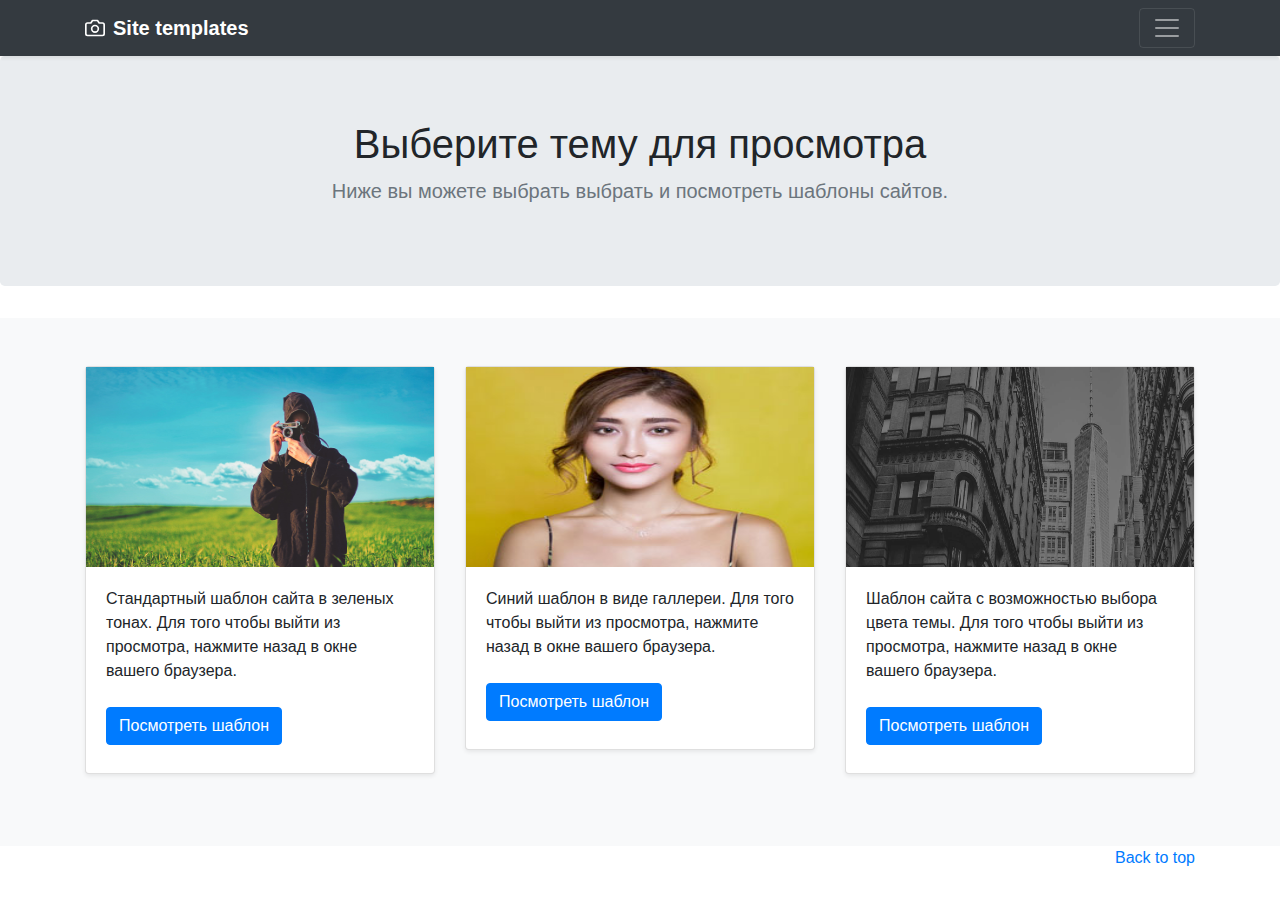
<file: index.html>
<!DOCTYPE html>
<html lang="en">
<head>
    <meta charset="UTF-8">
    <meta name="viewport" content="width=device-width, initial-scale=1.0">
    <title>Template for photostudio</title>
    <link rel="stylesheet" href="https://stackpath.bootstrapcdn.com/bootstrap/4.4.1/css/bootstrap.min.css" integrity="sha384-Vkoo8x4CGsO3+Hhxv8T/Q5PaXtkKtu6ug5TOeNV6gBiFeWPGFN9MuhOf23Q9Ifjh" crossorigin="anonymous">
</head>
<body>
    <header>
        <div class="collapse bg-dark" id="navbarHeader">
          <div class="container">
            <div class="row">
              <div class="col-sm-8 col-md-7 py-4">
                <h4 class="text-white">About</h4>
                <p class="text-muted">Add some information about the album below, the author, or any other background context. Make it a few sentences long so folks can pick up some informative tidbits. Then, link them off to some social networking sites or contact information.</p>
              </div>
              <div class="col-sm-4 offset-md-1 py-4">
                <h4 class="text-white">Contact</h4>
                <ul class="list-unstyled">
                  <li><a href="#" class="text-white">Follow on Twitter</a></li>
                  <li><a href="#" class="text-white">Like on Facebook</a></li>
                  <li><a href="#" class="text-white">Email me</a></li>
                </ul>
              </div>
            </div>
          </div>
        </div>
        <div class="navbar navbar-dark bg-dark shadow-sm">
          <div class="container d-flex justify-content-between">
            <a href="#" class="navbar-brand d-flex align-items-center">
              <svg xmlns="http://www.w3.org/2000/svg" width="20" height="20" viewBox="0 0 24 24" fill="none" stroke="currentColor" stroke-width="2" stroke-linecap="round" stroke-linejoin="round" class="mr-2" focusable="false" aria-hidden="true"><path d="M23 19a2 2 0 0 1-2 2H3a2 2 0 0 1-2-2V8a2 2 0 0 1 2-2h4l2-3h6l2 3h4a2 2 0 0 1 2 2z"></path><circle cx="12" cy="13" r="4"></circle></svg>
              <strong>Site templates</strong>
            </a>
            <button class="navbar-toggler" type="button" data-toggle="collapse" data-target="#navbarHeader" aria-controls="navbarHeader" aria-expanded="false" aria-label="Toggle navigation">
              <span class="navbar-toggler-icon"></span>
            </button>
          </div>
        </div>
      </header>
      <main role="main">

        <section class="jumbotron text-center">
          <div class="container">
            <h1 class="jumbotron-heading">Выберите тему для просмотра</h1>
            <p class="lead text-muted">Ниже вы можете выбрать выбрать и посмотреть шаблоны сайтов.</p>
          </div>
        </section>
        
        <div class="album py-5 bg-light">
          <div class="container">
      
            <div class="row">
              <div class="col-md-4">
                <div class="card mb-4 shadow-sm">
                  <!-- <svg class="bd-placeholder-img card-img-top" width="100%" height="225" xmlns="http://www.w3.org/2000/svg" preserveAspectRatio="xMidYMid slice" focusable="false" role="img" aria-label="Placeholder: Thumbnail"><title>Placeholder</title><rect fill="#55595c" width="100%" height="100%"></rect><text fill="#eceeef" dy=".3em" x="50%" y="50%">Thumbnail</text></svg> -->
                  <img src="templates/web/images/1.jpg" height="200" alt="">
                  <div class="card-body">
                    <p class="card-text">Стандартный шаблон сайта в зеленых тонах. Для того чтобы выйти из просмотра, нажмите назад в окне вашего браузера.</p>
                    <div class="d-flex justify-content-between align-items-center">
                      <div class="btn-group">
                        <a href="templates/web/index.html" class="btn btn-primary my-2">Посмотреть шаблон</a>
                      </div>
                    </div>
                  </div>
                </div>
              </div>
              <div class="col-md-4">
                <div class="card mb-4 shadow-sm">
                  <!-- <svg class="bd-placeholder-img card-img-top" width="100%" height="225" xmlns="http://www.w3.org/2000/svg" preserveAspectRatio="xMidYMid slice" focusable="false" role="img" aria-label="Placeholder: Thumbnail"><title>Placeholder</title><rect fill="#55595c" width="100%" height="100%"></rect><text fill="#eceeef" dy=".3em" x="50%" y="50%">Thumbnail</text></svg> -->
                  <img src="templates/web1/images/1.jpg" height="200" alt="">
                  <div class="card-body">
                    <p class="card-text">Синий шаблон в виде галлереи. Для того чтобы выйти из просмотра, нажмите назад в окне вашего браузера.</p>
                    <div class="d-flex justify-content-between align-items-center">
                      <div class="btn-group">
                        <a href="templates/web1/index.html" class="btn btn-primary my-2">Посмотреть шаблон</a>
                      </div>
                    </div>
                  </div>
                </div>
              </div> 
              <div class="col-md-4">
                <div class="card mb-4 shadow-sm">
                  <!-- <svg class="bd-placeholder-img card-img-top" width="100%" height="225" xmlns="http://www.w3.org/2000/svg" preserveAspectRatio="xMidYMid slice" focusable="false" role="img" aria-label="Placeholder: Thumbnail"><title>Placeholder</title><rect fill="#55595c" width="100%" height="100%"></rect><text fill="#eceeef" dy=".3em" x="50%" y="50%">Thumbnail</text></svg> -->
                  <img src="templates/web2/images/banner.jpg" height="200" alt="">
                  <div class="card-body">
                    <p class="card-text">Шаблон сайта с возможностью выбора цвета темы. Для того чтобы выйти из просмотра, нажмите назад в окне вашего браузера.</p>
                    <div class="d-flex justify-content-between align-items-center">
                      <div class="btn-group">
                        <a href="templates/web2/index.html" class="btn btn-primary my-2">Посмотреть шаблон</a>
                      </div>
                    </div>
                  </div>
                </div>
              </div>       
            </div>
          </div>
        </div>
      </main>
      <footer class="text-muted">
        <div class="container">
          <p class="float-right">
            <a href="#">Back to top</a>
          </p>
        </div>
      </footer>
</body>
</html>
</file>
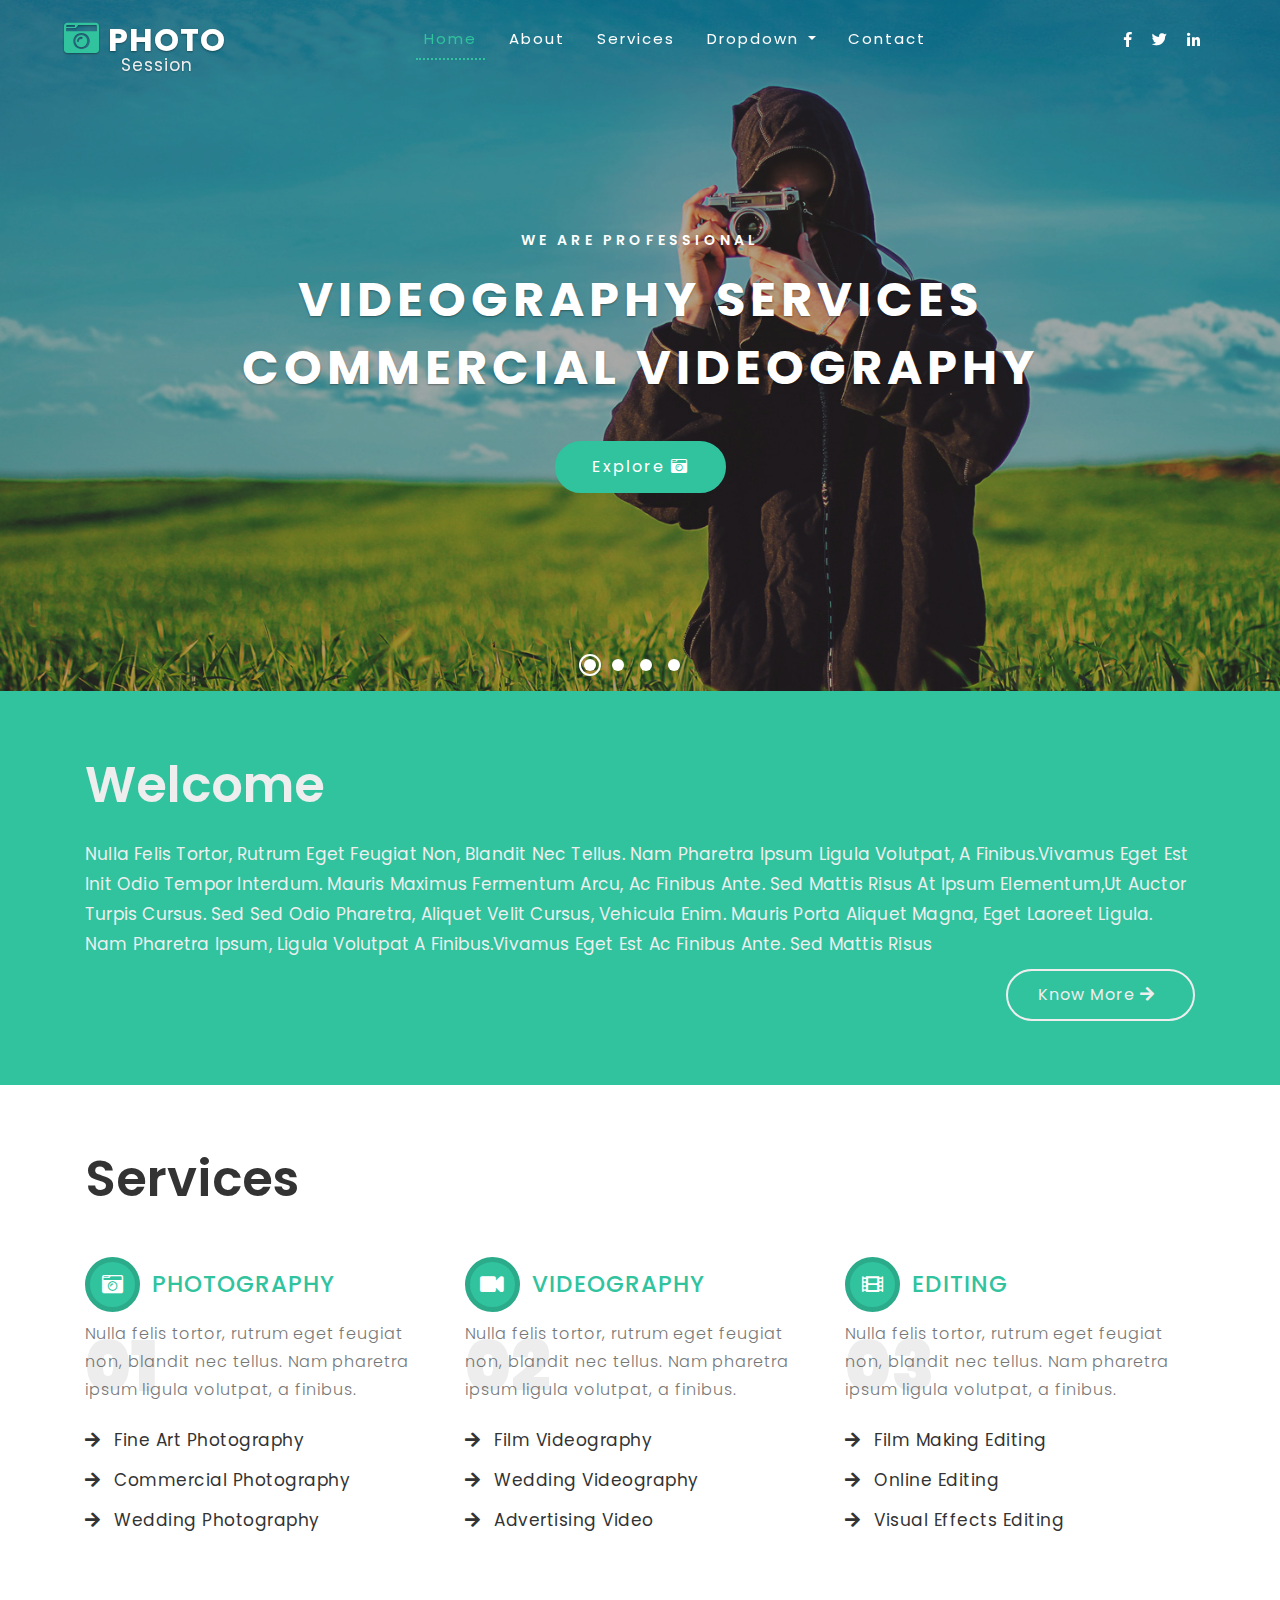
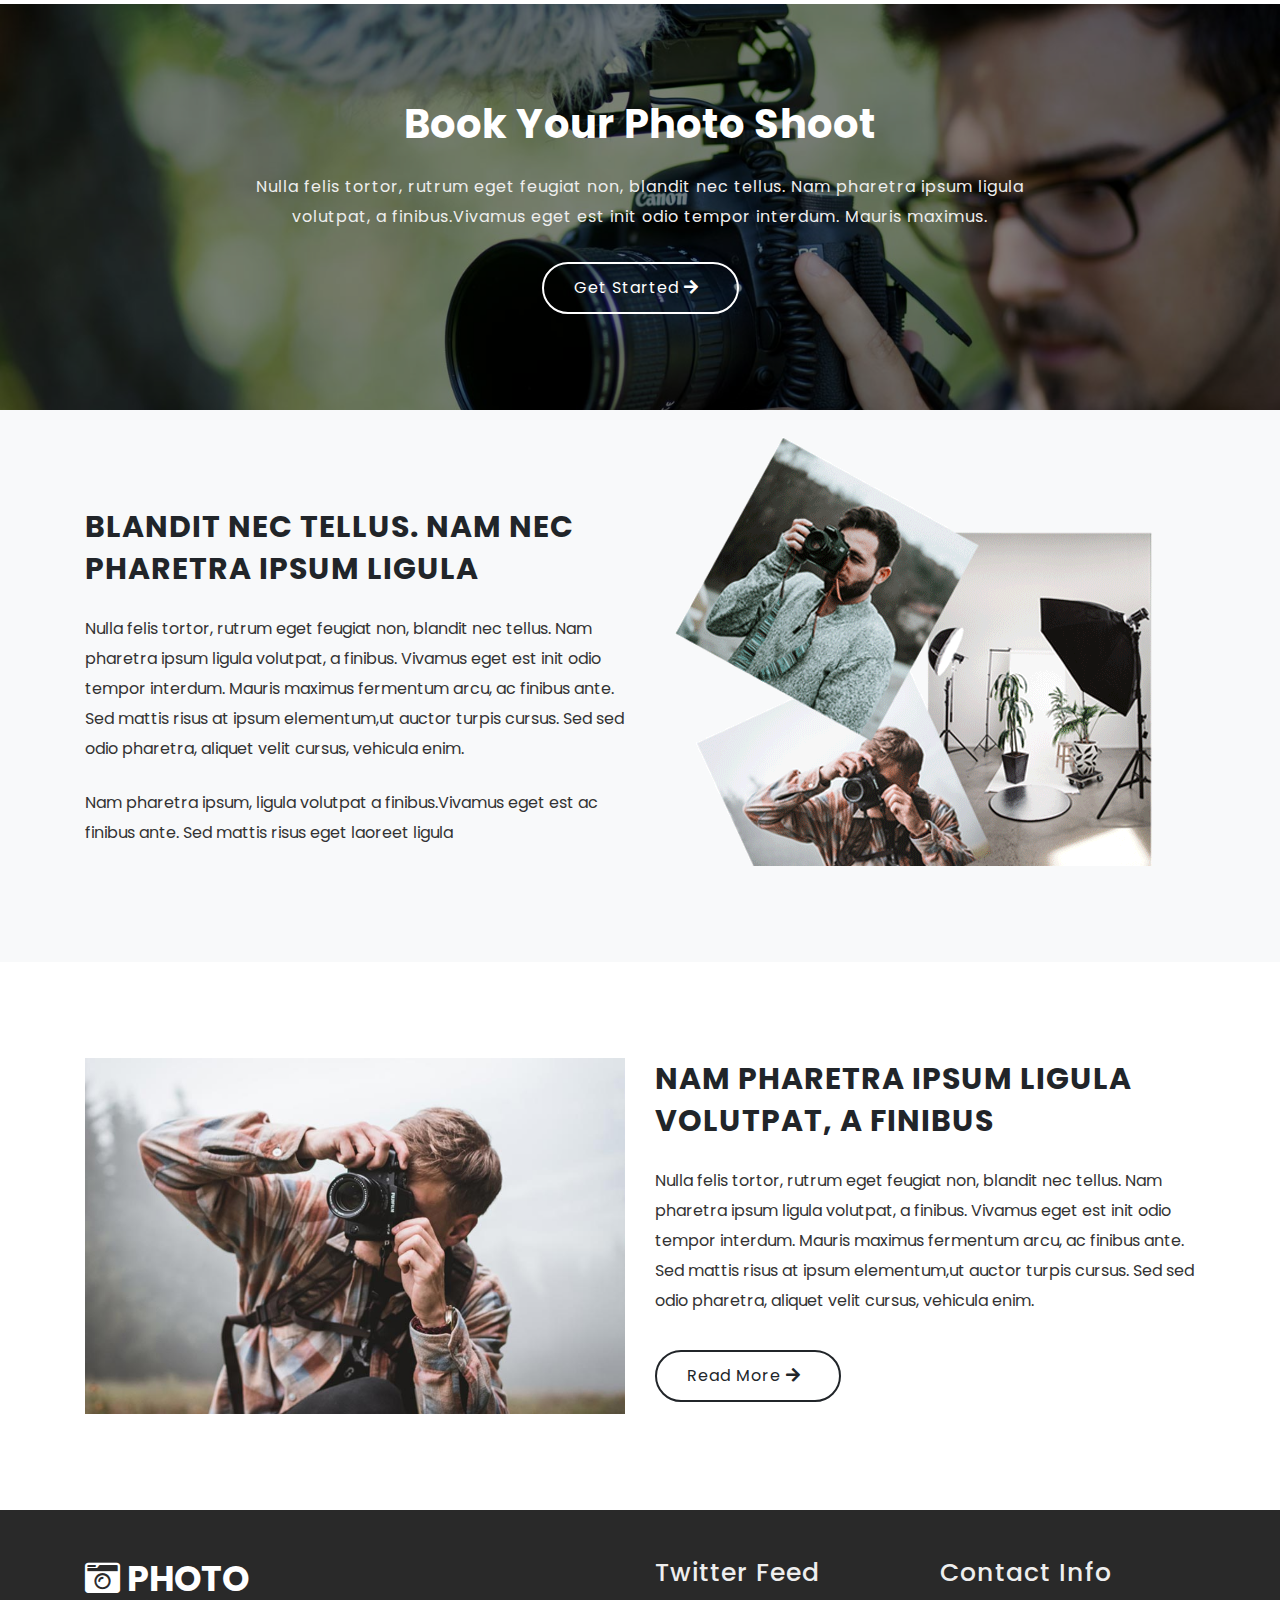
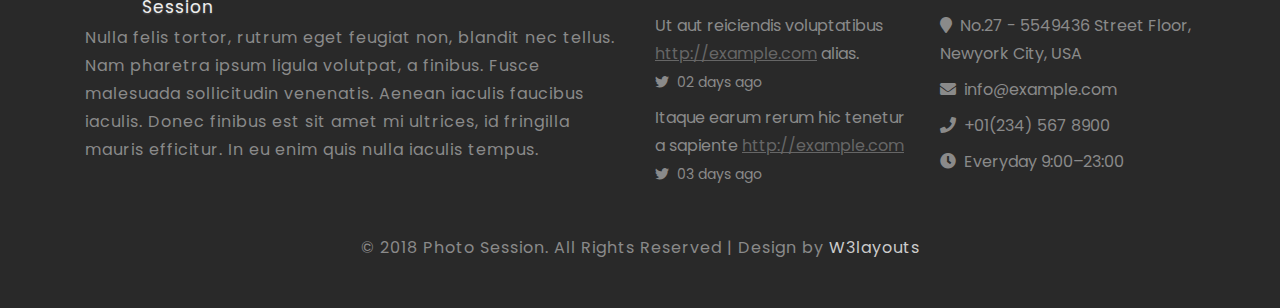
<file: templates/web/index.html>
<!--
	Author: W3layouts
	Author URL: http://w3layouts.com
	License: Creative Commons Attribution 3.0 Unported
	License URL: http://creativecommons.org/licenses/by/3.0/
-->
<!DOCTYPE html>
<html lang="en">
<head>
<title>Photo Session Photo Gallery Category Flat Bootstrap Responsive Website Template | Home : W3layouts</title>
	
	<!-- Meta tag Keywords -->
	<meta name="viewport" content="width=device-width, initial-scale=1">
	<meta charset="utf-8">
	<meta name="keywords" content="Photo Session Responsive web template, Bootstrap Web Templates, Flat Web Templates, Android Compatible web template, 
	Smartphone Compatible web template, free webdesigns for Nokia, Samsung, LG, SonyEricsson, Motorola web design" />
	<script>
		addEventListener("load", function () {
			setTimeout(hideURLbar, 0);
		}, false);

		function hideURLbar() {
			window.scrollTo(0, 1);
		}
	</script>
	<!--// Meta tag Keywords -->
    
	<!-- css files -->
	<link rel="stylesheet" href="css/bootstrap.css"> <!-- Bootstrap-Core-CSS -->
	<link rel="stylesheet" href="css/style.css" type="text/css" media="all" /> <!-- Style-CSS --> 
	<link rel="stylesheet" href="css/fontawesome-all.css"> <!-- Font-Awesome-Icons-CSS -->
	<!-- //css files -->
	
	<!--web font-->
	<link href="//fonts.googleapis.com/css?family=Poppins:100,100i,200,200i,300,300i,400,400i,500,500i,600,600i,700,700i,800,800i,900,900i&amp;subset=devanagari,latin-ext" rel="stylesheet">
	<!--//web font-->

</head>

<body>

<!-- header -->
<header>
	<div class="container-fliud px-sm-5 px-3">
		<nav class="navbar navbar-expand-lg navbar-light">
			<a class="navbar-brand" href="index.html">
				<i class="fas fa-camera-retro"></i> photo <span>session</span>
			</a>
			<button class="navbar-toggler ml-md-auto" type="button" data-toggle="collapse" data-target="#navbarSupportedContent" aria-controls="navbarSupportedContent"
				aria-expanded="false" aria-label="Toggle navigation">
				<span class="navbar-toggler-icon"></span>
			</button>

			<div class="collapse navbar-collapse" id="navbarSupportedContent">
				<ul class="navbar-nav mx-auto text-center">
					<li class="nav-item active  mr-lg-3">
						<a class="nav-link" href="index.html">Home
							<span class="sr-only">(current)</span>
						</a>
					</li>
					<li class="nav-item  mr-lg-3">
						<a class="nav-link" href="about.html">about</a>
					</li>
					<li class="nav-item  mr-lg-3">
						<a class="nav-link" href="services.html">Services</a>
					</li>
					<li class="nav-item dropdown mr-lg-3">
						<a class="nav-link dropdown-toggle" href="#" id="navbarDropdown" role="button" data-toggle="dropdown" aria-haspopup="true"
							aria-expanded="false">
							Dropdown
						</a>
						<div class="dropdown-menu" aria-labelledby="navbarDropdown">
							<a class="dropdown-item" href="booking.html">Booking</a>
							<a class="dropdown-item" href="portfolio.html">Portfolio</a>
						</div>
					</li>
					<li class="nav-item">
						<a class="nav-link" href="contact.html">contact</a>
					</li>
				</ul>
				<div class="buttons mt-lg-0 mt-3">
					<a href="#"><i class="fab mr-3 fa-facebook-f"></i></a>
					<a href="#"><i class="fab mr-3 fa-twitter"></i></a>
					<a href="#"><i class="fab mr-3 fa-linkedin-in"></i></a>
				</div>
				
			</div>
		</nav>
	</div>
</header>
<!-- //header -->


<!-- banner -->
<section class="banner" id="home">
	<div class="callbacks_container">
		<ul class="rslides" id="slider3">
			<li>
				<div class="slider-info bg1">
					<div class="bs-slider-overlay">
					<div class="banner-text container">
						<h5 class="tag text-center mb-3 text-uppercase">We are professional </h5>
						<h1 class="movetxt text-center agile-title text-uppercase">Videography Services</h1>
						<h4 class="movetxt text-center mb-3 agile-title text-uppercase">Commercial Videography </h4>							
						<a class="bt mt-sm-4 text-capitalize" href="#" data-toggle="modal" data-target="#exampleModalCenter" role="button"> Explore
						<i class="fas fa-camera-retro"></i> </a>
					</div>
					</div>
				</div>
			</li>
			<li>
				<div class="slider-info bg2">
					<div class="bs-slider-overlay">
					<div class="banner-text container">
						<h5 class="tag text-center mb-3 text-uppercase">We are unique</h5>
						<h4 class="movetxt text-center agile-title text-uppercase">Quality Photography  </h4>
						<h4 class="movetxt text-center mb-3 agile-title text-uppercase">Art Gallery Photography </h4>	
						<a class="bt mt-sm-4 text-capitalize" href="#" data-toggle="modal" data-target="#exampleModalCenter" role="button"> Explore
						<i class="fas fa-camera-retro"></i> </a>
					</div>
					</div>
				</div>
			</li>
			<li>
				<div class="slider-info bg3">
					<div class="bs-slider-overlay">
					<div class="banner-text container">
						<h5 class="tag text-center mb-3 text-uppercase">We are creative</h5>
						<h4 class="movetxt text-center agile-title text-uppercase">High Quality Photos </h4>
						<h4 class="movetxt text-center mb-3 agile-title text-uppercase">Creative Gallery Stills </h4>	
						<a class="bt mt-sm-4 text-capitalize" href="#" data-toggle="modal" data-target="#exampleModalCenter" role="button"> Explore
						<i class="fas fa-camera-retro"></i> </a>
					</div>
					</div>
				</div>
			</li>
			<li>
				<div class="slider-info bg4">
					<div class="bs-slider-overlay">
					<div class="banner-text container">
						<h5 class="tag text-center mb-3 text-uppercase">We are awesome</h5>
						<h4 class="movetxt text-center agile-title text-uppercase">Film Photography </h4>
						<h4 class="movetxt text-center mb-3 agile-title text-uppercase">Cinematic Videography </h4>	
						<a class="bt mt-sm-4 text-capitalize" href="#" data-toggle="modal" data-target="#exampleModalCenter" role="button"> Explore
						<i class="fas fa-camera-retro"></i> </a>
					</div>
					</div>
				</div>
			</li>
		</ul>
	</div>
</section>
<!-- //banner -->

<!-- Vertically centered Modal -->
<div class="modal fade" id="exampleModalCenter" tabindex="-1" role="dialog" aria-labelledby="exampleModalCenter" aria-hidden="true">
	<div class="modal-dialog modal-dialog-centered" role="document">
		<div class="modal-content">
			<div class="modal-header">
				<h5 class="modal-title text-uppercase text-center" id="exampleModalLongTitle"><i class="fas fa-camera-retro"></i> Photo Session</h5>
				<button type="button" class="close" data-dismiss="modal" aria-label="Close">
					<span aria-hidden="true">&times;</span>
				</button>
			</div>
		<div class="modal-body">
			<img src="images/1.jpg" class="img-fluid mb-3" alt="Modal Image" />
			Vivamus eget est in odio tempor interdum. Mauris maximus fermentum arcu, ac finibus ante. Sed mattis risus at ipsum elementum,
			ut auctor turpis cursus. Sed sed odio pharetra, aliquet velit cursus, vehicula enim. Mauris porta aliquet magna, eget laoreet ligula.
		</div>
		<div class="modal-footer">
			<button type="button" class="btn btn-secondary" data-dismiss="modal">Close</button>
			<button type="button" class="btn btn-primary">Save changes</button>
		</div>
	</div>
  </div>
</div>
<!-- //Vertically centered Modal -->

<!-- welcome -->
<section class="welcome py-5">
	<div class="container py-sm-3">
		<h3 class="heading mb-4">Welcome</h3>
		<p>Nulla felis tortor, rutrum eget feugiat non, blandit nec tellus. Nam pharetra ipsum ligula volutpat, a finibus.Vivamus eget est
			init odio tempor interdum. Mauris maximus fermentum arcu, ac finibus ante. Sed mattis risus at ipsum elementum,ut auctor turpis cursus.
			Sed sed odio pharetra, aliquet velit cursus, vehicula enim. Mauris porta aliquet magna, eget laoreet ligula. Nam pharetra ipsum,
			ligula volutpat a finibus.Vivamus eget est ac finibus ante. Sed mattis risus</p>
		<div class="text-right">
			<a href="about.html"> Know More <i class="fas mr-2 fa-arrow-right"></i> </a>
		</div>
	</div>
</section>
<!-- //welcome -->

<!-- Services -->
<section class="services py-5">
	<div class="container py-sm-3">
		<h3 class="heading mb-lg-5 mb-4">Services </h3>
		<div class="row service-grids">
			<div class="col-lg-4 col-md-6 grid1">
				<span>01</span>
				<h3> <i class="fas fa-camera-retro"></i> Photography </h3>
				<p>Nulla felis tortor, rutrum eget feugiat non, blandit nec tellus. Nam pharetra ipsum ligula volutpat, a finibus.</p>
				<ul class="photography_list">
					<li> <i class="fas mr-2 fa-arrow-right"></i> Fine Art Photography</li>
					<li> <i class="fas mr-2 fa-arrow-right"></i> Commercial Photography</li>
					<li> <i class="fas mr-2 fa-arrow-right"></i> Wedding Photography</li>
				</ul>
			</div>
			<div class="col-lg-4 col-md-6 mt-md-0 mt-5 grid1">
				<span>02</span>
				<h3> <i class="fas fa-video"></i> Videography </h3>
				<p>Nulla felis tortor, rutrum eget feugiat non, blandit nec tellus. Nam pharetra ipsum ligula volutpat, a finibus.</p>
				<ul class="photography_list">
					<li> <i class="fas mr-2 fa-arrow-right"></i> Film Videography</li>
					<li> <i class="fas mr-2 fa-arrow-right"></i> Wedding Videography </li>
					<li> <i class="fas mr-2 fa-arrow-right"></i> Advertising Video</li>
				</ul>
			</div>
			<div class="col-lg-4 col-md-6 mt-lg-0 mt-5 grid1">
				<span>03</span>
				<h3> <i class="fas fa-film"></i>  Editing </h3>
				<p>Nulla felis tortor, rutrum eget feugiat non, blandit nec tellus. Nam pharetra ipsum ligula volutpat, a finibus.</p>
				<ul class="photography_list">
					<li> <i class="fas mr-2 fa-arrow-right"></i> Film Making Editing</li>
					<li> <i class="fas mr-2 fa-arrow-right"></i> Online Editing </li>
					<li> <i class="fas mr-2 fa-arrow-right"></i> Visual Effects Editing</li>
				</ul>
			</div>
		</div>
	</div>
</section>
<!-- //Services -->

<!-- book -->
<section class="book text-center">
	<div class="layer py-5">
		<div class="container py-lg-5 py-3">
			<h3 class="mb-sm-4 mb-3">Book your Photo Shoot</h3>
			<p>Nulla felis tortor, rutrum eget feugiat non, blandit nec tellus. Nam pharetra ipsum ligula volutpat, a finibus.Vivamus eget est
			init odio tempor interdum. Mauris maximus.</p>
			<a href="booking.html"> Get Started <i class="fas mr-2 fa-arrow-right"></i> </a>
		</div>
	</div>
</section>
<!-- //book -->

<!-- section -->
<section class="section py-5 bg-light">
	<div class="container py-sm-5">
		<div class="row section_grids">
			<div class="col-lg-6">
				<h3> blandit nec tellus. Nam nec pharetra ipsum ligula</h3>
				<p class="my-4">Nulla felis tortor, rutrum eget feugiat non, blandit nec tellus. Nam pharetra ipsum ligula volutpat, a finibus. Vivamus eget est
				init odio tempor interdum. Mauris maximus fermentum arcu, ac finibus ante. Sed mattis risus at ipsum elementum,ut auctor turpis cursus.
				Sed sed odio pharetra, aliquet velit cursus, vehicula enim.</p>
				<p>Nam pharetra ipsum,	ligula volutpat a finibus.Vivamus eget est ac finibus ante. Sed mattis risus eget laoreet ligula</p>
			</div>
			<div class="col-lg-6 mt-lg-0 mt-5 img">
				<img src="images/3.png" class="img-fluid" alt=""/>
			</div>
		</div>
	</div>
</section>
<!-- //section -->

<!-- section -->
<section class="section py-5">
	<div class="container py-sm-5">
		<div class="row section_grids">
			<div class="col-lg-6">
				<img src="images/s1.jpg" class="img-fluid" alt=""/>
			</div>
			<div class="col-lg-6 mt-lg-0 mt-5">
				<h3> Nam pharetra ipsum ligula volutpat, a finibus</h3>
				<p class="my-4">Nulla felis tortor, rutrum eget feugiat non, blandit nec tellus. Nam pharetra ipsum ligula volutpat, a finibus. Vivamus eget est
				init odio tempor interdum. Mauris maximus fermentum arcu, ac finibus ante. Sed mattis risus at ipsum elementum,ut auctor turpis cursus.
				Sed sed odio pharetra, aliquet velit cursus, vehicula enim.</p>
				<a href="#"> Read More <i class="fas mr-2 fa-arrow-right"></i> </a>
			</div>
		</div>
	</div>
</section>
<!-- //section -->

<!-- footer -->
<footer class="py-5">
	<div class="container">
		<div class="row footer_grids">
			<div class="col-lg-6 footer_left">
				<h2><a class="footer-logo" href="index.html">
				<i class="fas fa-camera-retro"></i> photo <span>session</span>
				</a></h2>
				<p>Nulla felis tortor, rutrum eget feugiat non, blandit nec tellus. Nam pharetra ipsum ligula volutpat, a finibus.
				Fusce malesuada sollicitudin venenatis. Aenean iaculis faucibus iaculis. Donec finibus est sit amet mi ultrices,
				id fringilla mauris efficitur. In eu enim quis nulla iaculis tempus.</p>
			</div>
			<div class="col-lg-3 col-md-6 mt-lg-0 mt-5 footer_middle">
				<h3 class="mb-sm-4 mb-3">Twitter Feed</h3>
				<ul>
					<li class="mb-2">Ut aut reiciendis voluptatibus <a href="#">http://example.com</a> alias.
						<span><i class="fab mr-1 fa-twitter" aria-hidden="true"></i> 02 days ago</span></li>
					<li>Itaque earum rerum hic tenetur a sapiente <a href="#">http://example.com</a>
					<span><i class="fab mr-1 fa-twitter" aria-hidden="true"></i> 03 days ago</span></li>
				</ul>
			</div>
			<div class="col-lg-3 col-md-6 mt-lg-0 mt-5 footer_right">
				<h3 class="mb-sm-4 mb-3">Contact Info</h3>
				<p> <i class="fas mr-1 fa-map-marker"></i> No.27 - 5549436 Street Floor, Newyork City, USA </p>
				<p> <i class="fas mr-1 fa-envelope"></i> <a href="mailto:info@example.com">info@example.com</a> </p>
				<p> <i class="fas mr-1 fa-phone"></i> +01(234) 567 8900 </p>
				<p> <i class="fas mr-1 fa-clock"></i> Everyday 9:00–23:00</p>
			</div>
		</div>
		<div class="copyright text-center mt-5">
			<p>© 2018 Photo Session. All Rights Reserved | Design by <a href="http://w3layouts.com/"> W3layouts</a> </p>
		</div>
	</div>
</footer>
<!-- //footer -->

	<!-- js -->
	<script src="js/jquery-2.1.4.min.js"></script>
	<script src="js/bootstrap.js"></script> <!-- Necessary-JavaScript-File-For-Bootstrap --> 
	<!-- //js -->	
	
	<!-- Banner Responsiveslides -->
	<script src="js/responsiveslides.min.js"></script>
	<script>
		// You can also use "$(window).load(function() {"
		$(function () {
			// Slideshow 4
			$("#slider3").responsiveSlides({
				auto: true,
				pager: true,
				nav: false,
				speed: 500,
				namespace: "callbacks",
				before: function () {
					$('.events').append("<li>before event fired.</li>");
				},
				after: function () {
					$('.events').append("<li>after event fired.</li>");
				}
			});

		});
	</script>
	<!-- // Banner Responsiveslides -->

	<!-- start-smoth-scrolling -->
	<script src="js/SmoothScroll.min.js"></script>
	<script src="js/move-top.js"></script>
	<script src="js/easing.js"></script>
	<script>
		jQuery(document).ready(function($) {
			$(".scroll").click(function(event){		
				event.preventDefault();
				$('html,body').animate({scrollTop:$(this.hash).offset().top},1000);
			});
		});
	</script>
	<!-- here stars scrolling icon -->
	<script>
		$(document).ready(function() {
			/*
				var defaults = {
				containerID: 'toTop', // fading element id
				containerHoverID: 'toTopHover', // fading element hover id
				scrollSpeed: 1200,
				easingType: 'linear' 
				};
			*/
								
			$().UItoTop({ easingType: 'easeOutQuart' });
								
			});
	</script>
	<!-- //here ends scrolling icon -->
	<!-- start-smoth-scrolling -->

</body>
</html>
</file>
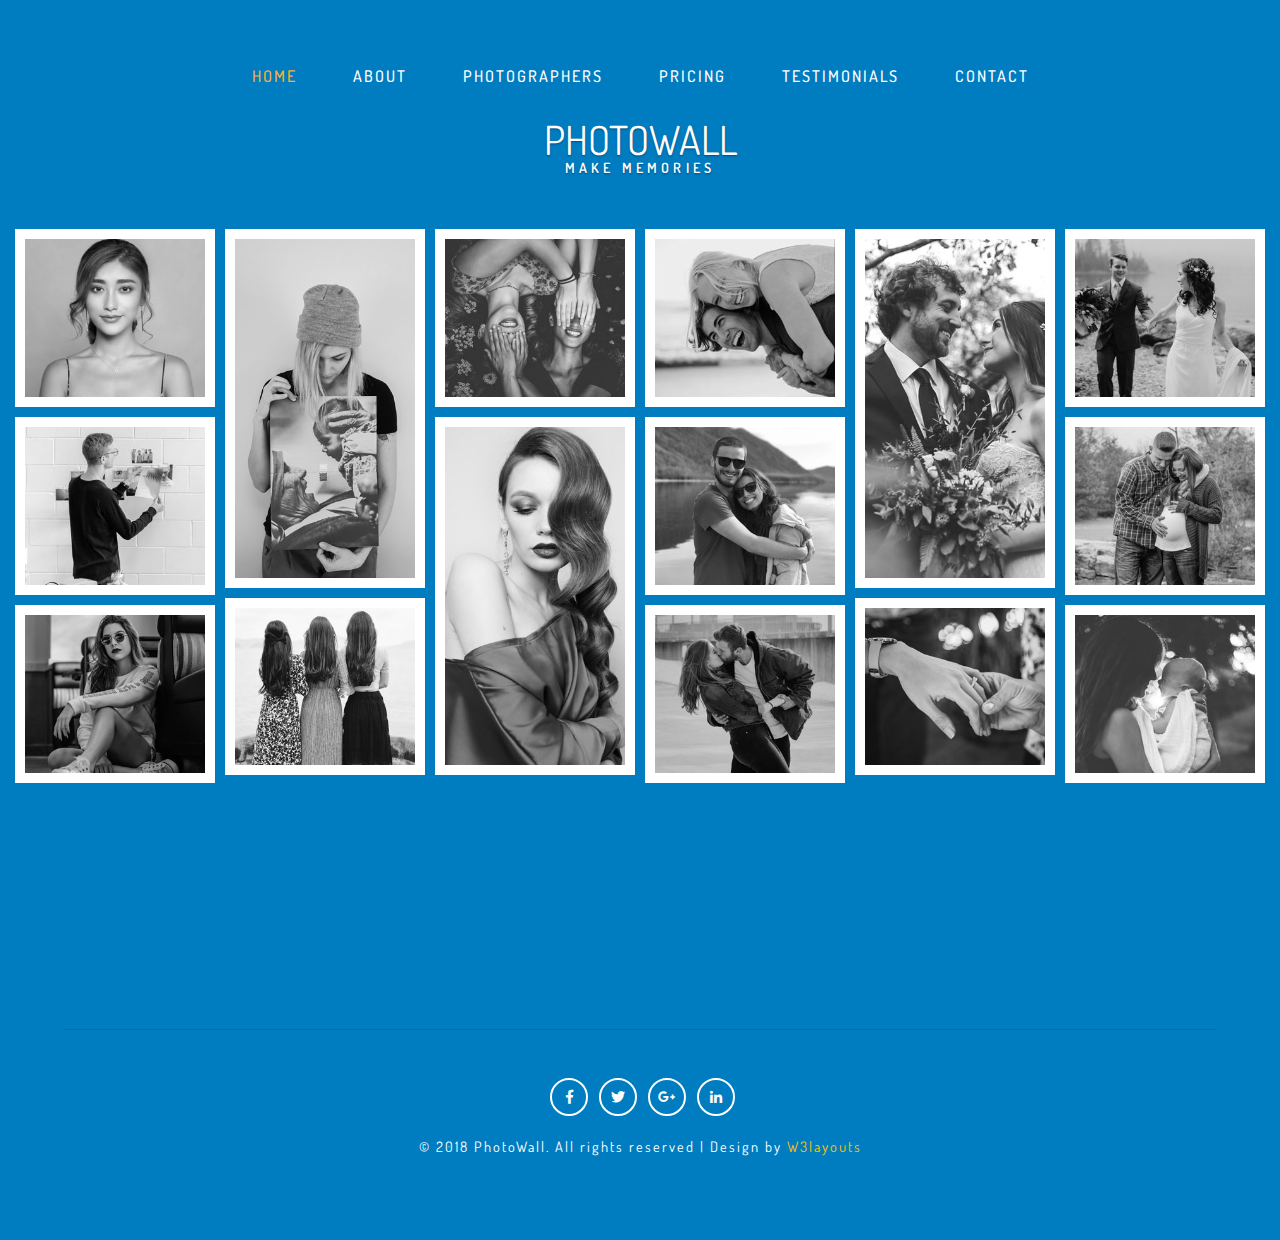
<file: templates/web1/index.html>
<!--
Author: W3layouts
Author URL: http://w3layouts.com
License: Creative Commons Attribution 3.0 Unported
License URL: http://creativecommons.org/licenses/by/3.0/
-->

<!DOCTYPE html>
<html lang="zxx">

<head>
    <title>Photowall Photo Gallery Category Bootstrap Responsive Template | Home :: W3layouts</title>
    <!-- Meta tag Keywords -->
    <meta name="viewport" content="width=device-width, initial-scale=1">
    <meta charset="UTF-8" />
    <meta name="keywords" content="Photowall Responsive web template, Bootstrap Web Templates, Flat Web Templates, Android Compatible web template, Smartphone Compatible web template, free webdesigns for Nokia, Samsung, LG, SonyEricsson, Motorola web design" />
    <script>
        addEventListener("load", function() {
            setTimeout(hideURLbar, 0);
        }, false);

        function hideURLbar() {
            window.scrollTo(0, 1);
        }
    </script>
    <!-- //Meta tag Keywords -->

    <!-- Custom-Files -->
    <link rel="stylesheet" href="css/bootstrap.css">
    <!-- Bootstrap-Core-CSS -->
    <link rel="stylesheet" href="css/lightbox.css">
    <!-- Banner-Slider-CSS -->
    <link rel="stylesheet" href="css/banner-style.css">
    <link rel="stylesheet" href="css/aos.css">
    <link href='css/aos-animation.css' rel='stylesheet prefetch' type="text/css" media="all" />
    <!-- owl carousel -->
    <link rel="stylesheet" href="css/style.css" type="text/css" media="all" />
    <!-- Style-CSS -->
    <link rel="stylesheet" href="css/fontawesome-all.css">
    <!-- Font-Awesome-Icons-CSS -->
    <link href="//fonts.googleapis.com/css?family=Dosis:200,300,400,500,600,700" rel="stylesheet">

</head>

<body>

    <section class="content-main-w3" id="home">
        <!--/nav-->
        <div class="header_top_w3ls">
            <nav class="navbar navbar-expand-lg navbar-light bg-light">
                <button class="navbar-toggler navbar-toggler-right mx-auto" type="button" data-toggle="collapse" data-target="#navbarSupportedContent" aria-controls="navbarSupportedContent" aria-expanded="false" aria-label="Toggle navigation">
						<span class="navbar-toggler-icon"></span>
					</button>

                <div class="collapse navbar-collapse" id="navbarSupportedContent">
                     <ul class="navbar-nav mx-auto">
                        <li class="nav-item active">
                            <a class="nav-link" href="index.html">Home
									<span class="sr-only">(current)</span>
								</a>
                        </li>
                        <li class="nav-item">
                            <a class="nav-link" href="about.html">About</a>
                        </li>
                        <li class="nav-item">
                            <a class="nav-link" href="team.html">Photographers</a>
                        </li>
                        <li class="nav-item">
                             <a class="nav-link" href="pricing.html">Pricing</a>
                        </li>
                        <li class="nav-item">
                            <a class="nav-link" href="clients.html">Testimonials</a>
                        </li>
                        <li class="nav-item">
                            <a class="nav-link" href="contact.html">Contact</a>
                        </li>

                    </ul>
                </div>

            </nav>
            <div class="logo-wthree text-center">
                <a class="navbar-brand" href="index.html">
				 PhotoWall <span> Make Memories</span></a>
            </div>

        </div>
        <!--//nav-->

        <div class="container-fluid gallery-lightbox my-5">
            <div class="row m-0">
                <div class="col-lg-2 col-md-2 col-sm-3 p-0 snap-img">
                    <div class="gallery_grid1 hover08" data-aos="fade-up">
                        <div class="gallery_effect">
                            <a href="images/1.jpg" data-lightbox="example-set" data-title-wthree="Lorem Ipsum is simply dummy the when an unknown galley of type and scrambled it to make a type specimen.">
                                <figure> <img src="images/1.jpg" alt=" " class="img-fluid"> </figure>
                            </a>
                        </div>
                    </div>
                    <div class="gallery_grid1 hover08" data-aos="fade-up">
                        <div class="gallery_effect">
                            <a href="images/16.jpg" data-lightbox="example-set" data-title-wthree="Lorem Ipsum is simply dummy the when an unknown galley of type and scrambled it to make a type specimen.">
                                <figure> <img src="images/16.jpg" alt=" " class="img-fluid"> </figure>
                            </a>
                        </div>
                    </div>
                    <div class="gallery_grid1 hover08" data-aos="fade-up">
                        <div class="gallery_effect">
                            <a href="images/2.jpg" data-lightbox="example-set" data-title-wthree="Lorem Ipsum is simply dummy the when an unknown galley of type and scrambled it to make a type specimen.">
                                <figure> <img src="images/2.jpg" alt=" " class="img-fluid"> </figure>
                            </a>
                        </div>
                    </div>
                    <div class="gallery_grid1 hover08" data-aos="fade-up">
                        <div class="gallery_effect">
                            <a href="images/17.jpg" data-lightbox="example-set" data-title-wthree="Lorem Ipsum is simply dummy the when an unknown galley of type and scrambled it to make a type specimen.">
                                <figure> <img src="images/17.jpg" alt=" " class="img-fluid"> </figure>
                            </a>
                        </div>
                    </div>
                </div>
                <div class="col-lg-2 col-md-2 col-sm-3 p-0 snap-img">
                    <div class="gallery_grid1 hover08" data-aos="fade-up">
                        <div class="gallery_effect">
                            <a href="images/3.jpg" data-lightbox="example-set" data-title-wthree="Lorem Ipsum is simply dummy the when an unknown galley of type and scrambled it to make a type specimen.">
                                <figure> <img src="images/3.jpg" alt=" " class="img-fluid"> </figure>
                            </a>
                        </div>
                    </div>
                    <div class="gallery_grid1 hover08" data-aos="fade-up">
                        <div class="gallery_effect">
                            <a href="images/4.jpg" data-lightbox="example-set" data-title-wthree="Lorem Ipsum is simply dummy the when an unknown galley of type and scrambled it to make a type specimen.">
                                <figure> <img src="images/4.jpg" alt=" " class="img-fluid"> </figure>
                            </a>
                        </div>
                    </div>
                    <div class="gallery_grid1 hover08" data-aos="fade-up">
                        <div class="gallery_effect">
                            <a href="images/18.jpg" data-lightbox="example-set" data-title-wthree="Lorem Ipsum is simply dummy the when an unknown galley of type and scrambled it to make a type specimen.">
                                <figure> <img src="images/18.jpg" alt=" " class="img-fluid"> </figure>
                            </a>
                        </div>
                    </div>
                </div>
                <div class="col-lg-2 col-md-2 col-sm-3 p-0 snap-img">
                    <div class="gallery_grid1 hover08">
                        <div class="gallery_effect" data-aos="fade-up">
                            <a href="images/5.jpg" data-lightbox="example-set" data-title-wthree="Lorem Ipsum is simply dummy the when an unknown galley of type and scrambled it to make a type specimen.">
                                <figure> <img src="images/5.jpg" alt=" " class="img-fluid"> </figure>
                            </a>
                        </div>
                        <div class="gallery_effect" data-aos="fade-up">
                            <a href="images/9.jpg" data-lightbox="example-set" data-title-wthree="Lorem Ipsum is simply dummy the when an unknown galley of type and scrambled it to make a type specimen.">
                                <figure> <img src="images/9.jpg" alt=" " class="img-fluid"> </figure>
                            </a>
                        </div>
                    </div>
                    <div class="gallery_grid1 hover08" data-aos="fade-up">
                        <div class="gallery_effect">
                            <a href="images/19.jpg" data-lightbox="example-set" data-title-wthree="Lorem Ipsum is simply dummy the when an unknown galley of type and scrambled it to make a type specimen.">
                                <figure> <img src="images/19.jpg" alt=" " class="img-fluid"> </figure>
                            </a>
                        </div>
                    </div>
                </div>
                <div class="col-lg-2 col-md-2 col-sm-3 p-0 snap-img">
                    <div class="gallery_grid1 hover08" data-aos="fade-up">
                        <div class="gallery_effect">
                            <a href="images/6.jpg" data-lightbox="example-set" data-title-wthree="Lorem Ipsum is simply dummy the when an unknown galley of type and scrambled it to make a type specimen.">
                                <figure> <img src="images/6.jpg" alt=" " class="img-fluid"> </figure>
                            </a>
                        </div>
                    </div>
                    <div class="gallery_grid1 hover08">
                        <div class="gallery_effect" data-aos="fade-up">
                            <a href="images/7.jpg" data-lightbox="example-set" data-title-wthree="Lorem Ipsum is simply dummy the when an unknown galley of type and scrambled it to make a type specimen.">
                                <figure> <img src="images/7.jpg" alt=" " class="img-fluid"> </figure>
                            </a>
                        </div>
                        <div class="gallery_effect" data-aos="fade-up">
                            <a href="images/8.jpg" data-lightbox="example-set" data-title-wthree="Lorem Ipsum is simply dummy the when an unknown galley of type and scrambled it to make a type specimen.">
                                <figure> <img src="images/8.jpg" alt=" " class="img-fluid"> </figure>
                            </a>
                        </div>
                    </div>
                    <div class="gallery_grid1 hover08" data-aos="fade-up">
                        <div class="gallery_effect">
                            <a href="images/20.jpg" data-lightbox="example-set" data-title-wthree="Lorem Ipsum is simply dummy the when an unknown galley of type and scrambled it to make a type specimen.">
                                <figure> <img src="images/20.jpg" alt=" " class="img-fluid"> </figure>
                            </a>
                        </div>
                    </div>
                </div>
                <div class="col-lg-2 col-md-2 p-0 snap-img">
                    <div class="gallery_grid1 hover08">
                        <div class="gallery_effect" data-aos="fade-up">
                            <a href="images/10.jpg" data-lightbox="example-set" data-title-wthree="Lorem Ipsum is simply dummy the when an unknown galley of type and scrambled it to make a type specimen.">
                                <figure> <img src="images/10.jpg" alt=" " class="img-fluid"> </figure>
                            </a>
                        </div>

                    </div>

                    <div class="gallery_grid1 hover08">
                        <div class="gallery_effect" data-aos="fade-up">
                            <a href="images/12.jpg" data-lightbox="example-set" data-title-wthree="Lorem Ipsum is simply dummy the when an unknown galley of type and scrambled it to make a type specimen.">
                                <figure> <img src="images/12.jpg" alt=" " class="img-fluid"> </figure>
                            </a>
                        </div>

                    </div>
                    <div class="gallery_grid1 hover08">
                        <div class="gallery_effect" data-aos="fade-up">
                            <a href="images/21.jpg" data-lightbox="example-set" data-title-wthree="Lorem Ipsum is simply dummy the when an unknown galley of type and scrambled it to make a type specimen.">
                                <figure> <img src="images/21.jpg" alt=" " class="img-fluid"> </figure>
                            </a>
                        </div>
                    </div>
                </div>


                <div class="col-lg-2 col-md-2 p-0 snap-img">
                    <div class="gallery_grid1 hover08">
                        <div class="gallery_effect" data-aos="fade-up">
                            <a href="images/13.jpg" data-lightbox="example-set" data-title-wthree="Lorem Ipsum is simply dummy the when an unknown galley of type and scrambled it to make a type specimen.">
                                <figure> <img src="images/13.jpg" alt=" " class="img-fluid"> </figure>
                            </a>
                        </div>
                    </div>
                    <div class="gallery_grid1 hover08">
                        <div class="gallery_effect" data-aos="fade-up">
                            <a href="images/14.jpg" data-lightbox="example-set" data-title-wthree="Lorem Ipsum is simply dummy the when an unknown galley of type and scrambled it to make a type specimen.">
                                <figure> <img src="images/14.jpg" alt=" " class="img-fluid"> </figure>
                            </a>
                        </div>

                    </div>
                    <div class="gallery_grid1 hover08">
                        <div class="gallery_effect" data-aos="fade-up">
                            <a href="images/15.jpg" data-lightbox="example-set" data-title-wthree="Lorem Ipsum is simply dummy the when an unknown galley of type and scrambled it to make a type specimen.">
                                <figure> <img src="images/15.jpg" alt=" " class="img-fluid"> </figure>
                            </a>
                        </div>

                    </div>
                    <div class="gallery_grid1 hover08">
                        <div class="gallery_effect" data-aos="fade-up">
                            <a href="images/22.jpg" data-lightbox="example-set" data-title-wthree="Lorem Ipsum is simply dummy the when an unknown galley of type and scrambled it to make a type specimen.">
                                <figure> <img src="images/22.jpg" alt=" " class="img-fluid"> </figure>
                            </a>
                        </div>
                    </div>
                </div>


            </div>

        </div>
        <!--/footer-->
        <footer class="mt-lg-5 mt-3">
             <div class="social_media_w3layouts text-center">
           <ul class="social-icons justify-content-center mt-md-5 mt-3">
                                <li class="mr-1"><a href="#"><span class="fab fa-facebook-f"></span></a></li>
                                <li class="mx-1"><a href="#"><span class="fab fa-twitter"></span></a></li>
                                <li class="mx-1"><a href="#"><span class="fab fa-google-plus-g"></span></a></li>
                                <li class="mx-1"><a href="#"><span class="fab fa-linkedin-in"></span></a></li>
                            </ul>
            <p class="copy-right-w3ls my-3">© 2018 PhotoWall. All rights reserved | Design by <a href="http://w3layouts.com">W3layouts</a></p>
        </div>
        </footer>
    </section>
<!--//footer-->
    <script src="js/jquery-2.2.3.min.js"></script>
     <script src='js/aos.js'></script>
    <script>
        AOS.init({
            easing: 'ease-out-back',
            duration: 1000
        });
    </script>

    <!--  light box js -->
    <script src="js/lightbox-plus-jquery.min.js">
    </script>
    <!-- //light box js-->
  <!--/ start-smoth-scrolling -->
    <script src="js/move-top.js"></script>
    <script src="js/easing.js"></script>
    <script>
        jQuery(document).ready(function($) {
            $(".scroll").click(function(event) {
                event.preventDefault();
                $('html,body').animate({
                    scrollTop: $(this.hash).offset().top
                }, 900);
            });
        });
    </script>
    <script>
        $(document).ready(function() {
            /*
            						var defaults = {
            							  containerID: 'toTop', // fading element id
            							containerHoverID: 'toTopHover', // fading element hover id
            							scrollSpeed: 1200,
            							easingType: 'linear' 
            						 };
            						*/

            $().UItoTop({
                easingType: 'easeOutQuart'
            });

        });
    </script>
    <!--// end-smoth-scrolling -->

    <!-- //js -->

    <script src="js/bootstrap.js"></script>

</body>

</html>
</file>
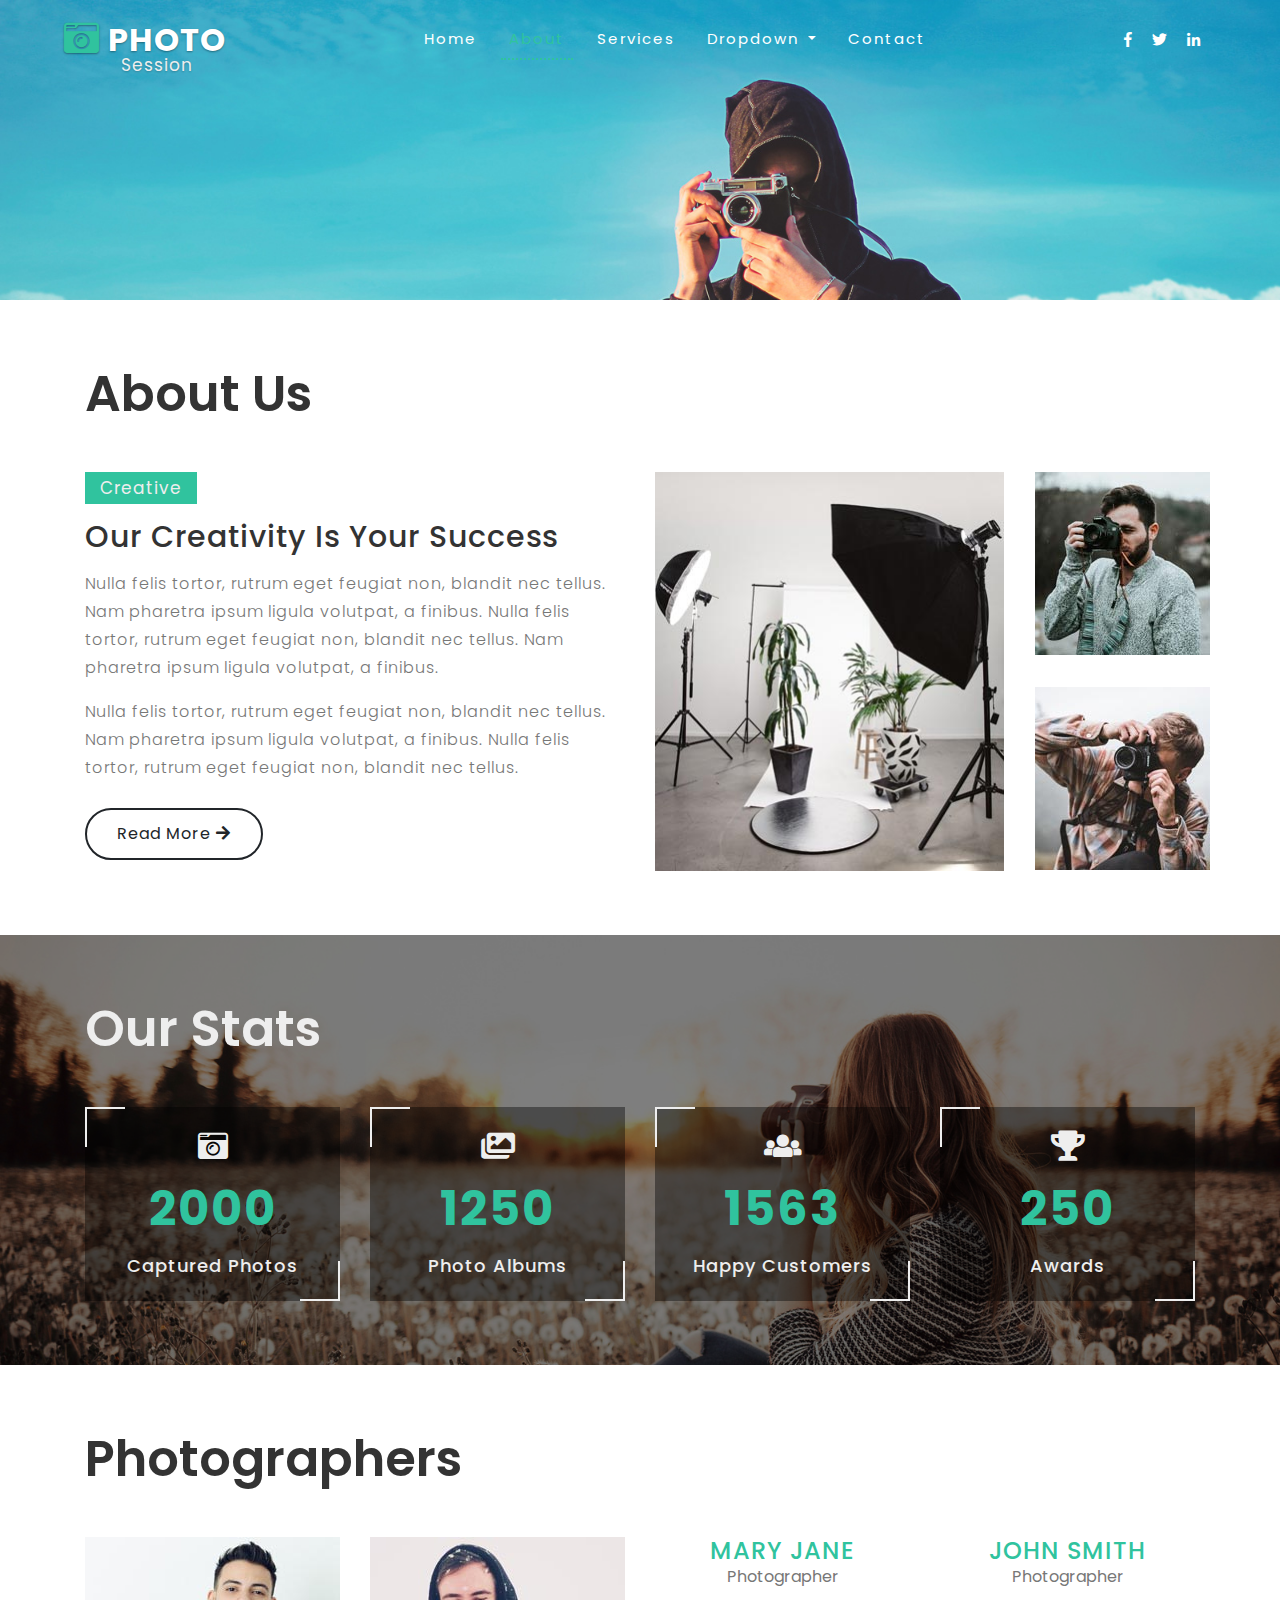
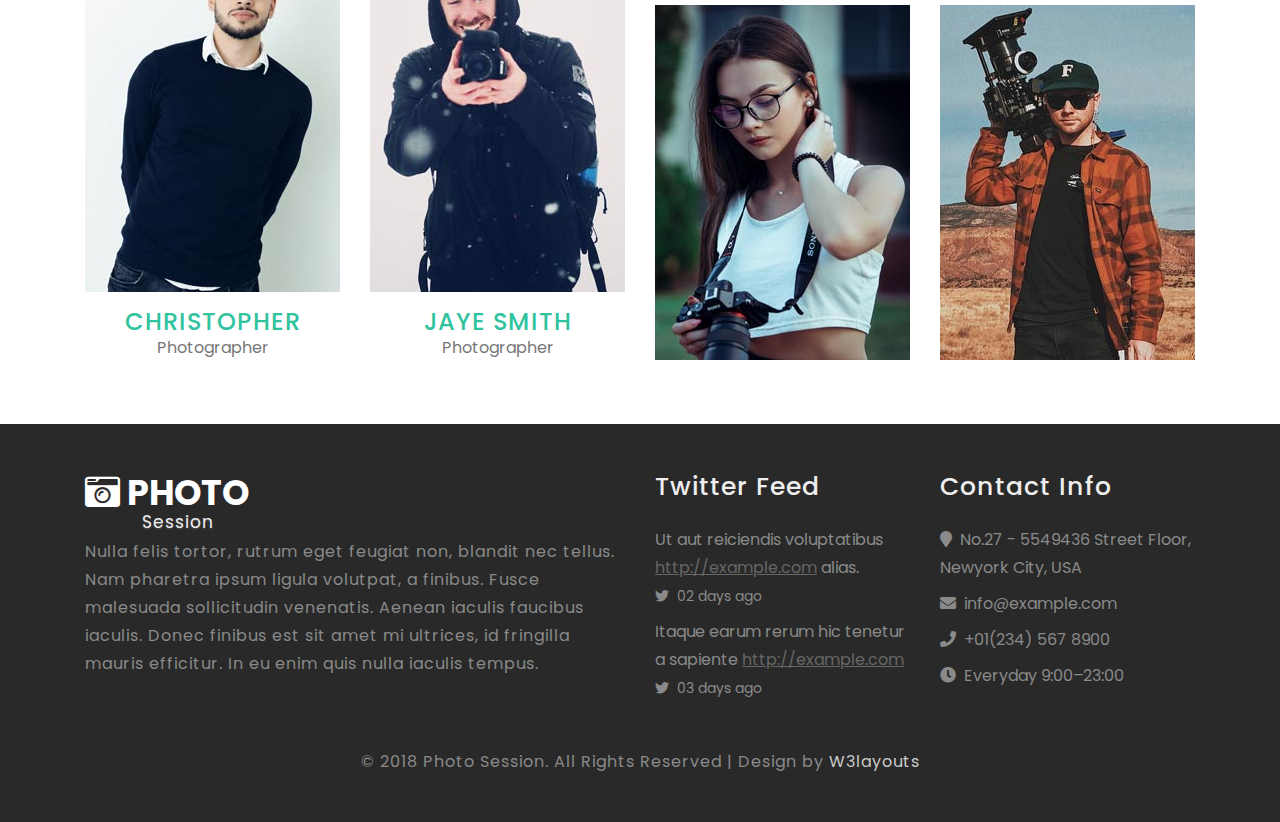
<file: templates/web/about.html>
<!--
	Author: W3layouts
	Author URL: http://w3layouts.com
	License: Creative Commons Attribution 3.0 Unported
	License URL: http://creativecommons.org/licenses/by/3.0/
-->
<!DOCTYPE html>
<html lang="en">
<head>
<title>Photo Session Photo Gallery Category Flat Bootstrap Responsive Website Template | About : W3layouts</title>
	
	<!-- Meta tag Keywords -->
	<meta name="viewport" content="width=device-width, initial-scale=1">
	<meta charset="utf-8">
	<meta name="keywords" content="Photo Session Responsive web template, Bootstrap Web Templates, Flat Web Templates, Android Compatible web template, 
	Smartphone Compatible web template, free webdesigns for Nokia, Samsung, LG, SonyEricsson, Motorola web design" />
	<script>
		addEventListener("load", function () {
			setTimeout(hideURLbar, 0);
		}, false);

		function hideURLbar() {
			window.scrollTo(0, 1);
		}
	</script>
	<!--// Meta tag Keywords -->
    
	<!-- css files -->
	<link rel="stylesheet" href="css/bootstrap.css"> <!-- Bootstrap-Core-CSS -->
	<link rel="stylesheet" href="css/style.css" type="text/css" media="all" /> <!-- Style-CSS --> 
	<link rel="stylesheet" href="css/fontawesome-all.css"> <!-- Font-Awesome-Icons-CSS -->
	<!-- //css files -->
	
	<!--web font-->
	<link href="//fonts.googleapis.com/css?family=Poppins:100,100i,200,200i,300,300i,400,400i,500,500i,600,600i,700,700i,800,800i,900,900i&amp;subset=devanagari,latin-ext" rel="stylesheet">
	<!--//web font-->

</head>

<body>

<!-- header -->
<header>
	<div class="container-fliud px-sm-5 px-3">
		<nav class="navbar navbar-expand-lg navbar-light">
			<a class="navbar-brand" href="index.html">
				<i class="fas fa-camera-retro"></i> photo <span>session</span>
			</a>
			<button class="navbar-toggler ml-md-auto" type="button" data-toggle="collapse" data-target="#navbarSupportedContent" aria-controls="navbarSupportedContent"
				aria-expanded="false" aria-label="Toggle navigation">
				<span class="navbar-toggler-icon"></span>
			</button>

			<div class="collapse navbar-collapse" id="navbarSupportedContent">
				<ul class="navbar-nav mx-auto text-center">
					<li class="nav-item mr-lg-3">
						<a class="nav-link" href="index.html">Home
							<span class="sr-only">(current)</span>
						</a>
					</li>
					<li class="nav-item active mr-lg-3">
						<a class="nav-link" href="about.html">about</a>
					</li>
					<li class="nav-item  mr-lg-3">
						<a class="nav-link" href="services.html">Services</a>
					</li>
					<li class="nav-item dropdown mr-lg-3">
						<a class="nav-link dropdown-toggle" href="#" id="navbarDropdown" role="button" data-toggle="dropdown" aria-haspopup="true"
							aria-expanded="false">
							Dropdown
						</a>
						<div class="dropdown-menu" aria-labelledby="navbarDropdown">
							<a class="dropdown-item" href="booking.html">Booking</a>
							<a class="dropdown-item" href="portfolio.html">Portfolio</a>
						</div>
					</li>
					<li class="nav-item">
						<a class="nav-link" href="contact.html">contact</a>
					</li>
				</ul>
				<div class="buttons mt-lg-0 mt-3">
					<a href="#"><i class="fab mr-3 fa-facebook-f"></i></a>
					<a href="#"><i class="fab mr-3 fa-twitter"></i></a>
					<a href="#"><i class="fab mr-3 fa-linkedin-in"></i></a>
				</div>
				
			</div>
		</nav>
	</div>
</header>
<!-- //header -->

<!-- banner -->
<section class="inner-banner">
	
</section>
<!-- //banner -->

<!-- about us -->
<section class="about py-5">
	<div class="container py-sm-3">
		<h1 class="heading mb-lg-5 mb-4">About Us</h1>
		<div class="row about-grids">
			<div class="col-lg-6 mb-lg-0 mb-4">
				<p class="top">Creative</p>
				<h4>Our Creativity Is Your Success</h4>
				<p>Nulla felis tortor, rutrum eget feugiat non, blandit nec tellus. Nam pharetra ipsum ligula volutpat, a finibus. Nulla felis
				tortor, rutrum eget feugiat non, blandit nec tellus. Nam pharetra ipsum ligula volutpat, a finibus.</p>
				<p class="my-3">Nulla felis tortor, rutrum eget feugiat non, blandit nec tellus. Nam pharetra ipsum ligula volutpat, a finibus. Nulla felis
				tortor, rutrum eget feugiat non, blandit nec tellus.</p>
				<a href="#"> Read More <i class="fas fa-arrow-right"></i> </a>
			</div>
			<div class="col-lg-4 col-8 pr-sm-3 pr-0">
				<img src="images/s3.jpg" class="img-fluid" alt="" />
			</div>
			<div class="col-lg-2 col-4 pr-0">
				<img src="images/ab1.jpg" class="img-fluid mb-3" alt="" />
				<img src="images/ab2.jpg" class="img-fluid mt-3" alt="" />
			</div>
		</div>
	</div>
</section>
<!-- //about us -->

<!-- stats -->
<section class="stats">
	<div class="layer py-5">
		<div class="container py-3">
		<h3 class="heading mb-lg-5 mb-4">Our Stats</h3>
			<div class="row inner_w3l_agile_grids-1">
				<div class="col-lg-3 col-6">
					<div class="w3layouts_stats_left w3_counter_grid py-4">
						<i class="fas fa-camera-retro"></i>
						<p class="counter">2000</p>
						<h3>Captured Photos</h3>
					</div>
				</div>
				<div class="col-lg-3 col-6">
					<div class="w3layouts_stats_left w3_counter_grid1 py-4">
						<i class="fas fa-images"></i>
						<p class="counter">1250</p>
						<h3>Photo Albums</h3>
					</div>
				</div>
				<div class="col-lg-3 col-6 mt-lg-0 mt-4">
					<div class="w3layouts_stats_left w3_counter_grid2 py-4">
						<i class="fas fa-users"></i>
						<p class="counter">1563</p>
						<h3>Happy Customers</h3>
					</div>
				</div>
				<div class="col-lg-3 col-6 mt-lg-0 mt-4">
					<div class="w3layouts_stats_left w3_counter_grid2 py-4">
						<i class="fas fa-trophy"></i>
						<p class="counter">250</p>
						<h3>Awards </h3>
					</div>
				</div>
			</div>
	   </div>	
	</div>	
</section>
<!-- //stats -->

<!-- team -->
<div class="team py-5">
	<div class="container py-sm-3">
		<h3 class="heading mb-lg-5 mb-4">Photographers</h3>
		<div class="row agile-team-grids">
			<div class="col-lg-3 col-sm-6 col-xs team-grid">
				<div class="team-img mb-3">
					<img src="images/team1.jpg" class="img-responsive" alt=" " />
					<div class="overlay">
						<div class="w3l-social">
							<ul>
								<li><a href="#"><i class="fab fa-facebook-f"></i></a></li>
								<li><a href="#"><i class="fab fa-twitter"></i></a></li>
								<li><a href="#"><i class="fab fa-google-plus"></i></a></li>
							</ul>
						</div>
						<p class="mt-2">+0(12) 345 6789</p>
					</div>
				</div>
				<h4 class="text-center">Christopher</h4>
				<p class="text-center">Photographer</p>
			</div>
			<div class="col-lg-3 col-sm-6 col-xs mt-md-0 mt-5 team-grid">
				<div class="team-img mb-3">
					<img src="images/team2.jpg" class="img-responsive" alt=" " />
					<div class="overlay">
						<div class="w3l-social">
							<ul>
								<li><a href="#"><i class="fab fa-facebook-f"></i></a></li>
								<li><a href="#"><i class="fab fa-twitter"></i></a></li>
								<li><a href="#"><i class="fab fa-google-plus"></i></a></li>
							</ul>
						</div>
						<p class="mt-2">+0(12) 345 6789</p>
					</div>
				</div>
				<h4 class="text-center">Jaye Smith</h4>
				<p class="text-center">Photographer</p>
			</div>
			<div class="col-lg-3 col-sm-6 col-xs mt-lg-0 mt-5 team-grid">
				<h4 class="text-center">Mary Jane</h4>
				<p class="text-center">Photographer</p>
				<div class="team-img mt-3">
					<img src="images/team3.jpg" class="img-responsive" alt=" " />
					<div class="overlay">
						<div class="w3l-social">
							<ul>
								<li><a href="#"><i class="fab fa-facebook-f"></i></a></li>
								<li><a href="#"><i class="fab fa-twitter"></i></a></li>
								<li><a href="#"><i class="fab fa-google-plus"></i></a></li>
							</ul>
						</div>
						<p class="mt-2">+0(12) 345 6789</p>
					</div>
				</div>
			</div>
			<div class="col-lg-3 col-sm-6 col-xs mt-lg-0 mt-5 team-grid">
				<h4 class="text-center">John Smith</h4>
				<p class="text-center">Photographer</p>
				<div class="team-img mt-3">
					<img src="images/team4.jpg" class="img-responsive" alt=" " />
					<div class="overlay">
						<div class="w3l-social">
							<ul>
								<li><a href="#"><i class="fab fa-facebook-f"></i></a></li>
								<li><a href="#"><i class="fab fa-twitter"></i></a></li>
								<li><a href="#"><i class="fab fa-google-plus"></i></a></li>
							</ul>
						</div>
						<p class="mt-2">+0(12) 345 6789</p>
					</div>
				</div>
			</div>
			<div class="clearfix"></div>
		</div>
	</div>
</div>
<!-- //team -->

<!-- footer -->
<footer class="py-5">
	<div class="container">
		<div class="row footer_grids">
			<div class="col-lg-6 footer_left">
				<h2><a class="footer-logo" href="index.html">
				<i class="fas fa-camera-retro"></i> photo <span>session</span>
				</a></h2>
				<p>Nulla felis tortor, rutrum eget feugiat non, blandit nec tellus. Nam pharetra ipsum ligula volutpat, a finibus.
				Fusce malesuada sollicitudin venenatis. Aenean iaculis faucibus iaculis. Donec finibus est sit amet mi ultrices,
				id fringilla mauris efficitur. In eu enim quis nulla iaculis tempus.</p>
			</div>
			<div class="col-lg-3 col-md-6 mt-lg-0 mt-5 footer_middle">
				<h3 class="mb-sm-4 mb-3">Twitter Feed</h3>
				<ul>
					<li class="mb-2">Ut aut reiciendis voluptatibus <a href="#">http://example.com</a> alias.
						<span><i class="fab mr-1 fa-twitter" aria-hidden="true"></i> 02 days ago</span></li>
					<li>Itaque earum rerum hic tenetur a sapiente <a href="#">http://example.com</a>
					<span><i class="fab mr-1 fa-twitter" aria-hidden="true"></i> 03 days ago</span></li>
				</ul>
			</div>
			<div class="col-lg-3 col-md-6 mt-lg-0 mt-5 footer_right">
				<h3 class="mb-sm-4 mb-3">Contact Info</h3>
				<p> <i class="fas mr-1 fa-map-marker"></i> No.27 - 5549436 Street Floor, Newyork City, USA </p>
				<p> <i class="fas mr-1 fa-envelope"></i> <a href="mailto:info@example.com">info@example.com</a> </p>
				<p> <i class="fas mr-1 fa-phone"></i> +01(234) 567 8900 </p>
				<p> <i class="fas mr-1 fa-clock"></i> Everyday 9:00–23:00</p>
			</div>
		</div>
		<div class="copyright text-center mt-5">
			<p>© 2018 Photo Session. All Rights Reserved | Design by <a href="http://w3layouts.com/"> W3layouts</a> </p>
		</div>
	</div>
</footer>
<!-- //footer -->

	<!-- js -->
	<script src="js/jquery-2.1.4.min.js"></script>
	<script src="js/bootstrap.js"></script> <!-- Necessary-JavaScript-File-For-Bootstrap --> 
	<!-- //js -->	
	
	 <!-- stats -->
		<script src="js/jquery.waypoints.min.js"></script>
		<script src="js/jquery.countup.js"></script>
			<script>
				$('.counter').countUp();
			</script>
	<!-- //stats -->

	<!-- start-smoth-scrolling -->
	<script src="js/SmoothScroll.min.js"></script>
	<script src="js/move-top.js"></script>
	<script src="js/easing.js"></script>
	<script>
		jQuery(document).ready(function($) {
			$(".scroll").click(function(event){		
				event.preventDefault();
				$('html,body').animate({scrollTop:$(this.hash).offset().top},1000);
			});
		});
	</script>
	<!-- here stars scrolling icon -->
	<script>
		$(document).ready(function() {
			/*
				var defaults = {
				containerID: 'toTop', // fading element id
				containerHoverID: 'toTopHover', // fading element hover id
				scrollSpeed: 1200,
				easingType: 'linear' 
				};
			*/
								
			$().UItoTop({ easingType: 'easeOutQuart' });
								
			});
	</script>
	<!-- //here ends scrolling icon -->
	<!-- start-smoth-scrolling -->

</body>
</html>
</file>
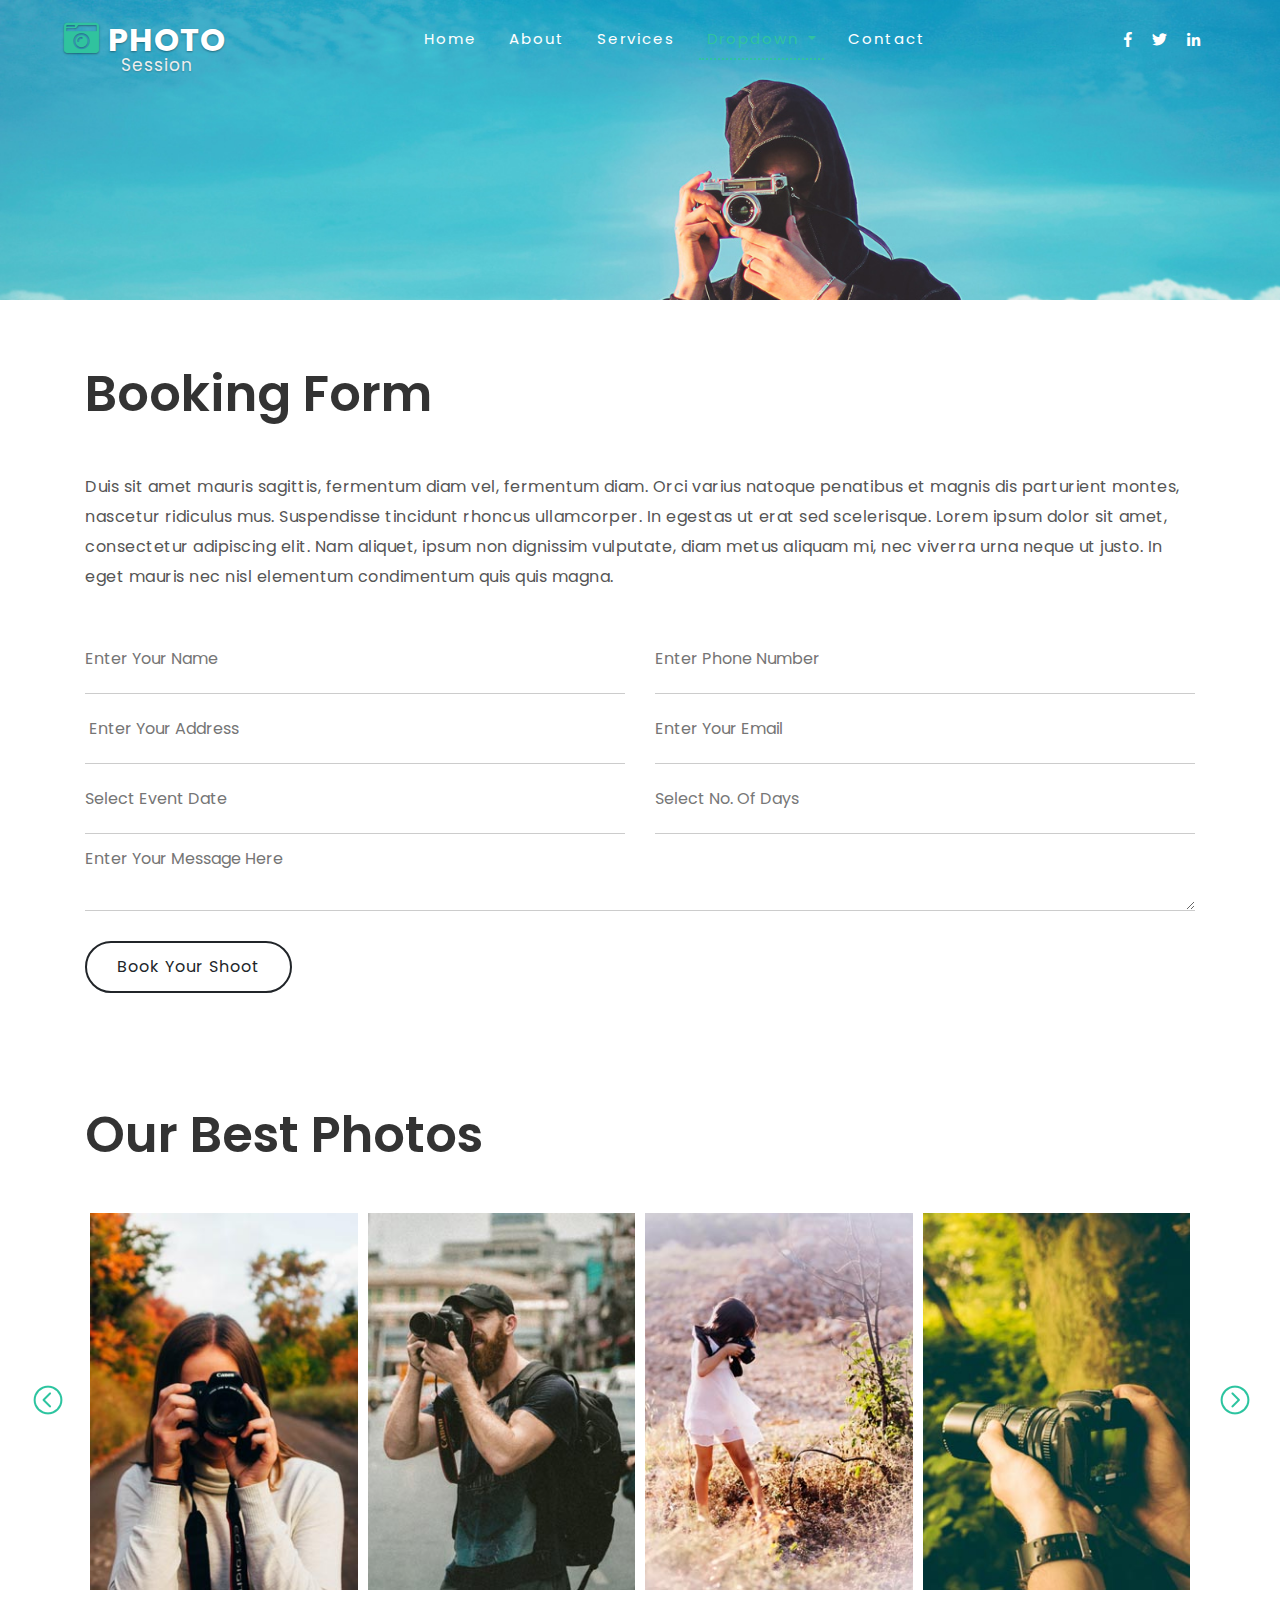
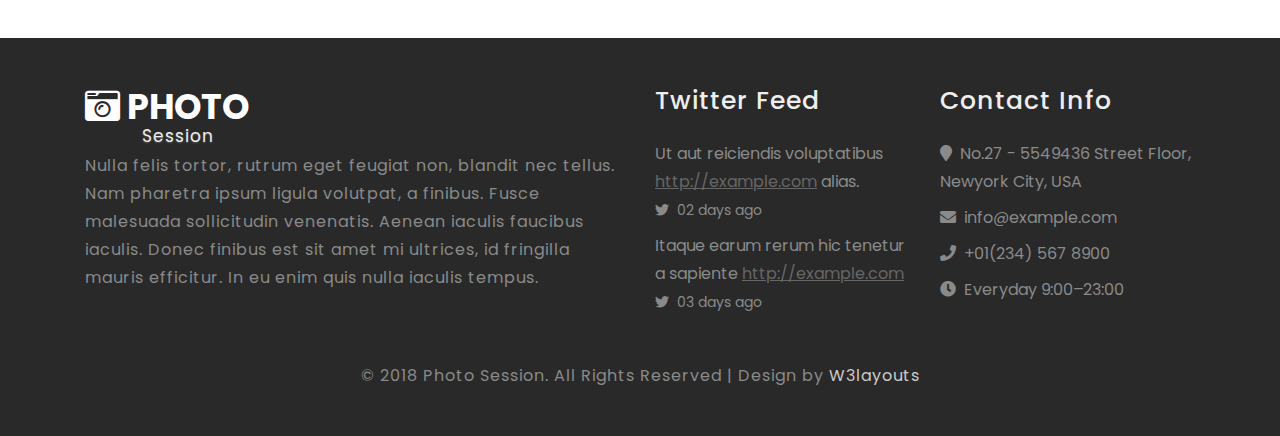
<file: templates/web/booking.html>
<!--
	Author: W3layouts
	Author URL: http://w3layouts.com
	License: Creative Commons Attribution 3.0 Unported
	License URL: http://creativecommons.org/licenses/by/3.0/
-->
<!DOCTYPE html>
<html lang="en">
<head>
<title>Photo Session Photo Gallery Category Flat Bootstrap Responsive Website Template | Booking : W3layouts</title>
	
	<!-- Meta tag Keywords -->
	<meta name="viewport" content="width=device-width, initial-scale=1">
	<meta charset="utf-8">
	<meta name="keywords" content="Photo Session Responsive web template, Bootstrap Web Templates, Flat Web Templates, Android Compatible web template, 
	Smartphone Compatible web template, free webdesigns for Nokia, Samsung, LG, SonyEricsson, Motorola web design" />
	<script>
		addEventListener("load", function () {
			setTimeout(hideURLbar, 0);
		}, false);

		function hideURLbar() {
			window.scrollTo(0, 1);
		}
	</script>
	<!--// Meta tag Keywords -->
    
	<!-- css files -->
	<link rel="stylesheet" href="css/bootstrap.css"> <!-- Bootstrap-Core-CSS -->
	<link rel="stylesheet" href="css/style.css" type="text/css" media="all" /> <!-- Style-CSS --> 
	<link rel="stylesheet" href="css/fontawesome-all.css"> <!-- Font-Awesome-Icons-CSS -->
	<!-- //css files -->
	
	<link rel="stylesheet" href="css/jquery-ui.css" />

	<!--web font-->
	<link href="//fonts.googleapis.com/css?family=Poppins:100,100i,200,200i,300,300i,400,400i,500,500i,600,600i,700,700i,800,800i,900,900i&amp;subset=devanagari,latin-ext" rel="stylesheet">
	<!--//web font-->

</head>

<body>

<!-- header -->
<header>
	<div class="container-fliud px-sm-5 px-3">
		<nav class="navbar navbar-expand-lg navbar-light">
			<a class="navbar-brand" href="index.html">
				<i class="fas fa-camera-retro"></i> photo <span>session</span>
			</a>
			<button class="navbar-toggler ml-md-auto" type="button" data-toggle="collapse" data-target="#navbarSupportedContent" aria-controls="navbarSupportedContent"
				aria-expanded="false" aria-label="Toggle navigation">
				<span class="navbar-toggler-icon"></span>
			</button>

			<div class="collapse navbar-collapse" id="navbarSupportedContent">
				<ul class="navbar-nav mx-auto text-center">
					<li class="nav-item mr-lg-3">
						<a class="nav-link" href="index.html">Home
							<span class="sr-only">(current)</span>
						</a>
					</li>
					<li class="nav-item  mr-lg-3">
						<a class="nav-link" href="about.html">about</a>
					</li>
					<li class="nav-item mr-lg-3">
						<a class="nav-link" href="services.html">Services</a>
					</li>
					<li class="nav-item dropdown mr-lg-3 active">
						<a class="nav-link dropdown-toggle" href="#" id="navbarDropdown" role="button" data-toggle="dropdown" aria-haspopup="true"
							aria-expanded="false">
							Dropdown
						</a>
						<div class="dropdown-menu" aria-labelledby="navbarDropdown">
							<a class="dropdown-item active" href="booking.html">Booking</a>
							<a class="dropdown-item" href="portfolio.html">Portfolio</a>
						</div>
					</li>
					<li class="nav-item">
						<a class="nav-link" href="contact.html">contact</a>
					</li>
				</ul>
				<div class="buttons mt-lg-0 mt-3">
					<a href="#"><i class="fab mr-3 fa-facebook-f"></i></a>
					<a href="#"><i class="fab mr-3 fa-twitter"></i></a>
					<a href="#"><i class="fab mr-3 fa-linkedin-in"></i></a>
				</div>
				
			</div>
		</nav>
	</div>
</header>
<!-- //header -->

<!-- banner -->
<section class="inner-banner">
	
</section>
<!-- //banner -->

<!-- booking form -->
<section class="booking py-5">
	<div class="container py-md-3">
		<h1 class="heading text-capitalize mb-lg-5 mb-4">Booking Form</h1>
		<div class="book-agileinfo-form">
			<p>Duis sit amet mauris sagittis, fermentum diam vel, fermentum diam. Orci varius natoque penatibus et magnis dis parturient montes,
			nascetur ridiculus mus. Suspendisse tincidunt rhoncus ullamcorper. In egestas ut erat sed scelerisque. Lorem ipsum dolor sit amet, 
			consectetur adipiscing elit. Nam aliquet, ipsum non dignissim vulputate, diam metus aliquam mi, nec viverra urna neque ut justo.
			In eget mauris nec nisl elementum condimentum quis quis magna.</p>
			<form action="#" method="post">
				<div class="row main-agile-sectns">
					<div class="col-md-6 agileits-btm-spc form-text1">
						<input type="text" name="Name" placeholder="Enter Your Name" required="">
					</div>
					<div class="col-md-6 agileits-btm-spc form-text2">
						<input type="text" name="Phone no" placeholder="Enter Phone Number" required="">
					</div>
				</div>
				<div class="row main-agile-sectns">
					<div class="col-md-6 agileits-btm-spc form-text1">
						<input type="text" name="Address" placeholder=" Enter Your Address" required="">
					</div>
					
					<div class="col-md-6 agileits-btm-spc form-text1">
						<input type="email" name="email" placeholder="Enter Your Email" required="">
					</div>
				</div>
				<div class="clear"></div>
				<div class="row main-agile-sectns">
					<div class="col-md-6 agileits-btm-spc form-text1">
						<input id="datepicker" name="Text" type="text" placeholder="Select Event Date" value="" onfocus="this.value = '';" onblur="if (this.value == '') {this.value = 'mm/dd/yyyy';}"
							required="">
					</div>							
					<div class="col-md-6 form-text2 agileits-btm-spc">
						<select id="days" onchange="change_country(this.value)" class="frm-field required sect" required="">
							<option value="">Select No. Of Days</option>
							<option value="">1 day</option>
							<option value="">2 days</option>
							<option value="">3 days</option>         
							<option value="">4 days</option>
							<option value="">5 days</option>
							<option value="">Above 5 days</option>
						</select>
					</div>
				</div>
				<div class="main-agile-sectns ">
					<div class="agileits-btm-spc form-text2 p-0">
						<textarea placeholder="Enter Your Message Here"></textarea>
					</div>
				</div>
				<input type="submit" value="Book Your Shoot">
			</form>
		</div>

	</div>
</section>
<!-- //booking form -->

<!-- middle slider -->
<div class="projects py-5" id="special">
	<div class="container projects-grids">
		<h3 class="heading text-capitalize mb-lg-5 mb-4">Our Best Photos</h3>
		<div class="sreen-gallery-cursual">
			<ul id="flexiselDemo1">
				<li>
					<div class="item">
						<div class="projects-agile-grid-info">
							<img src="images/g2.jpg" alt="" />
						</div>
					</div>
				</li>
				<li>
					<div class="item">
						<div class="projects-agile-grid-info">
							<img src="images/g3.jpg" alt="" />
						</div>
					</div>
				</li>
				<li>
					<div class="item">
						<div class="projects-agile-grid-info">
							<img src="images/g8.jpg" alt="" />
						</div>
					</div>
				</li>
				<li>
					<div class="item">
						<div class="projects-agile-grid-info">
							<img src="images/g9.jpg" alt="" />
						</div>
					</div>
				</li>
				<li>
					<div class="item">
						<div class="projects-agile-grid-info">
							<img src="images/g2.jpg" alt="" />
						</div>
					</div>
				</li>
				<li>
					<div class="item">
						<div class="projects-agile-grid-info">
							<img src="images/g3.jpg" alt="" />
						</div>
					</div>
				</li>
				<li>
					<div class="item">
						<div class="projects-agile-grid-info">
							<img src="images/g8.jpg" alt="" />
						</div>
					</div>
				</li>
			</ul>
		</div>
	</div>
</div>
<!-- //middle slider -->

<!-- footer -->
<footer class="py-5">
	<div class="container">
		<div class="row footer_grids">
			<div class="col-lg-6 footer_left">
				<h2><a class="footer-logo" href="index.html">
				<i class="fas fa-camera-retro"></i> photo <span>session</span>
				</a></h2>
				<p>Nulla felis tortor, rutrum eget feugiat non, blandit nec tellus. Nam pharetra ipsum ligula volutpat, a finibus.
				Fusce malesuada sollicitudin venenatis. Aenean iaculis faucibus iaculis. Donec finibus est sit amet mi ultrices,
				id fringilla mauris efficitur. In eu enim quis nulla iaculis tempus.</p>
			</div>
			<div class="col-lg-3 col-md-6 mt-lg-0 mt-5 footer_middle">
				<h3 class="mb-sm-4 mb-3">Twitter Feed</h3>
				<ul>
					<li class="mb-2">Ut aut reiciendis voluptatibus <a href="#">http://example.com</a> alias.
						<span><i class="fab mr-1 fa-twitter" aria-hidden="true"></i> 02 days ago</span></li>
					<li>Itaque earum rerum hic tenetur a sapiente <a href="#">http://example.com</a>
					<span><i class="fab mr-1 fa-twitter" aria-hidden="true"></i> 03 days ago</span></li>
				</ul>
			</div>
			<div class="col-lg-3 col-md-6 mt-lg-0 mt-5 footer_right">
				<h3 class="mb-sm-4 mb-3">Contact Info</h3>
				<p> <i class="fas mr-1 fa-map-marker"></i> No.27 - 5549436 Street Floor, Newyork City, USA </p>
				<p> <i class="fas mr-1 fa-envelope"></i> <a href="mailto:info@example.com">info@example.com</a> </p>
				<p> <i class="fas mr-1 fa-phone"></i> +01(234) 567 8900 </p>
				<p> <i class="fas mr-1 fa-clock"></i> Everyday 9:00–23:00</p>
			</div>
		</div>
		<div class="copyright text-center mt-5">
			<p>© 2018 Photo Session. All Rights Reserved | Design by <a href="http://w3layouts.com/"> W3layouts</a> </p>
		</div>
	</div>
</footer>
<!-- //footer -->

	<!-- js -->
	<script src="js/jquery-2.1.4.min.js"></script>
	<script src="js/bootstrap.js"></script> <!-- Necessary-JavaScript-File-For-Bootstrap --> 
	<!-- //js -->	
	
	<!-- Calendar -->
	<script src="js/jquery-ui.js"></script>
	<script>
		$(function () {
			$("#datepicker,#datepicker1,#datepicker2,#datepicker3").datepicker();
		});
	</script>
	<!-- //Calendar -->

	<!-- middle slider -->
	<script>
		$(window).load(function () {
			$("#flexiselDemo1").flexisel({
				visibleItems: 4,
				animationSpeed: 2000,
				autoPlay: true,
				autoPlaySpeed: 3000,
				pauseOnHover: true,
				enableResponsiveBreakpoints: true,
				responsiveBreakpoints: {
					portrait: {
						changePoint: 414,
						visibleItems: 1
					},
					landscape: {
						changePoint: 640,
						visibleItems: 2
					},
					tablet: {
						changePoint: 768,
						visibleItems: 3
					},
					others: {
						changePoint: 1080,
						visibleItems: 4
					}
				}
			});

		});
	</script>
	<script src="js/jquery.flexisel.js"></script>
	<!-- //middle slider -->

	<!-- start-smoth-scrolling -->
	<script src="js/SmoothScroll.min.js"></script>
	<script src="js/move-top.js"></script>
	<script src="js/easing.js"></script>
	<script>
		jQuery(document).ready(function($) {
			$(".scroll").click(function(event){		
				event.preventDefault();
				$('html,body').animate({scrollTop:$(this.hash).offset().top},1000);
			});
		});
	</script>
	<!-- here stars scrolling icon -->
	<script>
		$(document).ready(function() {
			/*
				var defaults = {
				containerID: 'toTop', // fading element id
				containerHoverID: 'toTopHover', // fading element hover id
				scrollSpeed: 1200,
				easingType: 'linear' 
				};
			*/
								
			$().UItoTop({ easingType: 'easeOutQuart' });
								
			});
	</script>
	<!-- //here ends scrolling icon -->
	<!-- start-smoth-scrolling -->

</body>
</html>
</file>
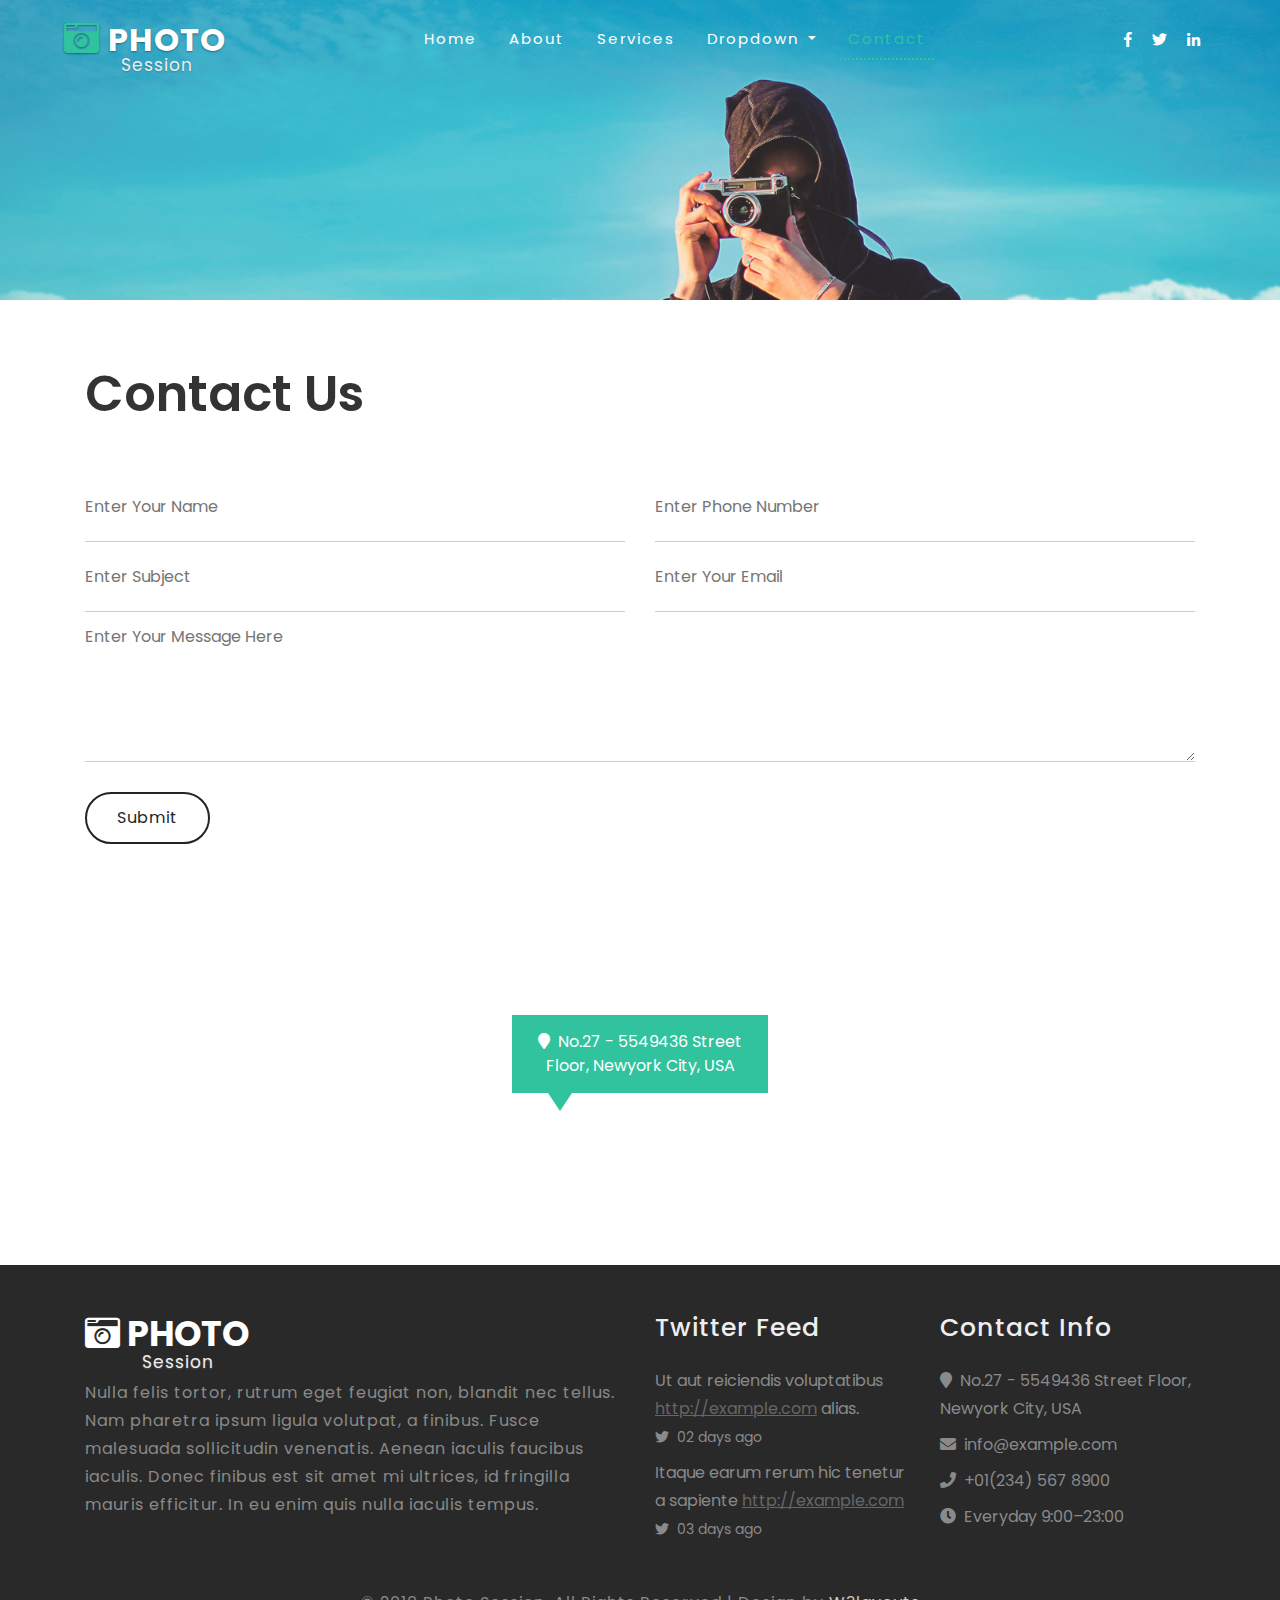
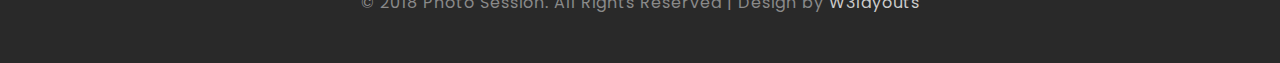
<file: templates/web/contact.html>
<!--
	Author: W3layouts
	Author URL: http://w3layouts.com
	License: Creative Commons Attribution 3.0 Unported
	License URL: http://creativecommons.org/licenses/by/3.0/
-->
<!DOCTYPE html>
<html lang="en">
<head>
<title>Photo Session Photo Gallery Category Flat Bootstrap Responsive Website Template | Contact : W3layouts</title>
	
	<!-- Meta tag Keywords -->
	<meta name="viewport" content="width=device-width, initial-scale=1">
	<meta charset="utf-8">
	<meta name="keywords" content="Photo Session Responsive web template, Bootstrap Web Templates, Flat Web Templates, Android Compatible web template, 
	Smartphone Compatible web template, free webdesigns for Nokia, Samsung, LG, SonyEricsson, Motorola web design" />
	<script>
		addEventListener("load", function () {
			setTimeout(hideURLbar, 0);
		}, false);

		function hideURLbar() {
			window.scrollTo(0, 1);
		}
	</script>
	<!--// Meta tag Keywords -->
    
	<!-- css files -->
	<link rel="stylesheet" href="css/bootstrap.css"> <!-- Bootstrap-Core-CSS -->
	<link rel="stylesheet" href="css/style.css" type="text/css" media="all" /> <!-- Style-CSS --> 
	<link rel="stylesheet" href="css/fontawesome-all.css"> <!-- Font-Awesome-Icons-CSS -->
	<!-- //css files -->
	
	<!--web font-->
	<link href="//fonts.googleapis.com/css?family=Poppins:100,100i,200,200i,300,300i,400,400i,500,500i,600,600i,700,700i,800,800i,900,900i&amp;subset=devanagari,latin-ext" rel="stylesheet">
	<!--//web font-->

</head>

<body>

<!-- header -->
<header>
	<div class="container-fliud px-sm-5 px-3">
		<nav class="navbar navbar-expand-lg navbar-light">
			<a class="navbar-brand" href="index.html">
				<i class="fas fa-camera-retro"></i> photo <span>session</span>
			</a>
			<button class="navbar-toggler ml-md-auto" type="button" data-toggle="collapse" data-target="#navbarSupportedContent" aria-controls="navbarSupportedContent"
				aria-expanded="false" aria-label="Toggle navigation">
				<span class="navbar-toggler-icon"></span>
			</button>

			<div class="collapse navbar-collapse" id="navbarSupportedContent">
				<ul class="navbar-nav mx-auto text-center">
					<li class="nav-item mr-lg-3">
						<a class="nav-link" href="index.html">Home
							<span class="sr-only">(current)</span>
						</a>
					</li>
					<li class="nav-item  mr-lg-3">
						<a class="nav-link" href="about.html">about</a>
					</li>
					<li class="nav-item mr-lg-3">
						<a class="nav-link" href="services.html">Services</a>
					</li>
					<li class="nav-item dropdown mr-lg-3">
						<a class="nav-link dropdown-toggle" href="#" id="navbarDropdown" role="button" data-toggle="dropdown" aria-haspopup="true"
							aria-expanded="false">
							Dropdown
						</a>
						<div class="dropdown-menu" aria-labelledby="navbarDropdown">
							<a class="dropdown-item" href="booking.html">Booking</a>
							<a class="dropdown-item" href="portfolio.html">Portfolio</a>
						</div>
					</li>
					<li class="nav-item active">
						<a class="nav-link" href="contact.html">contact</a>
					</li>
				</ul>
				<div class="buttons mt-lg-0 mt-3">
					<a href="#"><i class="fab mr-3 fa-facebook-f"></i></a>
					<a href="#"><i class="fab mr-3 fa-twitter"></i></a>
					<a href="#"><i class="fab mr-3 fa-linkedin-in"></i></a>
				</div>
				
			</div>
		</nav>
	</div>
</header>
<!-- //header -->

<!-- banner -->
<section class="inner-banner">
	
</section>
<!-- //banner -->

<!-- contact form -->
<section class="contact booking py-5">
	<div class="container py-sm-3">
		<h1 class="heading text-capitalize mb-lg-5 mb-4">Contact Us</h1>
		<form action="#" method="post">
			<div class="row main-agile-sectns">
				<div class="col-md-6 agileits-btm-spc form-text1">
					<input type="text" name="Name" placeholder="Enter Your Name" required="">
				</div>
				<div class="col-md-6 agileits-btm-spc form-text2">
					<input type="text" name="Phone no" placeholder="Enter Phone Number" required="">
				</div>
			</div>
			<div class="row main-agile-sectns">
				<div class="col-md-6 agileits-btm-spc form-text1">
					<input type="text" name="subject" placeholder="Enter Subject" required="">
				</div>
				
				<div class="col-md-6 agileits-btm-spc form-text1">
					<input type="email" name="email" placeholder="Enter Your Email" required="">
				</div>
			</div>
			<div class="main-agile-sectns ">
				<div class="agileits-btm-spc form-text2 p-0">
					<textarea placeholder="Enter Your Message Here"></textarea>
				</div>
			</div>
			<input type="submit" value="Submit">
		</form>
	</div>
</section>
<!-- contact form -->
<section class="map">
	<div class="container">
		<iframe src="https://www.google.com/maps/embed?pb=!1m18!1m12!1m3!1d5045433.944930482!2d14.649160411557915!3d51.868427501030865!2m3!1f0!2f0!3f0!3m2!1i1024!2i768!4f13.1!3m3!1m2!1s0x47009964a4640bbb%3A0x97573ca49cc55ea!2sPoland!5e0!3m2!1sen!2sin!4v1535099436244"></iframe>
		<div class="location">
			<p> <i class="fas mr-1 fa-map-marker"></i> No.27 - 5549436 Street Floor, Newyork City, USA </p>
		</div>
	</div>
</section>
<!-- footer -->
<footer class="py-5">
	<div class="container">
		<div class="row footer_grids">
			<div class="col-lg-6 footer_left">
				<h2><a class="footer-logo" href="index.html">
				<i class="fas fa-camera-retro"></i> photo <span>session</span>
				</a></h2>
				<p>Nulla felis tortor, rutrum eget feugiat non, blandit nec tellus. Nam pharetra ipsum ligula volutpat, a finibus.
				Fusce malesuada sollicitudin venenatis. Aenean iaculis faucibus iaculis. Donec finibus est sit amet mi ultrices,
				id fringilla mauris efficitur. In eu enim quis nulla iaculis tempus.</p>
			</div>
			<div class="col-lg-3 col-md-6 mt-lg-0 mt-5 footer_middle">
				<h3 class="mb-sm-4 mb-3">Twitter Feed</h3>
				<ul>
					<li class="mb-2">Ut aut reiciendis voluptatibus <a href="#">http://example.com</a> alias.
						<span><i class="fab mr-1 fa-twitter" aria-hidden="true"></i> 02 days ago</span></li>
					<li>Itaque earum rerum hic tenetur a sapiente <a href="#">http://example.com</a>
					<span><i class="fab mr-1 fa-twitter" aria-hidden="true"></i> 03 days ago</span></li>
				</ul>
			</div>
			<div class="col-lg-3 col-md-6 mt-lg-0 mt-5 footer_right">
				<h3 class="mb-sm-4 mb-3">Contact Info</h3>
				<p> <i class="fas mr-1 fa-map-marker"></i> No.27 - 5549436 Street Floor, Newyork City, USA </p>
				<p> <i class="fas mr-1 fa-envelope"></i> <a href="mailto:info@example.com">info@example.com</a> </p>
				<p> <i class="fas mr-1 fa-phone"></i> +01(234) 567 8900 </p>
				<p> <i class="fas mr-1 fa-clock"></i> Everyday 9:00–23:00</p>
			</div>
		</div>
		<div class="copyright text-center mt-5">
			<p>© 2018 Photo Session. All Rights Reserved | Design by <a href="http://w3layouts.com/"> W3layouts</a> </p>
		</div>
	</div>
</footer>
<!-- //footer -->

	<!-- js -->
	<script src="js/jquery-2.1.4.min.js"></script>
	<script src="js/bootstrap.js"></script> <!-- Necessary-JavaScript-File-For-Bootstrap --> 
	<!-- //js -->	
	
	<!-- start-smoth-scrolling -->
	<script src="js/SmoothScroll.min.js"></script>
	<script src="js/move-top.js"></script>
	<script src="js/easing.js"></script>
	<script>
		jQuery(document).ready(function($) {
			$(".scroll").click(function(event){		
				event.preventDefault();
				$('html,body').animate({scrollTop:$(this.hash).offset().top},1000);
			});
		});
	</script>
	<!-- here stars scrolling icon -->
	<script>
		$(document).ready(function() {
			/*
				var defaults = {
				containerID: 'toTop', // fading element id
				containerHoverID: 'toTopHover', // fading element hover id
				scrollSpeed: 1200,
				easingType: 'linear' 
				};
			*/
								
			$().UItoTop({ easingType: 'easeOutQuart' });
								
			});
	</script>
	<!-- //here ends scrolling icon -->
	<!-- start-smoth-scrolling -->

</body>
</html>
</file>
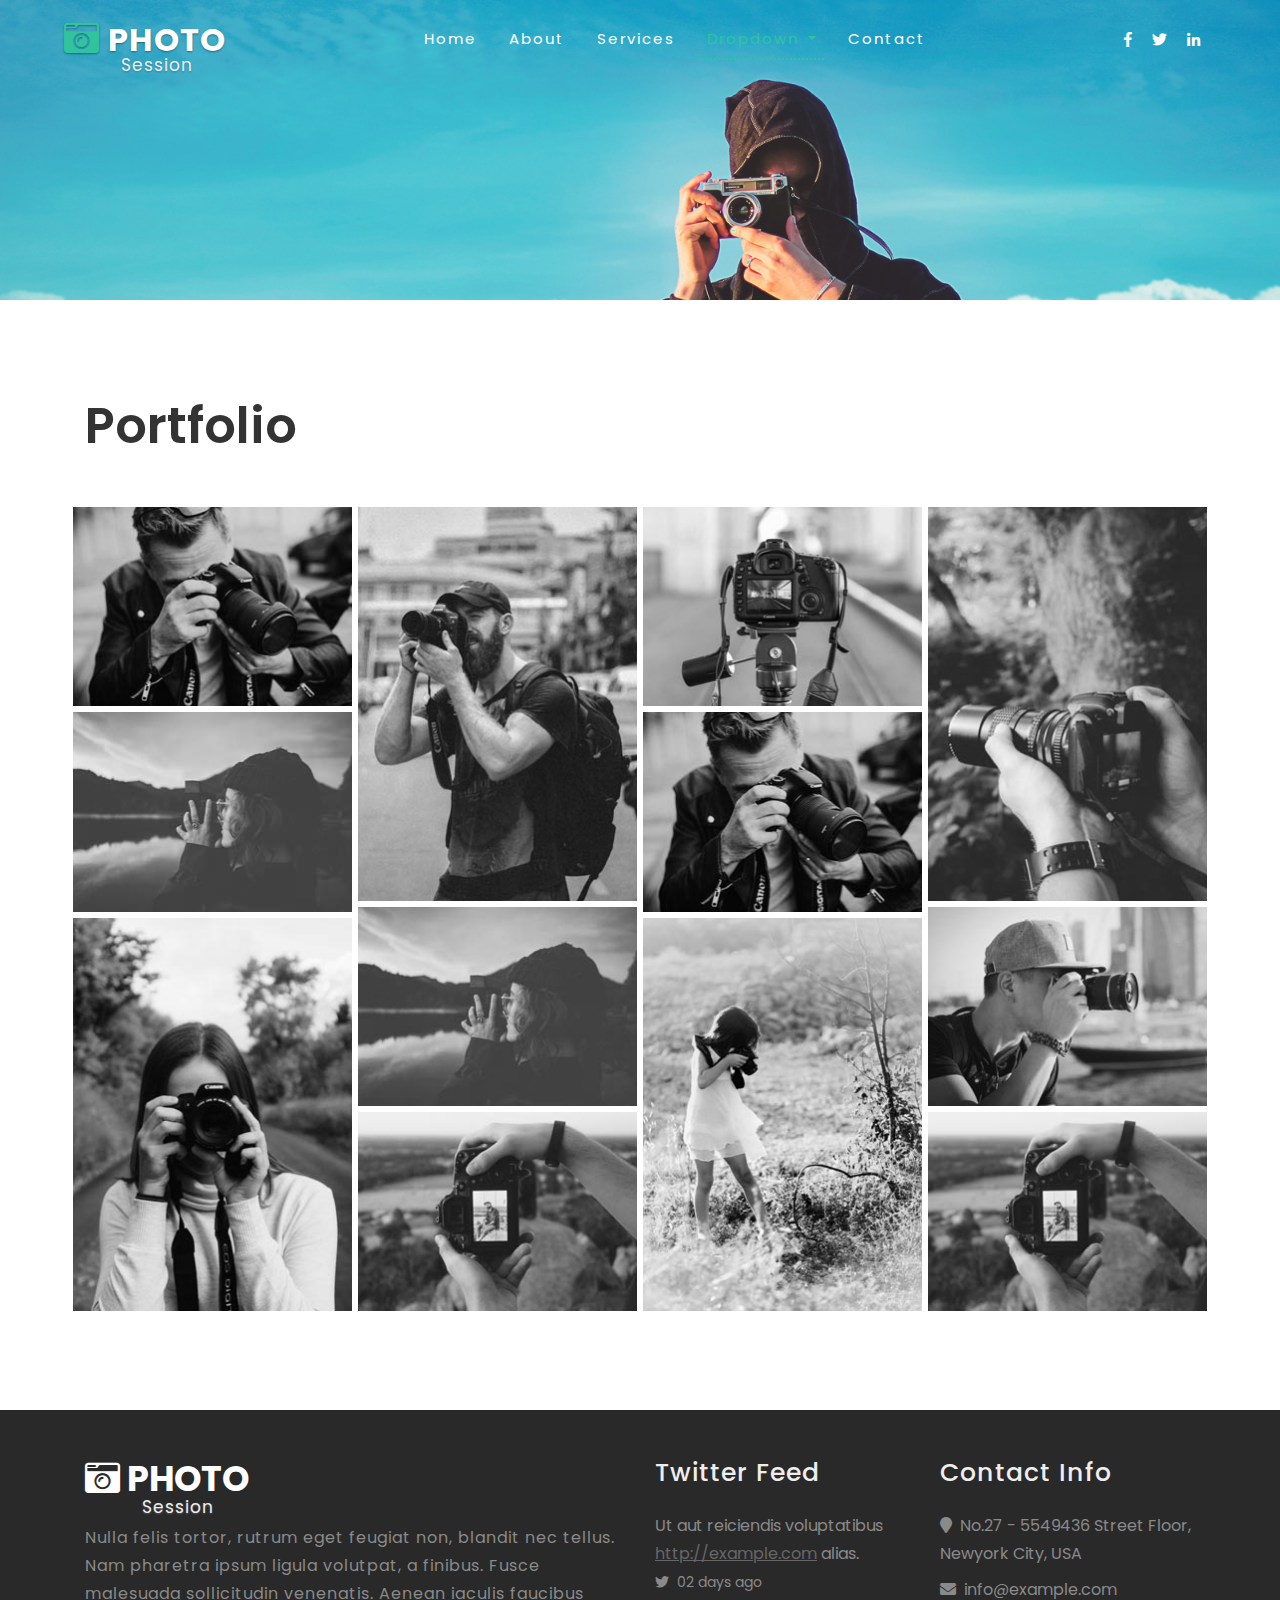
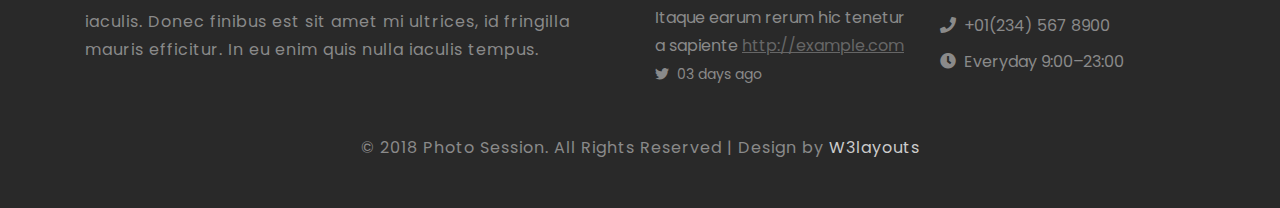
<file: templates/web/portfolio.html>
<!--
	Author: W3layouts
	Author URL: http://w3layouts.com
	License: Creative Commons Attribution 3.0 Unported
	License URL: http://creativecommons.org/licenses/by/3.0/
-->
<!DOCTYPE html>
<html lang="en">
<head>
<title>Photo Session Photo Gallery Category Flat Bootstrap Responsive Website Template | Portfolio : W3layouts</title>
	
	<!-- Meta tag Keywords -->
	<meta name="viewport" content="width=device-width, initial-scale=1">
	<meta charset="utf-8">
	<meta name="keywords" content="Photo Session Responsive web template, Bootstrap Web Templates, Flat Web Templates, Android Compatible web template, 
	Smartphone Compatible web template, free webdesigns for Nokia, Samsung, LG, SonyEricsson, Motorola web design" />
	<script>
		addEventListener("load", function () {
			setTimeout(hideURLbar, 0);
		}, false);

		function hideURLbar() {
			window.scrollTo(0, 1);
		}
	</script>
	<!--// Meta tag Keywords -->
    
	<!-- css files -->
	<link rel="stylesheet" href="css/bootstrap.css"> <!-- Bootstrap-Core-CSS -->
	<link rel="stylesheet" href="css/style.css" type="text/css" media="all" /> <!-- Style-CSS --> 
	<link rel="stylesheet" href="css/fontawesome-all.css"> <!-- Font-Awesome-Icons-CSS -->
	<!-- //css files -->
	
	<!--lightbox slider-->
	<link rel="stylesheet" href="css/lightbox.css">
	<!-- lightbox slider-->

	<!--web font-->
	<link href="//fonts.googleapis.com/css?family=Poppins:100,100i,200,200i,300,300i,400,400i,500,500i,600,600i,700,700i,800,800i,900,900i&amp;subset=devanagari,latin-ext" rel="stylesheet">
	<!--//web font-->

</head>

<body>

<!-- header -->
<header>
	<div class="container-fliud px-sm-5 px-3">
		<nav class="navbar navbar-expand-lg navbar-light">
			<a class="navbar-brand" href="index.html">
				<i class="fas fa-camera-retro"></i> photo <span>session</span>
			</a>
			<button class="navbar-toggler ml-md-auto" type="button" data-toggle="collapse" data-target="#navbarSupportedContent" aria-controls="navbarSupportedContent"
				aria-expanded="false" aria-label="Toggle navigation">
				<span class="navbar-toggler-icon"></span>
			</button>

			<div class="collapse navbar-collapse" id="navbarSupportedContent">
				<ul class="navbar-nav mx-auto text-center">
					<li class="nav-item mr-lg-3">
						<a class="nav-link" href="index.html">Home
							<span class="sr-only">(current)</span>
						</a>
					</li>
					<li class="nav-item  mr-lg-3">
						<a class="nav-link" href="about.html">about</a>
					</li>
					<li class="nav-item mr-lg-3">
						<a class="nav-link" href="services.html">Services</a>
					</li>
					<li class="nav-item dropdown mr-lg-3 active">
						<a class="nav-link dropdown-toggle" href="#" id="navbarDropdown" role="button" data-toggle="dropdown" aria-haspopup="true"
							aria-expanded="false">
							Dropdown
						</a>
						<div class="dropdown-menu" aria-labelledby="navbarDropdown">
							<a class="dropdown-item" href="booking.html">Booking</a>
							<a class="dropdown-item active" href="portfolio.html">Portfolio</a>
						</div>
					</li>
					<li class="nav-item">
						<a class="nav-link" href="contact.html">contact</a>
					</li>
				</ul>
				<div class="buttons mt-lg-0 mt-3">
					<a href="#"><i class="fab mr-3 fa-facebook-f"></i></a>
					<a href="#"><i class="fab mr-3 fa-twitter"></i></a>
					<a href="#"><i class="fab mr-3 fa-linkedin-in"></i></a>
				</div>
				
			</div>
		</nav>
	</div>
</header>
<!-- //header -->

<!-- banner -->
<section class="inner-banner">
	
</section>
<!-- //banner -->

<!--portfolio -->
<section class="gallery py-5">
	<div class="container py-md-5">
		<h1 class="heading text-capitalize mb-lg-5 mb-4">Portfolio</h1>
		<div class="row">
		   <div class="col-lg-3 col-md-6 col-6 p-0 snap-img">
			  <div class=" agileits_w3layouts_gallery_grid1 hover08">
				 <div class="w3_agile_gallery_effect">
					<a href="images/g1.jpg" data-lightbox="example-set" data-title="Lorem Ipsum is simply dummy the when an unknown galley of type and scrambled it to make a type specimen.">
					   <figure>    <img src="images/g1.jpg" alt=" " class="img-fluid"> </figure>
					</a>
				 </div>
			  </div><div class=" agileits_w3layouts_gallery_grid1 hover08">
				 <div class="w3_agile_gallery_effect">
					<a href="images/g4.jpg" data-lightbox="example-set" data-title="Lorem Ipsum is simply dummy the when an unknown galley of type and scrambled it to make a type specimen.">
					   <figure>    <img src="images/g4.jpg" alt=" " class="img-fluid"> </figure>
					</a>
				 </div>
			  </div>
			  <div class="agileits_w3layouts_gallery_grid1 hover08">
				 <div class="w3_agile_gallery_effect">
					<a href="images/g2.jpg" data-lightbox="example-set" data-title="Lorem Ipsum is simply dummy the when an unknown galley of type and scrambled it to make a type specimen.">
					   <figure>    <img src="images/g2.jpg" alt=" " class="img-fluid"> </figure>
					</a>
				 </div>
			  </div>
		   </div>
		   <div class="col-lg-3 col-md-6 col-6 p-0 snap-img">
			  <div class=" agileits_w3layouts_gallery_grid1 hover08">
				 <div class="w3_agile_gallery_effect">
					<a href="images/g3.jpg" data-lightbox="example-set" data-title="Lorem Ipsum is simply dummy the when an unknown galley of type and scrambled it to make a type specimen.">
					   <figure>    <img src="images/g3.jpg" alt=" " class="img-fluid"> </figure>
					</a>
				 </div>
			  </div>
			  <div class="agileits_w3layouts_gallery_grid1 hover08">
				 <div class="w3_agile_gallery_effect">
					<a href="images/g4.jpg" data-lightbox="example-set" data-title="Lorem Ipsum is simply dummy the when an unknown galley of type and scrambled it to make a type specimen.">
					   <figure>    <img src="images/g4.jpg" alt=" " class="img-fluid"> </figure>
					</a>
				 </div>
			  </div>
			  <div class="agileits_w3layouts_gallery_grid1 hover08">
				 <div class="w3_agile_gallery_effect">
					<a href="images/g5.jpg" data-lightbox="example-set" data-title="Lorem Ipsum is simply dummy the when an unknown galley of type and scrambled it to make a type specimen.">
					   <figure>    <img src="images/g5.jpg" alt=" " class="img-fluid"> </figure>
					</a>
				 </div>
			  </div>
		   </div>
		   <div class="col-lg-3 col-md-6 col-6 p-0 snap-img">
			  <div class="agileits_w3layouts_gallery_grid1 hover08">
				 <div class="w3_agile_gallery_effect">
					<a href="images/g6.jpg" data-lightbox="example-set" data-title="Lorem Ipsum is simply dummy the when an unknown galley of type and scrambled it to make a type specimen.">
					   <figure>    <img src="images/g6.jpg" alt=" " class="img-fluid"> </figure>
					</a>
				 </div>
			  </div>
			  <div class="agileits_w3layouts_gallery_grid1 hover08">
				 <div class="w3_agile_gallery_effect">
					<a href="images/g1.jpg" data-lightbox="example-set" data-title="Lorem Ipsum is simply dummy the when an unknown galley of type and scrambled it to make a type specimen.">
					   <figure>    <img src="images/g1.jpg" alt=" " class="img-fluid"> </figure>
					</a>
				 </div>
			  </div>
			  <div class="agileits_w3layouts_gallery_grid1 hover08">
				 <div class="w3_agile_gallery_effect">
					<a href="images/g8.jpg" data-lightbox="example-set" data-title="Lorem Ipsum is simply dummy the when an unknown galley of type and scrambled it to make a type specimen.">
					   <figure>    <img src="images/g8.jpg" alt=" " class="img-fluid"> </figure>
					</a>
				 </div>
			  </div>
		   </div>
			<div class="col-lg-3 col-md-6 col-6 p-0 snap-img">
				<div class=" agileits_w3layouts_gallery_grid1 hover08">
					<div class="w3_agile_gallery_effect">
						<a href="images/g9.jpg" data-lightbox="example-set" data-title="Lorem Ipsum is simply dummy the when an unknown galley of type and scrambled it to make a type specimen.">
						<figure>    <img src="images/g9.jpg" alt=" " class="img-fluid"> </figure>
						</a>
					</div>
				</div>
			    <div class="agileits_w3layouts_gallery_grid1 hover08">
					<div class="w3_agile_gallery_effect">
						<a href="images/g7.jpg" data-lightbox="example-set" data-title="Lorem Ipsum is simply dummy the when an unknown galley of type and scrambled it to make a type specimen.">
						<figure>    <img src="images/g7.jpg" alt=" " class="img-fluid"> </figure>
						</a>
					</div>
				</div>
				<div class="agileits_w3layouts_gallery_grid1 hover08">
					<div class="w3_agile_gallery_effect">
						<a href="images/g5.jpg" data-lightbox="example-set" data-title="Lorem Ipsum is simply dummy the when an unknown galley of type and scrambled it to make a type specimen.">
						<figure>    <img src="images/g5.jpg" alt=" " class="img-fluid"> </figure>
						</a>
					</div>
				</div>
			</div>
		</div>
	</div>
</section>
 <!-- //Portfolio -->

<!-- footer -->
<footer class="py-5">
	<div class="container">
		<div class="row footer_grids">
			<div class="col-lg-6 footer_left">
				<h2><a class="footer-logo" href="index.html">
				<i class="fas fa-camera-retro"></i> photo <span>session</span>
				</a></h2>
				<p>Nulla felis tortor, rutrum eget feugiat non, blandit nec tellus. Nam pharetra ipsum ligula volutpat, a finibus.
				Fusce malesuada sollicitudin venenatis. Aenean iaculis faucibus iaculis. Donec finibus est sit amet mi ultrices,
				id fringilla mauris efficitur. In eu enim quis nulla iaculis tempus.</p>
			</div>
			<div class="col-lg-3 col-md-6 mt-lg-0 mt-5 footer_middle">
				<h3 class="mb-sm-4 mb-3">Twitter Feed</h3>
				<ul>
					<li class="mb-2">Ut aut reiciendis voluptatibus <a href="#">http://example.com</a> alias.
						<span><i class="fab mr-1 fa-twitter" aria-hidden="true"></i> 02 days ago</span></li>
					<li>Itaque earum rerum hic tenetur a sapiente <a href="#">http://example.com</a>
					<span><i class="fab mr-1 fa-twitter" aria-hidden="true"></i> 03 days ago</span></li>
				</ul>
			</div>
			<div class="col-lg-3 col-md-6 mt-lg-0 mt-5 footer_right">
				<h3 class="mb-sm-4 mb-3">Contact Info</h3>
				<p> <i class="fas mr-1 fa-map-marker"></i> No.27 - 5549436 Street Floor, Newyork City, USA </p>
				<p> <i class="fas mr-1 fa-envelope"></i> <a href="mailto:info@example.com">info@example.com</a> </p>
				<p> <i class="fas mr-1 fa-phone"></i> +01(234) 567 8900 </p>
				<p> <i class="fas mr-1 fa-clock"></i> Everyday 9:00–23:00</p>
			</div>
		</div>
		<div class="copyright text-center mt-5">
			<p>© 2018 Photo Session. All Rights Reserved | Design by <a href="http://w3layouts.com/"> W3layouts</a> </p>
		</div>
	</div>
</footer>
<!-- //footer -->

	<!-- js -->
	<script src="js/jquery-2.1.4.min.js"></script>
	<script src="js/bootstrap.js"></script> <!-- Necessary-JavaScript-File-For-Bootstrap --> 
	<!-- //js -->	
	
	<!--  light box js -->
    <script src="js/lightbox-plus-jquery.min.js"> </script> 
    <!-- //light box js-->   

	<!-- start-smoth-scrolling -->
	<script src="js/SmoothScroll.min.js"></script>
	<script src="js/move-top.js"></script>
	<script src="js/easing.js"></script>
	<script>
		jQuery(document).ready(function($) {
			$(".scroll").click(function(event){		
				event.preventDefault();
				$('html,body').animate({scrollTop:$(this.hash).offset().top},1000);
			});
		});
	</script>
	<!-- here stars scrolling icon -->
	<script>
		$(document).ready(function() {
			/*
				var defaults = {
				containerID: 'toTop', // fading element id
				containerHoverID: 'toTopHover', // fading element hover id
				scrollSpeed: 1200,
				easingType: 'linear' 
				};
			*/
								
			$().UItoTop({ easingType: 'easeOutQuart' });
								
			});
	</script>
	<!-- //here ends scrolling icon -->
	<!-- start-smoth-scrolling -->

</body>
</html>
</file>
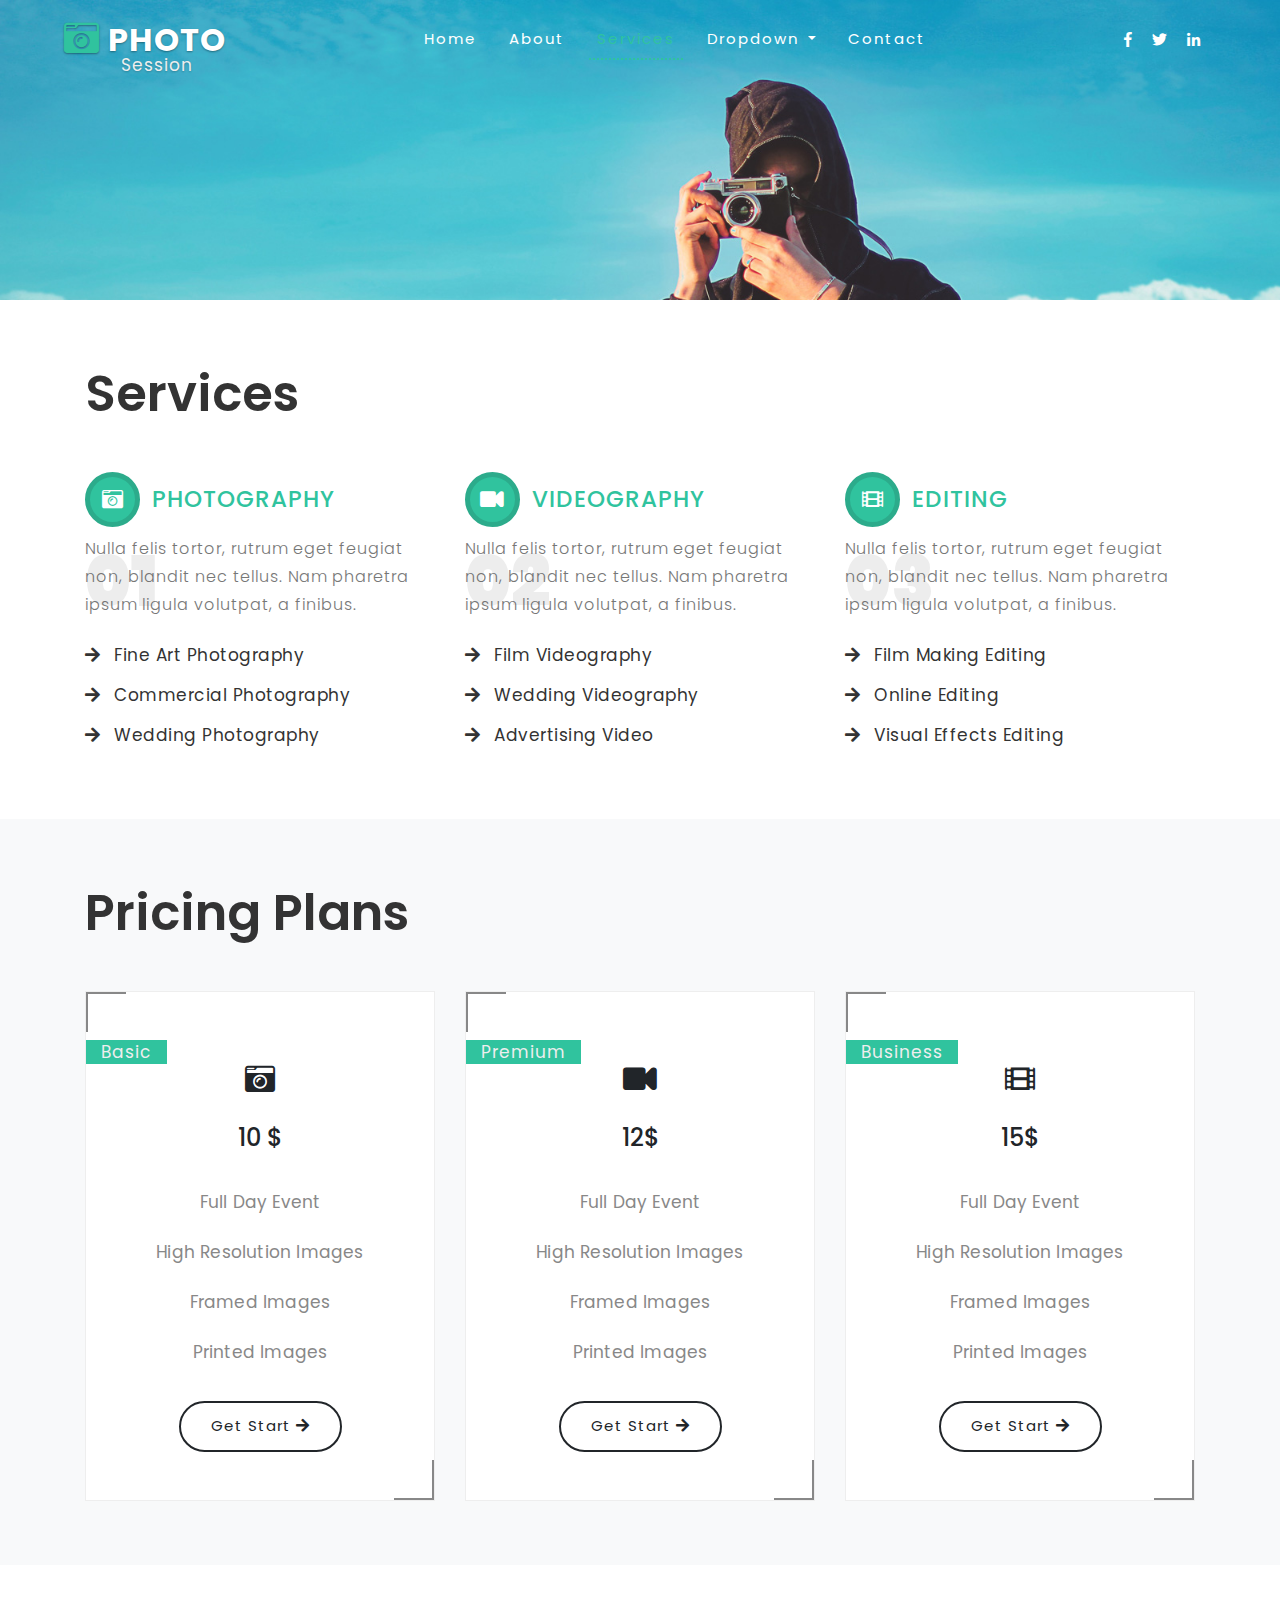
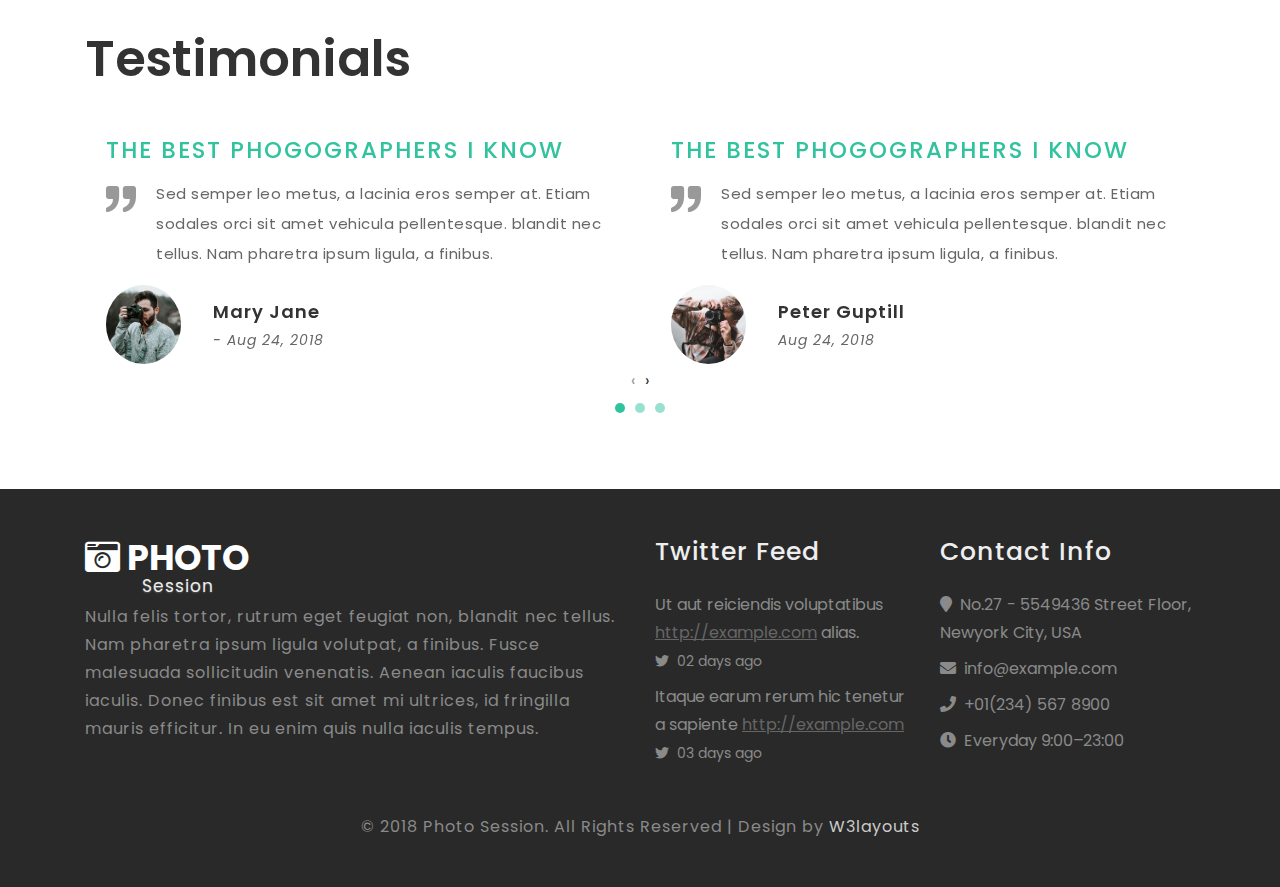
<file: templates/web/services.html>
<!--
	Author: W3layouts
	Author URL: http://w3layouts.com
	License: Creative Commons Attribution 3.0 Unported
	License URL: http://creativecommons.org/licenses/by/3.0/
-->
<!DOCTYPE html>
<html lang="en">
<head>
<title>Photo Session Photo Gallery Category Flat Bootstrap Responsive Website Template | Services : W3layouts</title>
	
	<!-- Meta tag Keywords -->
	<meta name="viewport" content="width=device-width, initial-scale=1">
	<meta charset="utf-8">
	<meta name="keywords" content="Photo Session Responsive web template, Bootstrap Web Templates, Flat Web Templates, Android Compatible web template, 
	Smartphone Compatible web template, free webdesigns for Nokia, Samsung, LG, SonyEricsson, Motorola web design" />
	<script>
		addEventListener("load", function () {
			setTimeout(hideURLbar, 0);
		}, false);

		function hideURLbar() {
			window.scrollTo(0, 1);
		}
	</script>
	<!--// Meta tag Keywords -->
    
	<!-- css files -->
	<link rel="stylesheet" href="css/bootstrap.css"> <!-- Bootstrap-Core-CSS -->
	<link rel="stylesheet" href="css/style.css" type="text/css" media="all" /> <!-- Style-CSS --> 
	<link rel="stylesheet" href="css/fontawesome-all.css"> <!-- Font-Awesome-Icons-CSS -->
	<!-- //css files -->
	
	<!-- testimonials -->
	<link rel="stylesheet" href="css/owl.carousel.css" type="text/css" media="all">
	<link rel="stylesheet" href="css/owl.theme.css" type="text/css" media="all">
	<!-- //testimonials -->

	<!--web font-->
	<link href="//fonts.googleapis.com/css?family=Poppins:100,100i,200,200i,300,300i,400,400i,500,500i,600,600i,700,700i,800,800i,900,900i&amp;subset=devanagari,latin-ext" rel="stylesheet">
	<!--//web font-->

</head>

<body>

<!-- header -->
<header>
	<div class="container-fliud px-sm-5 px-3">
		<nav class="navbar navbar-expand-lg navbar-light">
			<a class="navbar-brand" href="index.html">
				<i class="fas fa-camera-retro"></i> photo <span>session</span>
			</a>
			<button class="navbar-toggler ml-md-auto" type="button" data-toggle="collapse" data-target="#navbarSupportedContent" aria-controls="navbarSupportedContent"
				aria-expanded="false" aria-label="Toggle navigation">
				<span class="navbar-toggler-icon"></span>
			</button>

			<div class="collapse navbar-collapse" id="navbarSupportedContent">
				<ul class="navbar-nav mx-auto text-center">
					<li class="nav-item mr-lg-3">
						<a class="nav-link" href="index.html">Home
							<span class="sr-only">(current)</span>
						</a>
					</li>
					<li class="nav-item  mr-lg-3">
						<a class="nav-link" href="about.html">about</a>
					</li>
					<li class="nav-item active mr-lg-3">
						<a class="nav-link" href="services.html">Services</a>
					</li>
					<li class="nav-item dropdown mr-lg-3">
						<a class="nav-link dropdown-toggle" href="#" id="navbarDropdown" role="button" data-toggle="dropdown" aria-haspopup="true"
							aria-expanded="false">
							Dropdown
						</a>
						<div class="dropdown-menu" aria-labelledby="navbarDropdown">
							<a class="dropdown-item" href="booking.html">Booking</a>
							<a class="dropdown-item" href="portfolio.html">Portfolio</a>
						</div>
					</li>
					<li class="nav-item">
						<a class="nav-link" href="contact.html">contact</a>
					</li>
				</ul>
				<div class="buttons mt-lg-0 mt-3">
					<a href="#"><i class="fab mr-3 fa-facebook-f"></i></a>
					<a href="#"><i class="fab mr-3 fa-twitter"></i></a>
					<a href="#"><i class="fab mr-3 fa-linkedin-in"></i></a>
				</div>
				
			</div>
		</nav>
	</div>
</header>
<!-- //header -->

<!-- banner -->
<section class="inner-banner">
	
</section>
<!-- //banner -->


<!-- Services -->
<section class="services py-5">
	<div class="container py-sm-3">
		<h1 class="heading mb-lg-5 mb-4">Services </h1>
		<div class="row service-grids">
			<div class="col-lg-4 col-md-6 grid1">
				<span>01</span>
				<h3> <i class="fas fa-camera-retro"></i> Photography </h3>
				<p>Nulla felis tortor, rutrum eget feugiat non, blandit nec tellus. Nam pharetra ipsum ligula volutpat, a finibus.</p>
				<ul class="photography_list">
					<li> <i class="fas mr-2 fa-arrow-right"></i> Fine Art Photography</li>
					<li> <i class="fas mr-2 fa-arrow-right"></i> Commercial Photography</li>
					<li> <i class="fas mr-2 fa-arrow-right"></i> Wedding Photography</li>
				</ul>
			</div>
			<div class="col-lg-4 col-md-6 mt-md-0 mt-5 grid1">
				<span>02</span>
				<h3> <i class="fas fa-video"></i> Videography </h3>
				<p>Nulla felis tortor, rutrum eget feugiat non, blandit nec tellus. Nam pharetra ipsum ligula volutpat, a finibus.</p>
				<ul class="photography_list">
					<li> <i class="fas mr-2 fa-arrow-right"></i> Film Videography</li>
					<li> <i class="fas mr-2 fa-arrow-right"></i> Wedding Videography </li>
					<li> <i class="fas mr-2 fa-arrow-right"></i> Advertising Video</li>
				</ul>
			</div>
			<div class="col-lg-4 col-md-6 mt-lg-0 mt-5 grid1">
				<span>03</span>
				<h3> <i class="fas fa-film"></i>  Editing </h3>
				<p>Nulla felis tortor, rutrum eget feugiat non, blandit nec tellus. Nam pharetra ipsum ligula volutpat, a finibus.</p>
				<ul class="photography_list">
					<li> <i class="fas mr-2 fa-arrow-right"></i> Film Making Editing</li>
					<li> <i class="fas mr-2 fa-arrow-right"></i> Online Editing </li>
					<li> <i class="fas mr-2 fa-arrow-right"></i> Visual Effects Editing</li>
				</ul>
			</div>
		</div>
	</div>
</section>
<!-- //Services -->

<!-- pricing plan -->
<section class="pricing py-5 bg-light">
	<div class="container py-md-3">
		<h3 class="heading text-capitalize mb-lg-5 mb-4">Pricing plans</h3>
		<div class="row pricing-grids text-center">
			<div class="col-lg-4 col-sm-6">
				<div class="pricing-grid1 mb-md-0 mb-sm-5 mb-4 py-5">
					<h3>Basic</h3>
					<i class="fas fa-camera-retro"></i>
					<h4>10 <span>$</span></h4>
					<p class="mt-4">Full Day Event</p>
					<p>High Resolution Images</p>
					<p>Framed Images</p>
					<p class="mb-4">Printed Images</p>
					<a href="#">Get Start <i class="fas fa-arrow-right"></i></a>
				</div>
			</div>
			<div class="col-lg-4 col-sm-6 mb-lg-0 mb-sm-5 mb-4">
				<div class="pricing-grid1 py-5">
					<h3>Premium</h3>
					<i class="fas fa-video"></i>
					<h4>12$</h4>
					<p class="mt-4">Full Day Event</p>
					<p>High Resolution Images</p>
					<p>Framed Images</p>
					<p class="mb-4">Printed Images</p>
					<a href="#">Get Start <i class="fas fa-arrow-right"></i></a>
				</div>
			</div>
			<div class="col-lg-4 col-sm-6">
				<div class="pricing-grid1 py-5">
					<h3>Business</h3>
					<i class="fas fa-film"></i>
					<h4>15$</h4>
					<p class="mt-4">Full Day Event</p>
					<p>High Resolution Images</p>
					<p>Framed Images</p>
					<p class="mb-4">Printed Images</p>
					<a href="#">Get Start <i class="fas fa-arrow-right"></i></a>
				</div>
			</div>
		</div>
	</div>
</section>
<!-- //pricing plan -->

<!-- testimonials -->
<section class="testimonials banner-bottom-agile-w3ls py-5">
	<div class="container py-md-3">
		<h3 class="heading text-capitalize mb-lg-5 mb-4">Testimonials</h3>
		<div class="inner-sec-w3layouts-agileits">
			<div class="owl-carousel owl-theme">
				<div class="item">
					<div class="feedback-info">
						<div class="feedback-top">
							<h4>The best phogographers i know</h4>
							<i class="fas fa-quote-right"></i> 
							<p> Sed semper leo metus, a lacinia eros semper at. Etiam sodales orci sit amet vehicula pellentesque. blandit nec tellus.
								Nam pharetra ipsum ligula, a finibus.</p>
							<div class="clearfix"></div>
						</div>
						<div class="feedback-grids">
							<div class="feedback-img">
								<img src="images/ab1.jpg" class="img-fluid" alt="" />
							</div>
							<div class="feedback-img-info">
								<h5>Mary Jane</h5>
								<p class="font-italic">- Aug 24, 2018</p>
							</div>
							<div class="clearfix"></div>
						</div>
					</div>
				</div>
				<div class="item">
					<div class="feedback-info">
						<div class="feedback-top">
							<h4>The best phogographers i know</h4>
							<i class="fas fa-quote-right"></i> 
							<p> Sed semper leo metus, a lacinia eros semper at. Etiam sodales orci sit amet vehicula pellentesque. blandit nec tellus.
								Nam pharetra ipsum ligula, a finibus.</p>
							<div class="clearfix"></div>
						</div>
						<div class="feedback-grids">
							<div class="feedback-img">
								<img src="images/ab2.jpg" class="img-fluid" alt="" />
							</div>
							<div class="feedback-img-info">
								<h5>Peter Guptill</h5>
								<p class="font-italic">Aug 24, 2018</p>
							</div>
							<div class="clearfix"></div>
						</div>
					</div>
				</div>
				<div class="item">
					<div class="feedback-info">
						<div class="feedback-top">
							<h4>The best phogographers i know</h4>
							<i class="fas fa-quote-right"></i> 
							<p> Sed semper leo metus, a lacinia eros semper at. Etiam sodales orci sit amet vehicula pellentesque. blandit nec tellus.
								Nam pharetra ipsum ligula, a finibus.</p>
							<div class="clearfix"></div>
						</div>
						<div class="feedback-grids">
							<div class="feedback-img">
								<img src="images/ab1.jpg" class="img-fluid" alt="" />
							</div>
							<div class="feedback-img-info">
								<h5>Steven Wilson</h5>
								<p class="font-italic">Aug 24, 2018</p>
							</div>
							<div class="clearfix"></div>
						</div>
					</div>
				</div>
				<div class="item">
					<div class="feedback-info">
						<div class="feedback-top">
							<h4>The best phogographers i know</h4>
							<i class="fas fa-quote-right"></i> 
							<p> Sed semper leo metus, a lacinia eros semper at. Etiam sodales orci sit amet vehicula pellentesque. blandit nec tellus.
								Nam pharetra ipsum ligula, a finibus.</p>
							<div class="clearfix"></div>
						</div>
						<div class="feedback-grids">
							<div class="feedback-img">
								<img src="images/ab2.jpg" class="img-fluid" alt="" />
							</div>
							<div class="feedback-img-info">
								<h5>Mary Jane</h5>
								<p class="font-italic">Aug 24, 2018</p>
							</div>
							<div class="clearfix"></div>
						</div>
					</div>
				</div>
				<div class="item">
					<div class="feedback-info">
						<div class="feedback-top">
							<h4>The best phogographers i know</h4>
							<i class="fas fa-quote-right"></i> 
							<p> Sed semper leo metus, a lacinia eros semper at. Etiam sodales orci sit amet vehicula pellentesque. blandit nec tellus.
								Nam pharetra ipsum ligula, a finibus.</p>
							<div class="clearfix"></div>
						</div>
						<div class="feedback-grids">
							<div class="feedback-img">
								<img src="images/ab1.jpg" class="img-fluid" alt="" />
							</div>
							<div class="feedback-img-info">
								<h5>Peter Guptill</h5>
								<p class="font-italic">Aug 24, 2018</p>
							</div>
							<div class="clearfix"></div>
						</div>
					</div>
				</div>
				<div class="item">
					<div class="feedback-info">
						<div class="feedback-top">
							<h4>The best phogographers i know</h4>
							<i class="fas fa-quote-right"></i> 
							<p> Sed semper leo metus, a lacinia eros semper at. Etiam sodales orci sit amet vehicula pellentesque. blandit nec tellus.
								Nam pharetra ipsum ligula, a finibus.</p>
							<div class="clearfix"></div>
						</div>
						<div class="feedback-grids">
							<div class="feedback-img">
								<img src="images/ab2.jpg" class="img-fluid" alt="" />
							</div>
							<div class="feedback-img-info">
								<h5>Steven Wilson</h5>
								<p class="font-italic">Aug 24, 2018</p>
							</div>
							<div class="clearfix"></div>
						</div>
					</div>
				</div>
			</div>
		</div>
	</div>
</section>
<!-- //testimonials -->

<!-- footer -->
<footer class="py-5">
	<div class="container">
		<div class="row footer_grids">
			<div class="col-lg-6 footer_left">
				<h2><a class="footer-logo" href="index.html">
				<i class="fas fa-camera-retro"></i> photo <span>session</span>
				</a></h2>
				<p>Nulla felis tortor, rutrum eget feugiat non, blandit nec tellus. Nam pharetra ipsum ligula volutpat, a finibus.
				Fusce malesuada sollicitudin venenatis. Aenean iaculis faucibus iaculis. Donec finibus est sit amet mi ultrices,
				id fringilla mauris efficitur. In eu enim quis nulla iaculis tempus.</p>
			</div>
			<div class="col-lg-3 col-md-6 mt-lg-0 mt-5 footer_middle">
				<h3 class="mb-sm-4 mb-3">Twitter Feed</h3>
				<ul>
					<li class="mb-2">Ut aut reiciendis voluptatibus <a href="#">http://example.com</a> alias.
						<span><i class="fab mr-1 fa-twitter" aria-hidden="true"></i> 02 days ago</span></li>
					<li>Itaque earum rerum hic tenetur a sapiente <a href="#">http://example.com</a>
					<span><i class="fab mr-1 fa-twitter" aria-hidden="true"></i> 03 days ago</span></li>
				</ul>
			</div>
			<div class="col-lg-3 col-md-6 mt-lg-0 mt-5 footer_right">
				<h3 class="mb-sm-4 mb-3">Contact Info</h3>
				<p> <i class="fas mr-1 fa-map-marker"></i> No.27 - 5549436 Street Floor, Newyork City, USA </p>
				<p> <i class="fas mr-1 fa-envelope"></i> <a href="mailto:info@example.com">info@example.com</a> </p>
				<p> <i class="fas mr-1 fa-phone"></i> +01(234) 567 8900 </p>
				<p> <i class="fas mr-1 fa-clock"></i> Everyday 9:00–23:00</p>
			</div>
		</div>
		<div class="copyright text-center mt-5">
			<p>© 2018 Photo Session. All Rights Reserved | Design by <a href="http://w3layouts.com/"> W3layouts</a> </p>
		</div>
	</div>
</footer>
<!-- //footer -->

	<!-- js -->
	<script src="js/jquery-2.1.4.min.js"></script>
	<script src="js/bootstrap.js"></script> <!-- Necessary-JavaScript-File-For-Bootstrap --> 
	<!-- //js -->	
	
	<!-- carousel -->
	<script src="js/owl.carousel.js"></script>
	<script>
		$(document).ready(function () {
			$('.owl-carousel').owlCarousel({
				loop: true,
				margin: 10,
				responsiveClass: true,
				responsive: {
					0: {
						items: 1,
						nav: true
					},
					600: {
						items: 1,
						nav: false
					},
					900: {
						items: 2,
						nav: false
					},
					1000: {
						items: 2,
						nav: true,
						loop: false,
						margin: 20
					}
				}
			})
		})
	</script>
	<!-- //carousel -->

	<!-- start-smoth-scrolling -->
	<script src="js/SmoothScroll.min.js"></script>
	<script src="js/move-top.js"></script>
	<script src="js/easing.js"></script>
	<script>
		jQuery(document).ready(function($) {
			$(".scroll").click(function(event){		
				event.preventDefault();
				$('html,body').animate({scrollTop:$(this.hash).offset().top},1000);
			});
		});
	</script>
	<!-- here stars scrolling icon -->
	<script>
		$(document).ready(function() {
			/*
				var defaults = {
				containerID: 'toTop', // fading element id
				containerHoverID: 'toTopHover', // fading element hover id
				scrollSpeed: 1200,
				easingType: 'linear' 
				};
			*/
								
			$().UItoTop({ easingType: 'easeOutQuart' });
								
			});
	</script>
	<!-- //here ends scrolling icon -->
	<!-- start-smoth-scrolling -->

</body>
</html>
</file>
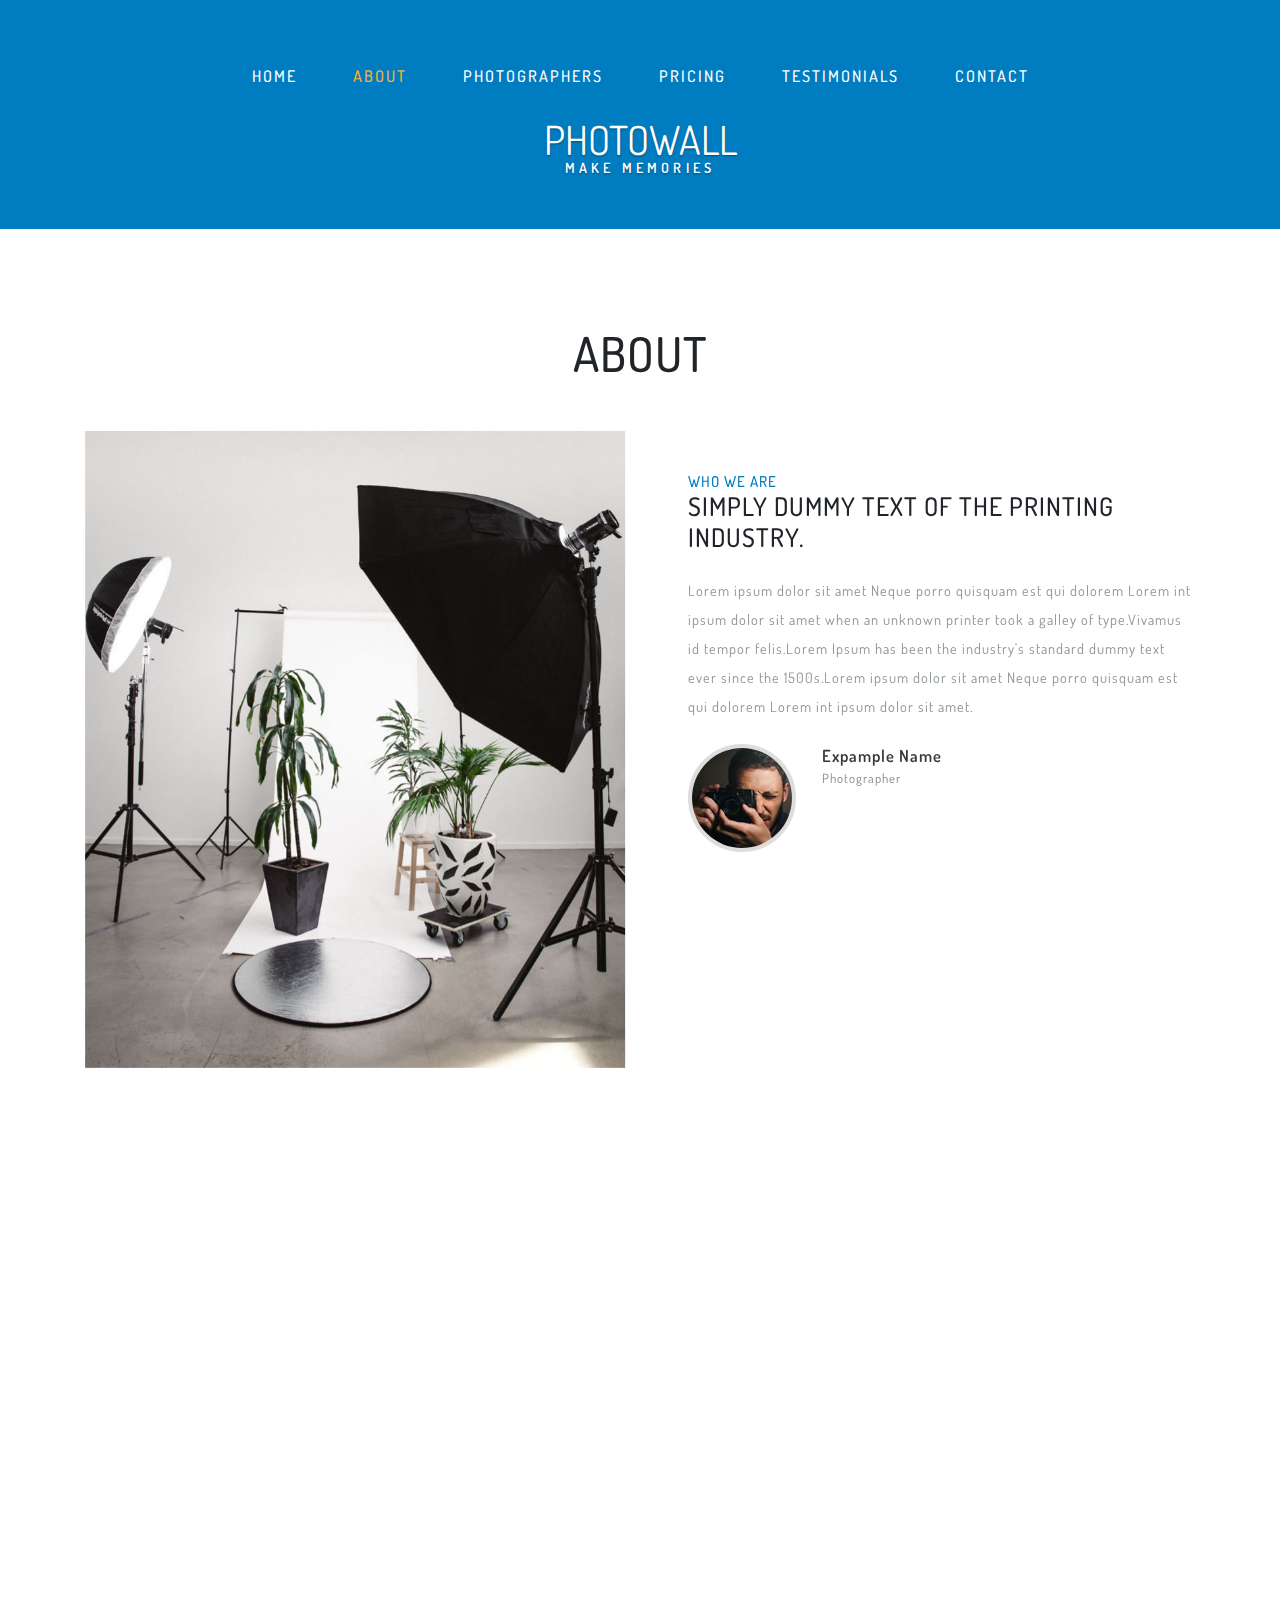
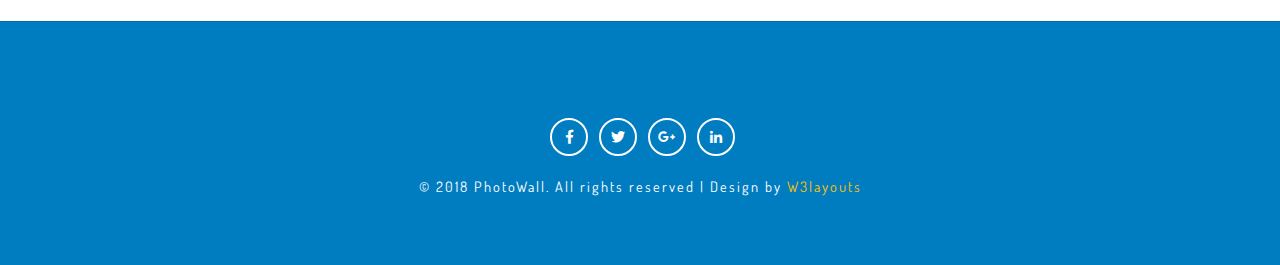
<file: templates/web1/about.html>
<!--
Author: W3layouts
Author URL: http://w3layouts.com
License: Creative Commons Attribution 3.0 Unported
License URL: http://creativecommons.org/licenses/by/3.0/
-->

<!DOCTYPE html>
<html lang="zxx">

<head>
    <title>Photowall Photo Gallery Category Bootstrap Responsive Template | About :: W3layouts</title>
    <!-- Meta tag Keywords -->
    <meta name="viewport" content="width=device-width, initial-scale=1">
    <meta charset="UTF-8" />
    <meta name="keywords" content="Photowall Responsive web template, Bootstrap Web Templates, Flat Web Templates, Android Compatible web template, Smartphone Compatible web template, free webdesigns for Nokia, Samsung, LG, SonyEricsson, Motorola web design" />
    <script>
        addEventListener("load", function() {
            setTimeout(hideURLbar, 0);
        }, false);

        function hideURLbar() {
            window.scrollTo(0, 1);
        }
    </script>
    <!-- //Meta tag Keywords -->

    <!-- Custom-Files -->
    <link rel="stylesheet" href="css/bootstrap.css">
    <!-- Banner-Slider-CSS -->
    <link rel="stylesheet" href="css/banner-style.css">
    <link rel="stylesheet" href="css/aos.css">
    <link href='css/aos-animation.css' rel='stylesheet prefetch' type="text/css" media="all" />
    <!-- owl carousel -->
    <link rel="stylesheet" href="css/style.css" type="text/css" media="all" />
    <!-- Style-CSS -->
    <link rel="stylesheet" href="css/fontawesome-all.css">
    <!-- Font-Awesome-Icons-CSS -->
    <link href="//fonts.googleapis.com/css?family=Dosis:200,300,400,500,600,700" rel="stylesheet">

</head>

<body>

    <section class="content-main-w3 inner-page" id="home">
        <!--/nav-->
        <div class="header_top_w3ls">
            <nav class="navbar navbar-expand-lg navbar-light bg-light">
                <button class="navbar-toggler navbar-toggler-right mx-auto" type="button" data-toggle="collapse" data-target="#navbarSupportedContent" aria-controls="navbarSupportedContent" aria-expanded="false" aria-label="Toggle navigation">
						<span class="navbar-toggler-icon"></span>
					</button>

                <div class="collapse navbar-collapse" id="navbarSupportedContent">
                    <ul class="navbar-nav mx-auto">
                        <li class="nav-item">
                            <a class="nav-link" href="index.html">Home
									<span class="sr-only">(current)</span>
								</a>
                        </li>
                        <li class="nav-item active">
                            <a class="nav-link" href="about.html">About</a>
                        </li>
                        <li class="nav-item">
                            <a class="nav-link" href="team.html">Photographers</a>
                        </li>
                        <li class="nav-item">
                            <a class="nav-link" href="pricing.html">Pricing</a>
                        </li>
                        <li class="nav-item">
                            <a class="nav-link" href="clients.html">Testimonials</a>
                        </li>
                        <li class="nav-item">
                            <a class="nav-link" href="contact.html">Contact</a>
                        </li>

                    </ul>
                </div>

            </nav>
            <div class="logo-wthree text-center">
                <a class="navbar-brand" href="index.html">
				 PhotoWall <span> Make Memories</span></a>
            </div>

        </div>

        <!--//nav-->
    </section>
    <!--/about-->
    <section class="banner-bottom-w3layouts py-lg-5 py-md-5 py-3">
        <div class="container">
            <div class="inner-sec-w3ls py-lg-5 py-3">
                 <h2 class="title-wthree text-center mb-lg-5 mb-3">About</h2>
                <div class="row">
                    <div class="col-lg-6 about-img" data-aos="flip-right">
                        <img class="img-fluid" src="images/ab.jpg" alt="">
                    </div>
                    <div class="col-lg-6 about-right mt-lg-4" data-aos="flip-left">
                        <h4 class="sub-tittle">Who We Are</h4>
                        <h3 class="tittle text-uppercase">Simply dummy text of the printing industry.</h3>
                        <p class="my-4">Lorem ipsum dolor sit amet Neque porro quisquam est qui dolorem Lorem int ipsum dolor sit amet when an unknown printer took a galley of type.Vivamus id tempor felis.Lorem Ipsum has been the industry's standard dummy text ever since the 1500s.Lorem ipsum dolor sit amet Neque porro quisquam est qui dolorem Lorem int ipsum dolor sit amet.</p>

                        <ul class="author d-flex">
                            <li><img class="img-fluid" src="images/author.jpg" alt=""></li>
                            <li><span>Expample Name</span>Photographer</li>
                        </ul>
                    </div>
                </div>
                <div class="row mt-lg-5 stats-con">
                    <div class="col-sm-3 col-6 stats_info counter_grid" data-aos="fade-up">

                        <i class="far fa-lightbulb"></i>
                        <p class="counter">645</p>
                        <h4>Projects Done</h4>

                    </div>
                    <div class="col-sm-3 col-6 stats_info counter_grid1" data-aos="fade-up">

                        <i class="far fa-heart"></i>
                        <p class="counter">563</p>
                        <h4>Satisfied Clients</h4>

                    </div>
                    <div class="col-sm-3 col-6 stats_info counter_grid" data-aos="fade-up">

                        <i class="fas fa-magic"></i>
                        <p class="counter">1145</p>
                        <h4>Awards</h4>

                    </div>
                    <div class="col-sm-3 col-6 stats_info counter_grid2" data-aos="fade-up">

                        <i class="far fa-smile"></i>
                        <p class="counter">1045</p>
                        <h4>Happy Clients</h4>

                    </div>
                </div>
        <p class="my-4" data-aos="fade-up">Lorem ipsum dolor sit amet Neque porro quisquam est qui dolorem Lorem int ipsum dolor sit amet when an unknown printer took a galley of type.Vivamus id tempor felis.Lorem ipsum dolor sit amet Neque porro quisquam est qui dolorem Lorem int ipsum dolor sit amet when an unknown printer took a galley of type.Vivamus id tempor felis.Lorem ipsum dolor sit amet Neque porro quisquam est qui dolorem Lorem int ipsum dolor sit amet when an unknown printer took a galley of type.Vivamus id tempor felis.Simply dummy text of the printing and typesetting industry. Lorem Ipsum has been the industry's standard dummy text ever since the 1500s.Lorem ipsum dolor sit amet Neque porro quisquam est qui dolorem Lorem int ipsum dolor sit amet.</p>
            </div>
        </div>
    </section>
    <!--//about-->
    <!--/footer-->
    <footer class="pt-lg-5 inner-page-footer">
        <div class="social_media_w3layouts text-center">
           <ul class="social-icons justify-content-center mt-md-5 mt-3">
                                <li class="mr-1"><a href="#"><span class="fab fa-facebook-f"></span></a></li>
                                <li class="mx-1"><a href="#"><span class="fab fa-twitter"></span></a></li>
                                <li class="mx-1"><a href="#"><span class="fab fa-google-plus-g"></span></a></li>
                                <li class="mx-1"><a href="#"><span class="fab fa-linkedin-in"></span></a></li>
                            </ul>
            <p class="copy-right-w3ls my-3">© 2018 PhotoWall. All rights reserved | Design by <a href="http://w3layouts.com">W3layouts</a></p>
        </div>
    </footer>
    <!--//footer-->

    <script src="js/jquery-2.2.3.min.js"></script>
    <script src='js/aos.js'></script>
    <script>
        AOS.init({
            easing: 'ease-out-back',
            duration: 1000
        });
    </script>
   <!--/ start-smoth-scrolling -->
    <script src="js/move-top.js"></script>
    <script src="js/easing.js"></script>
    <script>
        jQuery(document).ready(function($) {
            $(".scroll").click(function(event) {
                event.preventDefault();
                $('html,body').animate({
                    scrollTop: $(this.hash).offset().top
                }, 900);
            });
        });
    </script>
    <script>
        $(document).ready(function() {
            /*
            						var defaults = {
            							  containerID: 'toTop', // fading element id
            							containerHoverID: 'toTopHover', // fading element hover id
            							scrollSpeed: 1200,
            							easingType: 'linear' 
            						 };
            						*/

            $().UItoTop({
                easingType: 'easeOutQuart'
            });

        });
    </script>
    <!--// end-smoth-scrolling -->

    <!-- //js -->

    <script src="js/bootstrap.js"></script>

</body>

</html>
</file>
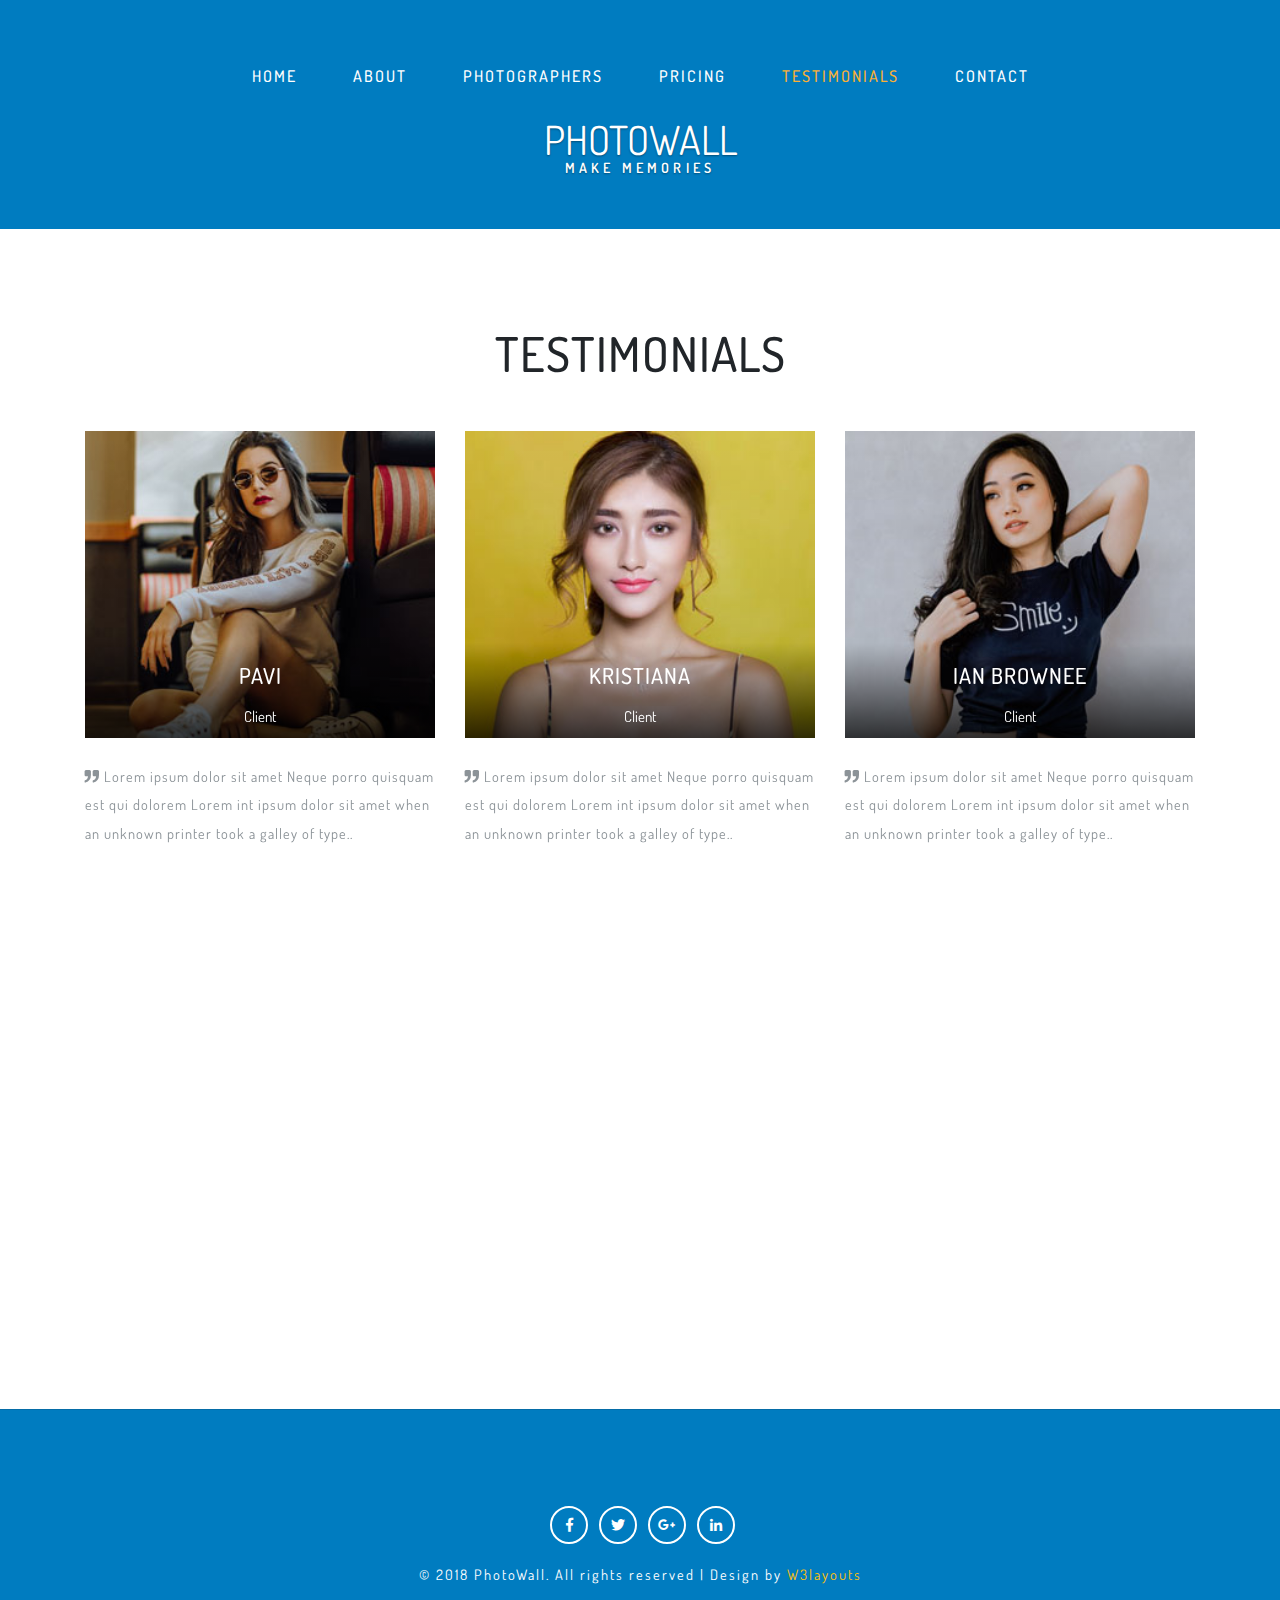
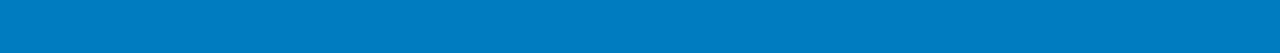
<file: templates/web1/clients.html>
<!--
Author: W3layouts
Author URL: http://w3layouts.com
License: Creative Commons Attribution 3.0 Unported
License URL: http://creativecommons.org/licenses/by/3.0/
-->

<!DOCTYPE html>
<html lang="zxx">
<head>
    <title>Photowall Photo Gallery Category Bootstrap Responsive Template | Clients :: W3layouts</title>
    <!-- Meta tag Keywords -->
    <meta name="viewport" content="width=device-width, initial-scale=1">
    <meta charset="UTF-8" />
    <meta name="keywords" content="Photowall Responsive web template, Bootstrap Web Templates, Flat Web Templates, Android Compatible web template, Smartphone Compatible web template, free webdesigns for Nokia, Samsung, LG, SonyEricsson, Motorola web design" />
    <script>
        addEventListener("load", function() {
            setTimeout(hideURLbar, 0);
        }, false);

        function hideURLbar() {
            window.scrollTo(0, 1);
        }
    </script>
    <!-- //Meta tag Keywords -->

    <!-- Custom-Files -->
    <link rel="stylesheet" href="css/bootstrap.css">
    <!-- Banner-Slider-CSS -->
    <link rel="stylesheet" href="css/banner-style.css">
    <link rel="stylesheet" href="css/aos.css">
    <link href='css/aos-animation.css' rel='stylesheet prefetch' type="text/css" media="all" />
    <!-- owl carousel -->
    <link rel="stylesheet" href="css/style.css" type="text/css" media="all" />
    <!-- Style-CSS -->
    <link rel="stylesheet" href="css/fontawesome-all.css">
    <!-- Font-Awesome-Icons-CSS -->
    <link href="//fonts.googleapis.com/css?family=Dosis:200,300,400,500,600,700" rel="stylesheet">

</head>

<body>

    <section class="content-main-w3 inner-page" id="home">
        <!--/nav-->
        <div class="header_top_w3ls">
            <nav class="navbar navbar-expand-lg navbar-light bg-light">
                <button class="navbar-toggler navbar-toggler-right mx-auto" type="button" data-toggle="collapse" data-target="#navbarSupportedContent" aria-controls="navbarSupportedContent" aria-expanded="false" aria-label="Toggle navigation">
						<span class="navbar-toggler-icon"></span>
					</button>

                <div class="collapse navbar-collapse" id="navbarSupportedContent">
                    <ul class="navbar-nav mx-auto">
                        <li class="nav-item">
                            <a class="nav-link" href="index.html">Home
									<span class="sr-only">(current)</span>
								</a>
                        </li>
                        <li class="nav-item">
                            <a class="nav-link" href="about.html">About</a>
                        </li>
                        <li class="nav-item">
                            <a class="nav-link" href="team.html">Photographers</a>
                        </li>
                        <li class="nav-item">
                            <a class="nav-link" href="pricing.html">Pricing</a>
                        </li>
                        <li class="nav-item active">
                            <a class="nav-link" href="clients.html">Testimonials</a>
                        </li>
                        <li class="nav-item">
                            <a class="nav-link" href="contact.html">Contact</a>
                        </li>

                    </ul>
                </div>

            </nav>
            <div class="logo-wthree text-center">
                <a class="navbar-brand" href="index.html">
				 PhotoWall <span> Make Memories</span></a>
            </div>

        </div>

        <!--//nav-->
    </section>
    <!--/team-->
    <section class="team-main text-center py-5 py-3">
        <!------------------ Hover Effect Style : Demo - 16 --------------->
        <div class="container">
            <div class="inner-sec-w3ls py-lg-5 py-3">
                <h2 class="title-wthree text-center mb-lg-5 mb-3">Testimonials</h2>
                <div class="row mt-lg-5 mt-3">
                    <div class="col-lg-4 testimonials-gd" data-aos="fade-up">
                        <div class="box16">
                            <img src="images/2.jpg" alt=" " class="img-fluid">
                            <div class="box-content">
                                <h3 class="title-wthree">Pavi</h3>
                                <span class="post">Client</span>
                                <ul class="social social_media_w3layouts text-center">
                                    <li><a href="#" class="find_facebook"><i class="fab fa-facebook-f"></i></a></li>
                                    <li><a href="#" class="find_twitter"><i class="fab fa-twitter"></i></a></li>
                                    <li><a href="#" class="find_dribbble"><i class="fab fa-dribbble"></i></a></li>
                                    <li><a href="#" class="find_rss"><i class="fas fa-rss"></i></a></li>
                                </ul>
                            </div>
                        </div>
                          <p class="my-4 text-left"><i class="fas fa-quote-right"></i> Lorem ipsum dolor sit amet Neque porro quisquam est qui dolorem Lorem int ipsum dolor sit amet when an unknown printer took a galley of type..</p>
                    </div> 
                   <div class="col-lg-4 testimonials-gd" data-aos="fade-up">
                        <div class="box16">
                            <img src="images/1.jpg" alt=" " class="img-fluid">
                            <div class="box-content">
                                <h3 class="title-wthree">Kristiana</h3>
                                <span class="post">Client</span>
                                <ul class="social social_media_w3layouts text-center">
                                    <li><a href="#" class="find_facebook"><i class="fab fa-facebook-f"></i></a></li>
                                    <li><a href="#" class="find_twitter"><i class="fab fa-twitter"></i></a></li>
                                    <li><a href="#" class="find_dribbble"><i class="fab fa-dribbble"></i></a></li>
                                    <li><a href="#" class="find_rss"><i class="fas fa-rss"></i></a></li>
                                </ul>
                            </div>
                        </div>
                        <p class="my-4 text-left"><i class="fas fa-quote-right"></i> Lorem ipsum dolor sit amet Neque porro quisquam est qui dolorem Lorem int ipsum dolor sit amet when an unknown printer took a galley of type..</p>
                    </div>
                   <div class="col-lg-4 testimonials-gd" data-aos="fade-up">
                        <div class="box16">
                            <img src="images/23.jpg" alt=" " class="img-fluid">
                            <div class="box-content">
                                <h3 class="title-wthree"> Ian Brownee</h3>
                                <span class="post">Client</span>
                                <ul class="social social_media_w3layouts text-center">
                                    <li><a href="#" class="find_facebook"><i class="fab fa-facebook-f"></i></a></li>
                                    <li><a href="#" class="find_twitter"><i class="fab fa-twitter"></i></a></li>
                                    <li><a href="#" class="find_dribbble"><i class="fab fa-dribbble"></i></a></li>
                                    <li><a href="#" class="find_rss"><i class="fas fa-rss"></i></a></li>
                                </ul>
                            </div>
                        </div>
                        <p class="my-4 text-left"><i class="fas fa-quote-right"></i> Lorem ipsum dolor sit amet Neque porro quisquam est qui dolorem Lorem int ipsum dolor sit amet when an unknown printer took a galley of type..</p>
                    </div>
                    <div class="col-lg-4 testimonials-gd" data-aos="fade-up">
                        <div class="box16">
                            <img src="images/6.jpg" alt=" " class="img-fluid">
                            <div class="box-content">
                                <h3 class="title-wthree">Pavi</h3>
                                <span class="post">Client</span>
                                <ul class="social social_media_w3layouts text-center">
                                    <li><a href="#" class="find_facebook"><i class="fab fa-facebook-f"></i></a></li>
                                    <li><a href="#" class="find_twitter"><i class="fab fa-twitter"></i></a></li>
                                    <li><a href="#" class="find_dribbble"><i class="fab fa-dribbble"></i></a></li>
                                    <li><a href="#" class="find_rss"><i class="fas fa-rss"></i></a></li>
                                </ul>
                            </div>
                        </div>
                        <p class="my-4 text-left"><i class="fas fa-quote-right"></i> Lorem ipsum dolor sit amet Neque porro quisquam est qui dolorem Lorem int ipsum dolor sit amet when an unknown printer took a galley of type..</p>
                    </div>
                   <div class="col-lg-4 testimonials-gd" data-aos="fade-up">
                        <div class="box16">
                            <img src="images/7.jpg" alt=" " class="img-fluid">
                            <div class="box-content">
                                <h3 class="title-wthree">Leslie Larsen</h3>
                                <span class="post">Client</span>
                                <ul class="social social_media_w3layouts text-center">
                                    <li><a href="#" class="find_facebook"><i class="fab fa-facebook-f"></i></a></li>
                                    <li><a href="#" class="find_twitter"><i class="fab fa-twitter"></i></a></li>
                                    <li><a href="#" class="find_dribbble"><i class="fab fa-dribbble"></i></a></li>
                                    <li><a href="#" class="find_rss"><i class="fas fa-rss"></i></a></li>
                                </ul>
                            </div>
                        </div>
                        <p class="my-4 text-left"><i class="fas fa-quote-right"></i> Lorem ipsum dolor sit amet Neque porro quisquam est qui dolorem Lorem int ipsum dolor sit amet when an unknown printer took a galley of type..</p>
                    </div>
                   <div class="col-lg-4 testimonials-gd" data-aos="fade-up">
                        <div class="box16">
                            <img src="images/16.jpg" alt=" " class="img-fluid">
                            <div class="box-content">
                                <h3 class="title-wthree">Natalie Bre</h3>
                                <span class="post">Client</span>
                                <ul class="social social_media_w3layouts text-center">
                                    <li><a href="#" class="find_facebook"><i class="fab fa-facebook-f"></i></a></li>
                                    <li><a href="#" class="find_twitter"><i class="fab fa-twitter"></i></a></li>
                                    <li><a href="#" class="find_dribbble"><i class="fab fa-dribbble"></i></a></li>
                                    <li><a href="#" class="find_rss"><i class="fas fa-rss"></i></a></li>
                                </ul>
                            </div>
                        </div>
                        <p class="my-4 text-left"><i class="fas fa-quote-right"></i> Lorem ipsum dolor sit amet Neque porro quisquam est qui dolorem Lorem int ipsum dolor sit amet when an unknown printer took a galley of type..</p>
                    </div>
                </div>
            </div>
        </div>
    </section>
    <!--//team-->
    <!--/footer-->
   <footer class="pt-lg-5 inner-page-footer">
        <div class="social_media_w3layouts text-center">
            <ul class="social-icons justify-content-center mt-md-5 mt-3">
                <li class="mr-1"><a href="#"><span class="fab fa-facebook-f"></span></a></li>
                <li class="mx-1"><a href="#"><span class="fab fa-twitter"></span></a></li>
                <li class="mx-1"><a href="#"><span class="fab fa-google-plus-g"></span></a></li>
                <li class="mx-1"><a href="#"><span class="fab fa-linkedin-in"></span></a></li>
            </ul>
            <p class="copy-right-w3ls my-3">© 2018 PhotoWall. All rights reserved | Design by <a href="http://w3layouts.com">W3layouts</a></p>
        </div>
    </footer>
    <!--//footer-->

    <script src="js/jquery-2.2.3.min.js"></script>
    <script src='js/aos.js'></script>
    <script>
        AOS.init({
            easing: 'ease-out-back',
            duration: 1000
        });
    </script>
    <!--/ start-smoth-scrolling -->
    <script src="js/move-top.js"></script>
    <script src="js/easing.js"></script>
    <script>
        jQuery(document).ready(function($) {
            $(".scroll").click(function(event) {
                event.preventDefault();
                $('html,body').animate({
                    scrollTop: $(this.hash).offset().top
                }, 900);
            });
        });
    </script>
    <script>
        $(document).ready(function() {
            /*
            						var defaults = {
            							  containerID: 'toTop', // fading element id
            							containerHoverID: 'toTopHover', // fading element hover id
            							scrollSpeed: 1200,
            							easingType: 'linear' 
            						 };
            						*/

            $().UItoTop({
                easingType: 'easeOutQuart'
            });

        });
    </script>
    <!--// end-smoth-scrolling -->

    <!-- //js -->

    <script src="js/bootstrap.js"></script>

</body>

</html>
</file>
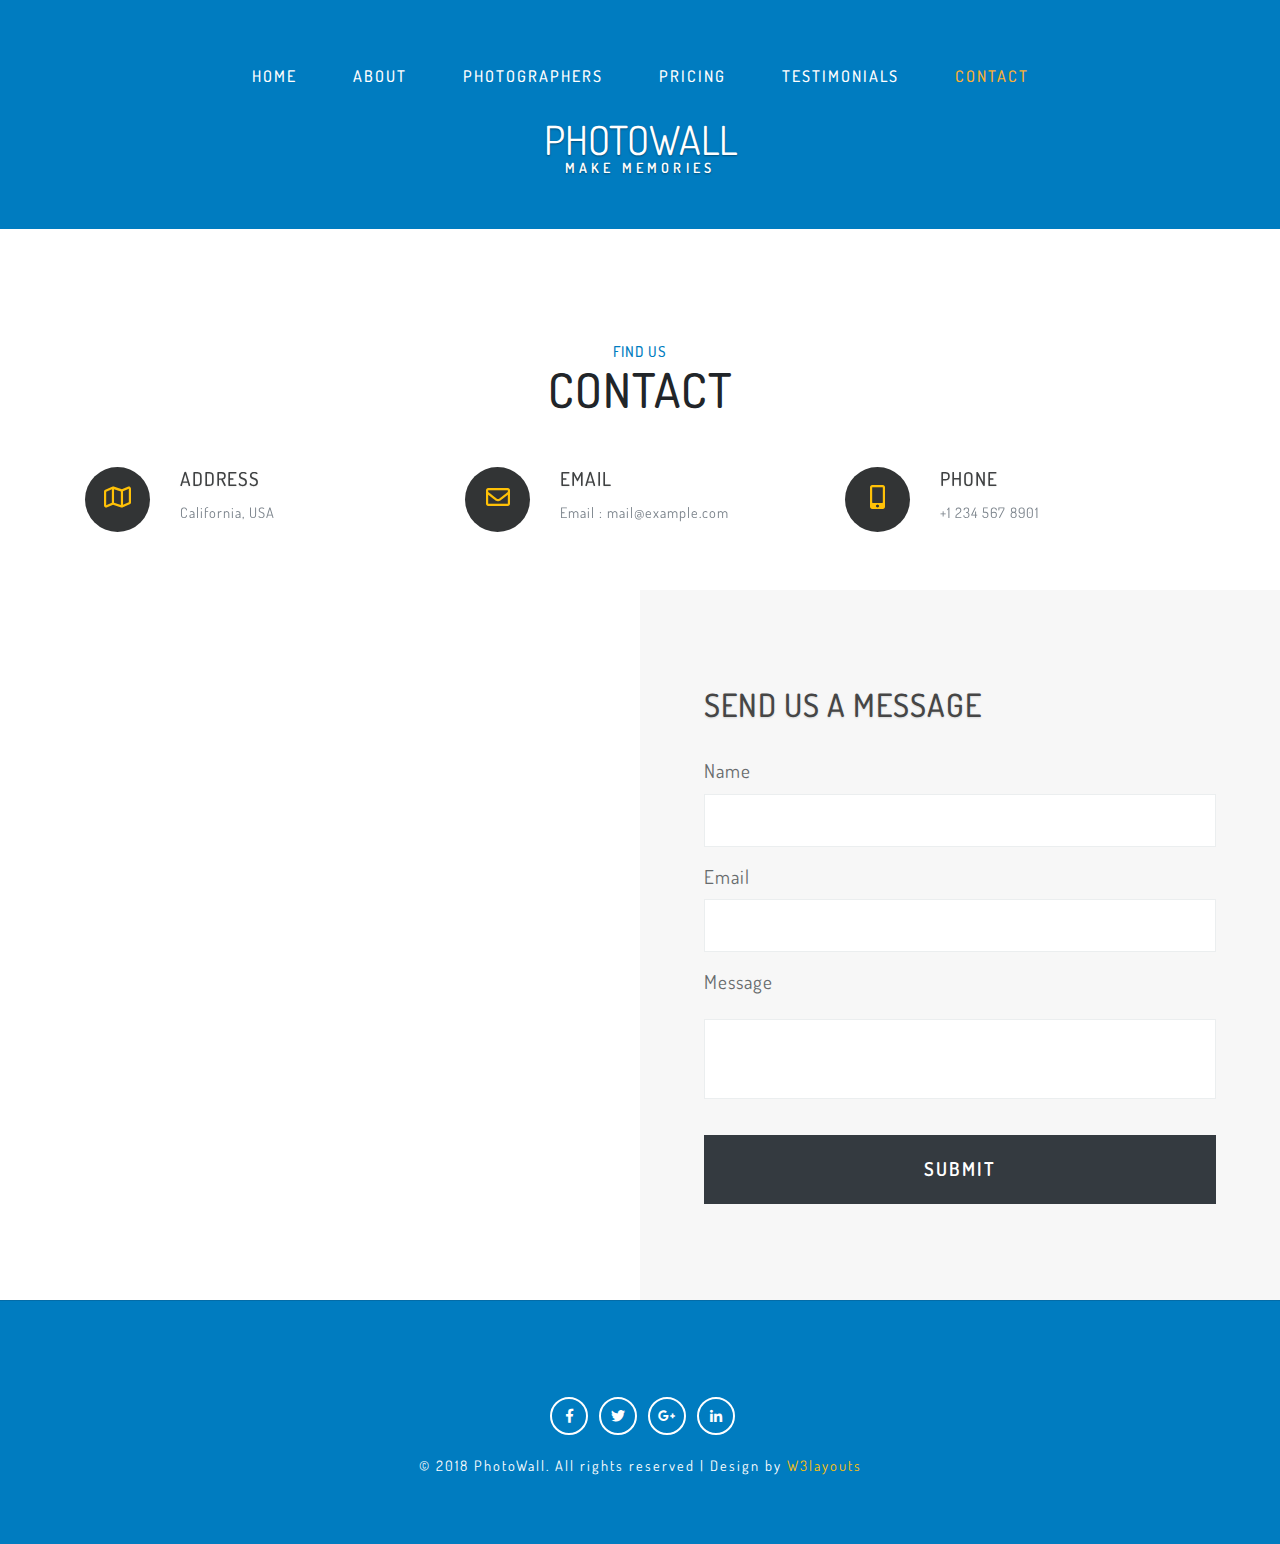
<file: templates/web1/contact.html>
<!--
Author: W3layouts
Author URL: http://w3layouts.com
License: Creative Commons Attribution 3.0 Unported
License URL: http://creativecommons.org/licenses/by/3.0/
-->

<!DOCTYPE html>
<html lang="zxx">

<head>
    <title>Photowall Photo Gallery Category Bootstrap Responsive Template | Contact :: W3layouts</title>
    <!-- Meta tag Keywords -->
    <meta name="viewport" content="width=device-width, initial-scale=1">
    <meta charset="UTF-8" />
    <meta name="keywords" content="Photowall Responsive web template, Bootstrap Web Templates, Flat Web Templates, Android Compatible web template, Smartphone Compatible web template, free webdesigns for Nokia, Samsung, LG, SonyEricsson, Motorola web design" />
    <script>
        addEventListener("load", function() {
            setTimeout(hideURLbar, 0);
        }, false);

        function hideURLbar() {
            window.scrollTo(0, 1);
        }
    </script>
    <!-- //Meta tag Keywords -->

    <!-- Custom-Files -->
    <link rel="stylesheet" href="css/bootstrap.css">
    <link rel="stylesheet" href="css/aos.css">
    <link href='css/aos-animation.css' rel='stylesheet prefetch' type="text/css" media="all" />
    <link rel="stylesheet" href="css/style.css" type="text/css" media="all" />
    <!-- Style-CSS -->
    <link rel="stylesheet" href="css/fontawesome-all.css">
    <!-- Font-Awesome-Icons-CSS -->
    <link href="//fonts.googleapis.com/css?family=Dosis:200,300,400,500,600,700" rel="stylesheet">

</head>

<body>

    <section class="content-main-w3 inner-page" id="home">
        <!--/nav-->
        <div class="header_top_w3ls">
            <nav class="navbar navbar-expand-lg navbar-light bg-light">
                <button class="navbar-toggler navbar-toggler-right mx-auto" type="button" data-toggle="collapse" data-target="#navbarSupportedContent" aria-controls="navbarSupportedContent" aria-expanded="false" aria-label="Toggle navigation">
						<span class="navbar-toggler-icon"></span>
					</button>

                <div class="collapse navbar-collapse" id="navbarSupportedContent">
                    <ul class="navbar-nav mx-auto">
                        <li class="nav-item">
                            <a class="nav-link" href="index.html">Home
									<span class="sr-only">(current)</span>
								</a>
                        </li>
                        <li class="nav-item">
                            <a class="nav-link" href="about.html">About</a>
                        </li>
                        <li class="nav-item">
                            <a class="nav-link" href="team.html">Photographers</a>
                        </li>
                        <li class="nav-item">
                            <a class="nav-link" href="pricing.html">Pricing</a>
                        </li>
                        <li class="nav-item">
                            <a class="nav-link" href="clients.html">Testimonials</a>
                        </li>
                        <li class="nav-item active">
                            <a class="nav-link" href="contact.html">Contact</a>
                        </li>

                    </ul>
                </div>

            </nav>
            <div class="logo-wthree text-center">
                <a class="navbar-brand" href="index.html">
				 PhotoWall <span> Make Memories</span></a>
            </div>

        </div>

        <!--//nav-->
    </section>
    <!-- contact -->
    <section class="banner-bottom-w3layouts pt-lg-5 pt-md-3 pt-3">
        <div class="inner-sec-w3ls pt-md-5 pt-md-3 pt-3">
            <h4 class="sub-tittle text-uppercase text-center">Find us</h4>
              <h2 class="title-wthree text-center mb-lg-5 mb-3">Contact</h2>
            <div class="container">
                <div class="address row mb-5">
                    <div class="col-lg-4 address-grid-w3ls">
                        <div class="row address-info" data-aos="fade-up">
                            <div class="col-md-3 address-left text-center">
                                <i class="far fa-map"></i>
                            </div>
                            <div class="col-md-9 address-right text-left">
                                <h6 class="ad-info text-uppercase mb-2">Address</h6>
                                <p> California, USA

                                </p>
                            </div>
                        </div>
                    </div>
                    <div class="col-lg-4 address-grid-w3ls">
                        <div class="row address-info" data-aos="fade-up">
                            <div class="col-md-3 address-left text-center">
                                <i class="far fa-envelope"></i>
                            </div>
                            <div class="col-md-9 address-right text-left">
                                <h6 class="ad-info text-uppercase mb-2">Email</h6>
                                <p>Email :
                                    <a href="mailto:example@email.com"> mail@example.com</a>
                                </p>
                            </div>

                        </div>
                    </div>
                    <div class="col-lg-4 address-grid-w3ls">
                        <div class="row address-info" data-aos="fade-up">
                            <div class="col-md-3 address-left text-center">
                                <i class="fas fa-mobile-alt"></i>
                            </div>
                            <div class="col-md-9 address-right text-left">
                                <h6 class="ad-info text-uppercase mb-2">Phone</h6>
                                <p>+1 234 567 8901</p>

                            </div>
                        </div>
                    </div>
                </div>
            </div>
            <div class="container-fluid">
                <div class="row">
                    <div class="col-lg-6 map">
                        <iframe src="https://www.google.com/maps/embed?pb=!1m18!1m12!1m3!1d423286.27404345275!2d-118.69191921441556!3d34.02016130939095!2m3!1f0!2f0!3f0!3m2!1i1024!2i768!4f13.1!3m3!1m2!1s0x80c2c75ddc27da13%3A0xe22fdf6f254608f4!2sLos+Angeles%2C+CA%2C+USA!5e0!3m2!1sen!2sin!4v1522474296007" allowfullscreen></iframe>

                    </div>
                    <div class="col-lg-6 main_grid_contact">
                        <div class="form">
                            <h4 class="mb-4 text-left">Send us a message</h4>
                            <form action="#" method="post">
                                <div class="form-group">
                                    <label class="my-2">Name</label>
                                    <input class="form-control" type="text" name="Name" placeholder="" required="">
                                </div>
                                <div class="form-group">
                                    <label>Email</label>
                                    <input class="form-control" type="email" name="Email" placeholder="" required="">
                                </div>
                                <div class="form-group">
                                    <label>Message</label>
                                    <textarea id="textarea" placeholder=""></textarea>
                                </div>
                                <div class="input-group1">
                                    <input class="form-control" type="submit" value="Submit">
                                </div>
                            </form>
                        </div>
                    </div>
                </div>
            </div>
        </div>
    </section>
    <!-- //contact -->


    <!--/footer-->
    <footer class="pt-lg-5 inner-page-footer">
        <div class="social_media_w3layouts text-center">
            <ul class="social-icons justify-content-center mt-md-5 mt-3">
                <li class="mr-1"><a href="#"><span class="fab fa-facebook-f"></span></a></li>
                <li class="mx-1"><a href="#"><span class="fab fa-twitter"></span></a></li>
                <li class="mx-1"><a href="#"><span class="fab fa-google-plus-g"></span></a></li>
                <li class="mx-1"><a href="#"><span class="fab fa-linkedin-in"></span></a></li>
            </ul>
            <p class="copy-right-w3ls my-3">© 2018 PhotoWall. All rights reserved | Design by <a href="http://w3layouts.com">W3layouts</a></p>
        </div>
    </footer>
    <!--//footer-->

    <script src="js/jquery-2.2.3.min.js"></script>
    <script src='js/aos.js'></script>
    <script>
        AOS.init({
            easing: 'ease-out-back',
            duration: 1000
        });
    </script>
    <!--/ start-smoth-scrolling -->
    <script src="js/move-top.js"></script>
    <script src="js/easing.js"></script>
    <script>
        jQuery(document).ready(function($) {
            $(".scroll").click(function(event) {
                event.preventDefault();
                $('html,body').animate({
                    scrollTop: $(this.hash).offset().top
                }, 900);
            });
        });
    </script>
    <script>
        $(document).ready(function() {
            /*
            						var defaults = {
            							  containerID: 'toTop', // fading element id
            							containerHoverID: 'toTopHover', // fading element hover id
            							scrollSpeed: 1200,
            							easingType: 'linear' 
            						 };
            						*/

            $().UItoTop({
                easingType: 'easeOutQuart'
            });

        });
    </script>
    <!--// end-smoth-scrolling -->

    <!-- //js -->

    <script src="js/bootstrap.js"></script>

</body>

</html>
</file>
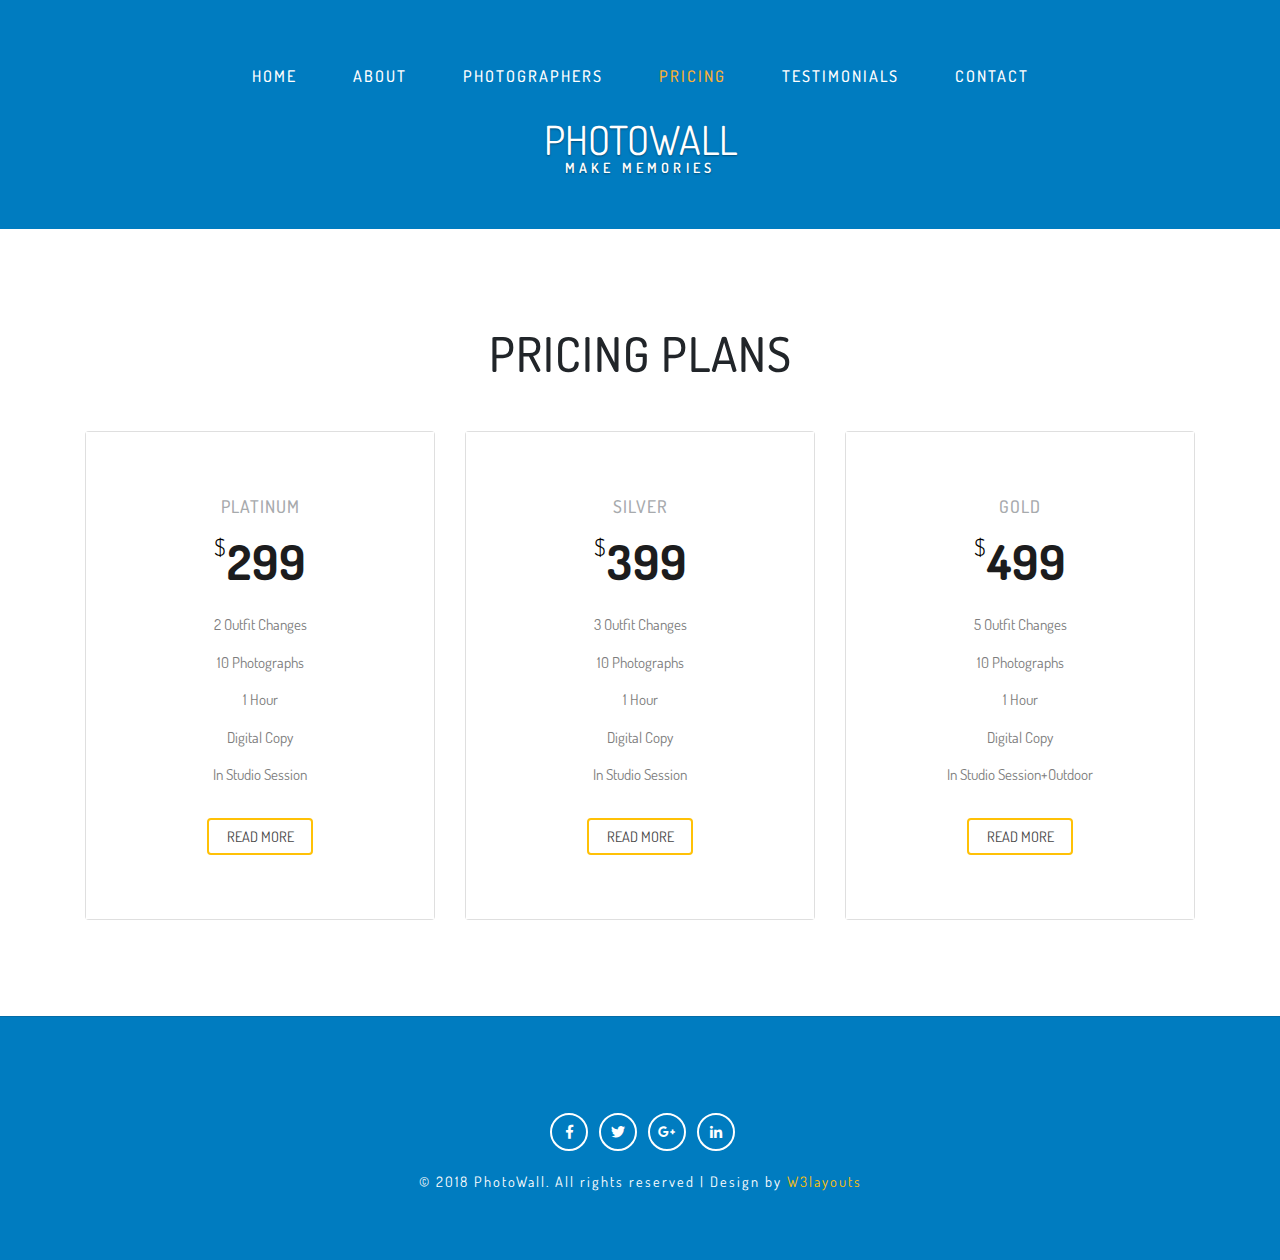
<file: templates/web1/pricing.html>
<!--
Author: W3layouts
Author URL: http://w3layouts.com
License: Creative Commons Attribution 3.0 Unported
License URL: http://creativecommons.org/licenses/by/3.0/
-->

<!DOCTYPE html>
<html lang="zxx">

<head>
    <title>Photowall Photo Gallery Category Bootstrap Responsive Template | Plans :: W3layouts</title>
    <!-- Meta tag Keywords -->
    <meta name="viewport" content="width=device-width, initial-scale=1">
    <meta charset="UTF-8" />
    <meta name="keywords" content="Photowall Responsive web template, Bootstrap Web Templates, Flat Web Templates, Android Compatible web template, Smartphone Compatible web template, free webdesigns for Nokia, Samsung, LG, SonyEricsson, Motorola web design" />
    <script>
        addEventListener("load", function() {
            setTimeout(hideURLbar, 0);
        }, false);

        function hideURLbar() {
            window.scrollTo(0, 1);
        }
    </script>
    <!-- //Meta tag Keywords -->

    <!-- Custom-Files -->
    <link rel="stylesheet" href="css/bootstrap.css">
    <!-- Banner-Slider-CSS -->
    <link rel="stylesheet" href="css/banner-style.css">
    <link rel="stylesheet" href="css/aos.css">
    <link href='css/aos-animation.css' rel='stylesheet prefetch' type="text/css" media="all" />
    <!-- owl carousel -->
    <link rel="stylesheet" href="css/style.css" type="text/css" media="all" />
    <!-- Style-CSS -->
    <link rel="stylesheet" href="css/fontawesome-all.css">
    <!-- Font-Awesome-Icons-CSS -->
    <link href="//fonts.googleapis.com/css?family=Dosis:200,300,400,500,600,700" rel="stylesheet">

</head>

<body>

    <section class="content-main-w3 inner-page" id="home">
        <!--/nav-->
        <div class="header_top_w3ls">
            <nav class="navbar navbar-expand-lg navbar-light bg-light">
                <button class="navbar-toggler navbar-toggler-right mx-auto" type="button" data-toggle="collapse" data-target="#navbarSupportedContent" aria-controls="navbarSupportedContent" aria-expanded="false" aria-label="Toggle navigation">
						<span class="navbar-toggler-icon"></span>
					</button>

                <div class="collapse navbar-collapse" id="navbarSupportedContent">
                    <ul class="navbar-nav mx-auto">
                        <li class="nav-item">
                            <a class="nav-link" href="index.html">Home
									<span class="sr-only">(current)</span>
								</a>
                        </li>
                        <li class="nav-item">
                            <a class="nav-link" href="about.html">About</a>
                        </li>
                        <li class="nav-item">
                            <a class="nav-link" href="team.html">Photographers</a>
                        </li>
                        <li class="nav-item active">
                            <a class="nav-link" href="pricing.html">Pricing</a>
                        </li>
                        <li class="nav-item">
                            <a class="nav-link" href="clients.html">Testimonials</a>
                        </li>
                        <li class="nav-item">
                            <a class="nav-link" href="contact.html">Contact</a>
                        </li>

                    </ul>
                </div>

            </nav>
            <div class="logo-wthree text-center">
                <a class="navbar-brand" href="index.html">
				 PhotoWall <span> Make Memories</span></a>
            </div>

        </div>

        <!--//nav-->
    </section>
    <!--/team-->
    <section class="team-main text-center py-5 py-3">
        <!------------------ Hover Effect Style : Demo - 16 --------------->
        <div class="container">
            <div class="inner-sec-w3ls py-lg-5 py-3">
                <h2 class="title-wthree text-center mb-lg-5 mb-3">Pricing Plans</h2>
                <div class="row t-in mt-3">
                    <div class="col-md-4 price-main-info text-center" data-aos="fade-up">
                        <div class="price-inner card box-shadow">

                            <div class="card-body">
                                <h4 class="text-uppercase mb-3">PLATINUM</h4>
                                <h5 class="card-title-wthree pricing-card-title-wthree">
                                    <span class="align-top">$</span>299

                                </h5>
                                <ul class="list-unstyled mt-3 mb-4">
                                    <li>2 Outfit Changes</li>
                                    <li>10 Photographs</li>
                                    <li>1 Hour</li>
                                    <li>Digital Copy</li>
                                    <li>In Studio Session</li>
                                </ul>
                                <div class="log-in mt-md-3 mt-2">
                                    <a class="hover-2 btn text-uppercase" href="contact.html">Read More</a>
                                </div>
                            </div>
                        </div>
                    </div>
                    <div class="col-md-4 price-main-info text-center" data-aos="fade-up">
                        <div class="price-inner card box-shadow">

                            <div class="card-body">
                                <h4 class="text-uppercase mb-3">SILVER</h4>
                                <h5 class="card-title-wthree pricing-card-title-wthree">
                                    <span class="align-top">$</span>399

                                </h5>
                                <ul class="list-unstyled mt-3 mb-4">
                                    <li>3 Outfit Changes</li>
                                    <li>10 Photographs</li>
                                    <li>1 Hour</li>
                                    <li>Digital Copy</li>
                                    <li>In Studio Session</li>
                                </ul>
                                <div class="log-in mt-md-3 mt-2">
                                    <a class="hover-2 btn text-uppercase" href="contact.html">Read More</a>
                                </div>
                            </div>
                        </div>
                    </div>
                    <div class="col-md-4 price-main-info text-center" data-aos="fade-up">
                        <div class="price-inner card box-shadow">

                            <div class="card-body">
                                <h4 class="text-uppercase mb-3">GOLD</h4>
                                <h5 class="card-title-wthree pricing-card-title-wthree">
                                    <span class="align-top">$</span>499

                                </h5>
                                <ul class="list-unstyled mt-3 mb-4">
                                    <li>5 Outfit Changes</li>
                                    <li>10 Photographs</li>
                                    <li>1 Hour</li>
                                    <li>Digital Copy</li>
                                    <li>In Studio Session+Outdoor</li>
                                </ul>
                                <div class="log-in mt-md-3 mt-2">
                                    <a class="hover-2 btn text-uppercase" href="contact.html">Read More</a>
                                </div>
                            </div>
                        </div>
                    </div>
                </div>

            </div>
        </div>
    </section>
    <!--//team-->
    <!--/footer-->
     <footer class="pt-lg-5 inner-page-footer">
        <div class="social_media_w3layouts text-center">
            <ul class="social-icons justify-content-center mt-md-5 mt-3">
                <li class="mr-1"><a href="#"><span class="fab fa-facebook-f"></span></a></li>
                <li class="mx-1"><a href="#"><span class="fab fa-twitter"></span></a></li>
                <li class="mx-1"><a href="#"><span class="fab fa-google-plus-g"></span></a></li>
                <li class="mx-1"><a href="#"><span class="fab fa-linkedin-in"></span></a></li>
            </ul>
            <p class="copy-right-w3ls my-3">© 2018 PhotoWall. All rights reserved | Design by <a href="http://w3layouts.com">W3layouts</a></p>
        </div>
    </footer>
    <!--//footer-->

    <script src="js/jquery-2.2.3.min.js"></script>
    <script src='js/aos.js'></script>
    <script>
        AOS.init({
            easing: 'ease-out-back',
            duration: 1000
        });
    </script>
   <!--/ start-smoth-scrolling -->
    <script src="js/move-top.js"></script>
    <script src="js/easing.js"></script>
    <script>
        jQuery(document).ready(function($) {
            $(".scroll").click(function(event) {
                event.preventDefault();
                $('html,body').animate({
                    scrollTop: $(this.hash).offset().top
                }, 900);
            });
        });
    </script>
    <script>
        $(document).ready(function() {
            /*
            						var defaults = {
            							  containerID: 'toTop', // fading element id
            							containerHoverID: 'toTopHover', // fading element hover id
            							scrollSpeed: 1200,
            							easingType: 'linear' 
            						 };
            						*/

            $().UItoTop({
                easingType: 'easeOutQuart'
            });

        });
    </script>
    <!--// end-smoth-scrolling -->

    <!-- //js -->

    <script src="js/bootstrap.js"></script>

</body>

</html>
</file>
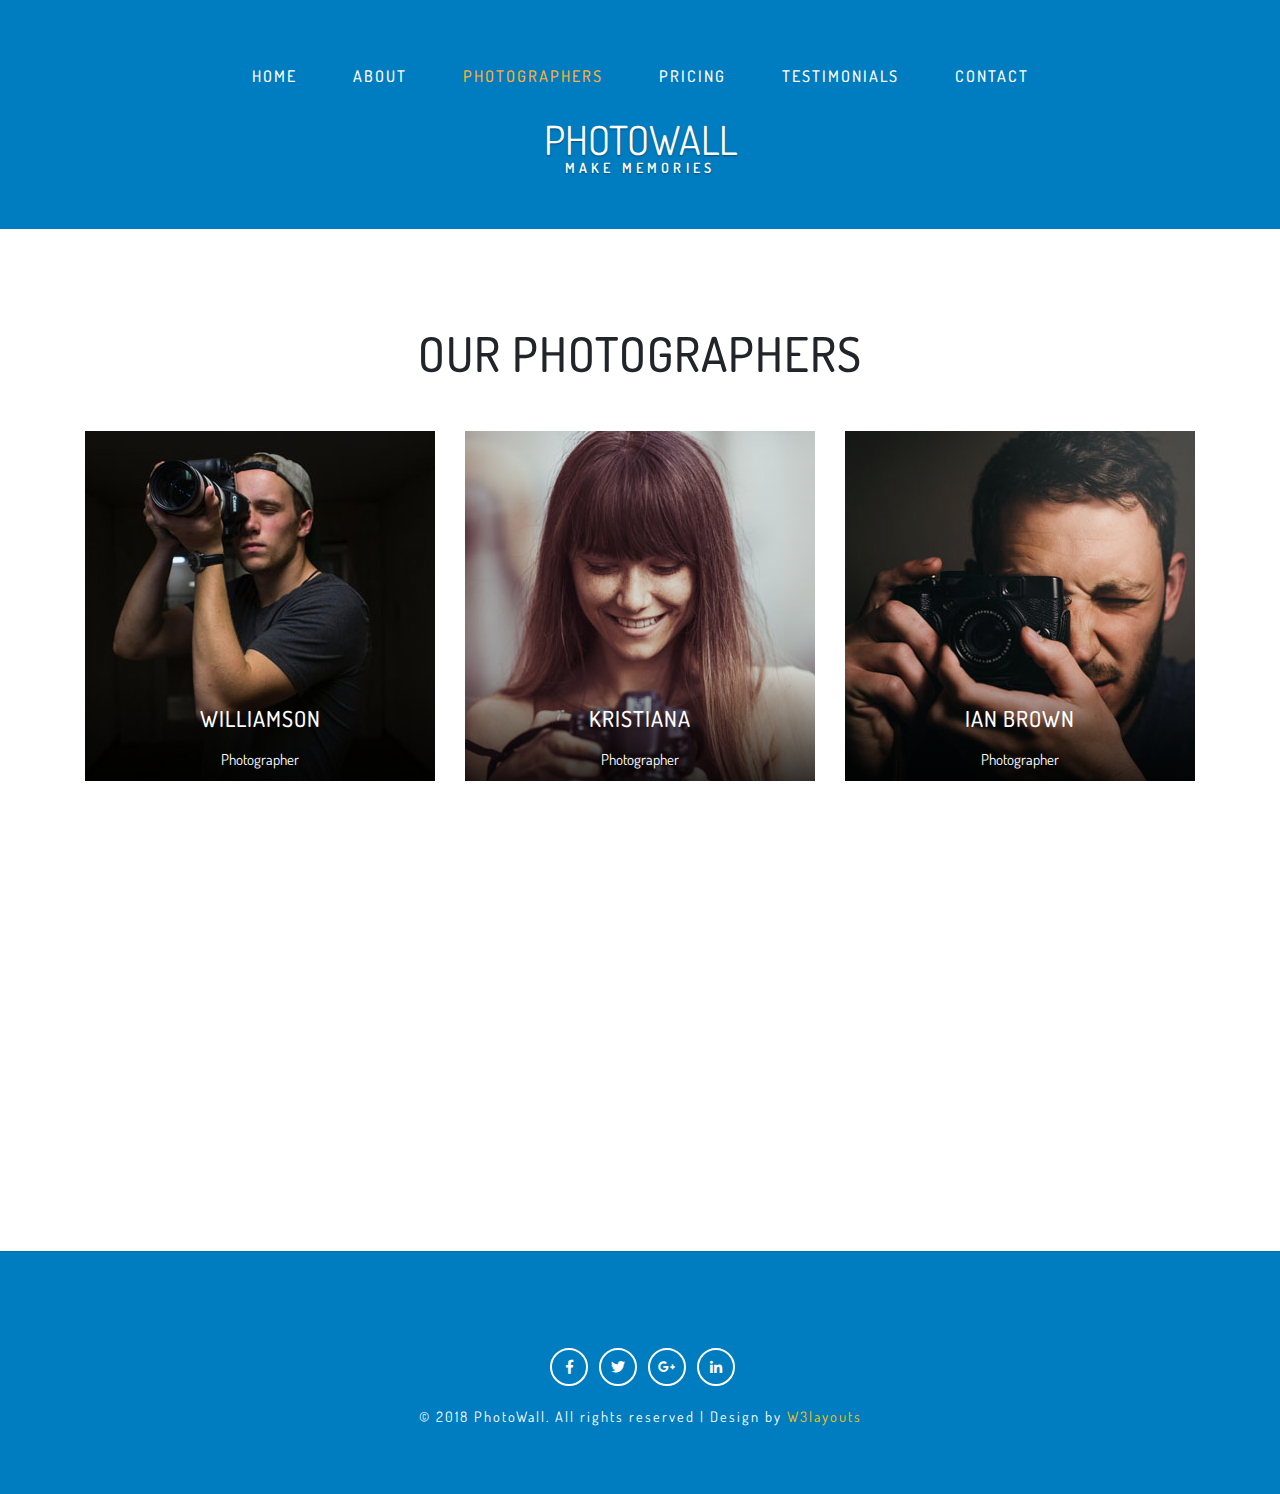
<file: templates/web1/team.html>
<!--
Author: W3layouts
Author URL: http://w3layouts.com
License: Creative Commons Attribution 3.0 Unported
License URL: http://creativecommons.org/licenses/by/3.0/
-->

<!DOCTYPE html>
<html lang="zxx">

<head>
    <title>Photowall Photo Gallery Category Bootstrap Responsive Template | Photographers :: W3layouts</title>
    <!-- Meta tag Keywords -->
    <meta name="viewport" content="width=device-width, initial-scale=1">
    <meta charset="UTF-8" />
    <meta name="keywords" content="Photowall Responsive web template, Bootstrap Web Templates, Flat Web Templates, Android Compatible web template, Smartphone Compatible web template, free webdesigns for Nokia, Samsung, LG, SonyEricsson, Motorola web design" />
    <script>
        addEventListener("load", function() {
            setTimeout(hideURLbar, 0);
        }, false);

        function hideURLbar() {
            window.scrollTo(0, 1);
        }
    </script>
    <!-- //Meta tag Keywords -->

    <!-- Custom-Files -->
    <link rel="stylesheet" href="css/bootstrap.css">
    <!-- Bootstrap-Core-CSS -->
    <link rel="stylesheet" href="css/lightbox.css">
    <!-- Banner-Slider-CSS -->
    <link rel="stylesheet" href="css/banner-style.css">
    <link rel="stylesheet" href="css/aos.css">
    <link href='css/aos-animation.css' rel='stylesheet prefetch' type="text/css" media="all" />
    <!-- owl carousel -->
    <link rel="stylesheet" href="css/style.css" type="text/css" media="all" />
    <!-- Style-CSS -->
    <link rel="stylesheet" href="css/fontawesome-all.css">
    <!-- Font-Awesome-Icons-CSS -->
    <link href="//fonts.googleapis.com/css?family=Dosis:200,300,400,500,600,700" rel="stylesheet">

</head>

<body>

    <section class="content-main-w3 inner-page" id="home">
        <!--/nav-->
        <div class="header_top_w3ls">
            <nav class="navbar navbar-expand-lg navbar-light bg-light">
                <button class="navbar-toggler navbar-toggler-right mx-auto" type="button" data-toggle="collapse" data-target="#navbarSupportedContent" aria-controls="navbarSupportedContent" aria-expanded="false" aria-label="Toggle navigation">
						<span class="navbar-toggler-icon"></span>
					</button>

                <div class="collapse navbar-collapse" id="navbarSupportedContent">
                    <ul class="navbar-nav mx-auto">
                        <li class="nav-item">
                            <a class="nav-link" href="index.html">Home
									<span class="sr-only">(current)</span>
								</a>
                        </li>
                        <li class="nav-item">
                            <a class="nav-link" href="about.html">About</a>
                        </li>
                        <li class="nav-item active">
                            <a class="nav-link" href="team.html">Photographers</a>
                        </li>
                        <li class="nav-item">
                            <a class="nav-link" href="pricing.html">Pricing</a>
                        </li>
                        <li class="nav-item">
                            <a class="nav-link" href="clients.html">Testimonials</a>
                        </li>
                        <li class="nav-item">
                            <a class="nav-link" href="contact.html">Contact</a>
                        </li>

                    </ul>
                </div>

            </nav>
            <div class="logo-wthree text-center">
                <a class="navbar-brand" href="index.html">
				 PhotoWall <span> Make Memories</span></a>
            </div>

        </div>

        <!--//nav-->
    </section>
    <!--/team-->
    <section class="team-main text-center py-5 py-3">
        <!------------------ Hover Effect Style : Demo - 16 --------------->
        <div class="container">
              <div class="inner-sec-w3ls py-lg-5 py-3">
           <h2 class="title-wthree text-center mb-lg-5 mb-3">Our Photographers</h2>
            <div class="row mt-lg-5 mt-3">
                <div class="col-md-4 col-sm-6 team-gd" data-aos="zoom-in">
                    <div class="box16">
                         <img src="images/team1.jpg" alt=" " class="img-fluid">
                        <div class="box-content">
                            <h3 class="title-wthree">Williamson</h3>
                            <span class="post">Photographer</span>
                            <ul class="social social_media_w3layouts text-center">


                                <li><a href="#" class="find_facebook"><i class="fab fa-facebook-f"></i></a></li>
                                <li><a href="#" class="find_twitter"><i class="fab fa-twitter"></i></a></li>
                                <li><a href="#" class="find_dribbble"><i class="fab fa-dribbble"></i></a></li>
                                <li><a href="#" class="find_rss"><i class="fas fa-rss"></i></a></li>

                            </ul>
                        </div>
                    </div>
                </div>
                <div class="col-md-4 col-sm-6 team-gd" data-aos="zoom-in">
                    <div class="box16">
                        <img src="images/team2.jpg" alt=" " class="img-fluid">
                        <div class="box-content">
                            <h3 class="title-wthree">Kristiana</h3>
                            <span class="post">Photographer</span>
                           <ul class="social social_media_w3layouts text-center">


                                <li><a href="#" class="find_facebook"><i class="fab fa-facebook-f"></i></a></li>
                                <li><a href="#" class="find_twitter"><i class="fab fa-twitter"></i></a></li>
                                <li><a href="#" class="find_dribbble"><i class="fab fa-dribbble"></i></a></li>
                                <li><a href="#" class="find_rss"><i class="fas fa-rss"></i></a></li>

                            </ul>
                        </div>
                    </div>
                </div>
                <div class="col-md-4 col-sm-6 team-gd" data-aos="zoom-in">
                    <div class="box16">
                         <img src="images/team3.jpg" alt=" " class="img-fluid">
                        <div class="box-content">
                            <h3 class="title-wthree"> Ian Brown</h3>
                            <span class="post">Photographer</span>
                           <ul class="social social_media_w3layouts text-center">


                                <li><a href="#" class="find_facebook"><i class="fab fa-facebook-f"></i></a></li>
                                <li><a href="#" class="find_twitter"><i class="fab fa-twitter"></i></a></li>
                                <li><a href="#" class="find_dribbble"><i class="fab fa-dribbble"></i></a></li>
                                <li><a href="#" class="find_rss"><i class="fas fa-rss"></i></a></li>

                            </ul>
                        </div>
                    </div>
                </div>
                 <div class="col-md-4 col-sm-6 mt-lg-4 team-gd" data-aos="zoom-in">
                    <div class="box16">
                         <img src="images/team4.jpg" alt=" " class="img-fluid">
                        <div class="box-content">
                            <h3 class="title-wthree">Pavi</h3>
                            <span class="post">Photographer</span>
                            <ul class="social social_media_w3layouts text-center">


                                <li><a href="#" class="find_facebook"><i class="fab fa-facebook-f"></i></a></li>
                                <li><a href="#" class="find_twitter"><i class="fab fa-twitter"></i></a></li>
                                <li><a href="#" class="find_dribbble"><i class="fab fa-dribbble"></i></a></li>
                                <li><a href="#" class="find_rss"><i class="fas fa-rss"></i></a></li>

                            </ul>
                        </div>
                    </div>
                </div>
                 <div class="col-md-4 col-sm-6 mt-lg-4 team-gd" data-aos="zoom-in">
                    <div class="box16">
                         <img src="images/team5.jpg" alt=" " class="img-fluid">
                        <div class="box-content">
                            <h3 class="title-wthree">Leslie Larsen</h3>
                            <span class="post">Photographer</span>
                            <ul class="social social_media_w3layouts text-center">


                                <li><a href="#" class="find_facebook"><i class="fab fa-facebook-f"></i></a></li>
                                <li><a href="#" class="find_twitter"><i class="fab fa-twitter"></i></a></li>
                                <li><a href="#" class="find_dribbble"><i class="fab fa-dribbble"></i></a></li>
                                <li><a href="#" class="find_rss"><i class="fas fa-rss"></i></a></li>

                            </ul>
                        </div>
                    </div>
                </div>
                 <div class="col-md-4 col-sm-6 mt-lg-4 team-gd" data-aos="zoom-in">
                    <div class="box16">
                         <img src="images/team6.jpg" alt=" " class="img-fluid">
                        <div class="box-content">
                            <h3 class="title-wthree">Natalie Bre</h3>
                            <span class="post">Photographer</span>
                            <ul class="social social_media_w3layouts text-center">


                                <li><a href="#" class="find_facebook"><i class="fab fa-facebook-f"></i></a></li>
                                <li><a href="#" class="find_twitter"><i class="fab fa-twitter"></i></a></li>
                                <li><a href="#" class="find_dribbble"><i class="fab fa-dribbble"></i></a></li>
                                <li><a href="#" class="find_rss"><i class="fas fa-rss"></i></a></li>

                            </ul>
                        </div>
                    </div>
                </div>
            </div>
        </div>
 </div>
    </section>
    <!--//team-->
    <!--/footer-->
     <footer class="pt-lg-5 inner-page-footer">
        <div class="social_media_w3layouts text-center">
           <ul class="social-icons justify-content-center mt-md-5 mt-3">
                                <li class="mr-1"><a href="#"><span class="fab fa-facebook-f"></span></a></li>
                                <li class="mx-1"><a href="#"><span class="fab fa-twitter"></span></a></li>
                                <li class="mx-1"><a href="#"><span class="fab fa-google-plus-g"></span></a></li>
                                <li class="mx-1"><a href="#"><span class="fab fa-linkedin-in"></span></a></li>
                            </ul>
            <p class="copy-right-w3ls my-3">© 2018 PhotoWall. All rights reserved | Design by <a href="http://w3layouts.com">W3layouts</a></p>
        </div>
    </footer>
    <!--//footer-->

    <script src="js/jquery-2.2.3.min.js"></script>
    <script src='js/aos.js'></script>
    <script>
        AOS.init({
            easing: 'ease-out-back',
            duration: 1000
        });
    </script>
     <!--/ start-smoth-scrolling -->
    <script src="js/move-top.js"></script>
    <script src="js/easing.js"></script>
    <script>
        jQuery(document).ready(function($) {
            $(".scroll").click(function(event) {
                event.preventDefault();
                $('html,body').animate({
                    scrollTop: $(this.hash).offset().top
                }, 900);
            });
        });
    </script>
    <script>
        $(document).ready(function() {
            /*
            						var defaults = {
            							  containerID: 'toTop', // fading element id
            							containerHoverID: 'toTopHover', // fading element hover id
            							scrollSpeed: 1200,
            							easingType: 'linear' 
            						 };
            						*/

            $().UItoTop({
                easingType: 'easeOutQuart'
            });

        });
    </script>
    <!--// end-smoth-scrolling -->

    <!-- //js -->

    <script src="js/bootstrap.js"></script>

</body>

</html>
</file>
<file: templates/web/css/style.css>
/*--
Author: W3layouts
Author URL: http://w3layouts.com
License: Creative Commons Attribution 3.0 Unported
License URL: http://creativecommons.org/licenses/by/3.0/
--*/
body{
	padding:0;
	margin:0;
	background:#fff;
	position:relative;
	font-family: 'Poppins', sans-serif;
}
body a{
    transition:0.5s all;
	-webkit-transition:0.5s all;
	-moz-transition:0.5s all;
	-o-transition:0.5s all;
	-ms-transition:0.5s all;
}
a:hover{
	text-decoration:none;
}
input[type="button"],input[type="submit"],.contact-form input[type="submit"]{
	transition:0.5s all;
	-webkit-transition:0.5s all;
	-moz-transition:0.5s all;
	-o-transition:0.5s all;
	-ms-transition:0.5s all;
}
h1,h2,h3,h4,h5,h6{
	margin:0;	
}	
p{
	margin:0;
}
ul{
	margin:0;
	padding:0;
}
label{
	margin:0;
}
img{
	width:100%;
}

/* header */
header {
    position: absolute;
    z-index: 9;
    width: 100%;
    /*background: rgba(0, 0, 0, 0.2); */
}
.buttons i {
    color: #fff;
    font-size: 15px;
	transition:0.5s all;
	-webkit-transition:0.5s all;
	-moz-transition:0.5s all;
	-o-transition:0.5s all;
	-ms-transition:0.5s all;
}
.buttons i:hover {
    color: #30c39e;
	transition:0.5s all;
	-webkit-transition:0.5s all;
	-moz-transition:0.5s all;
	-o-transition:0.5s all;
	-ms-transition:0.5s all;
}
header h1 {
    line-height: 0;
}
.navbar{
	padding: 1rem;
}
a.navbar-brand i.fas {
    font-size: 35px;
    color: #30c39e;
}

.navbar-light .navbar-brand {
    font-size: 2em;
    color: #fff;
    padding: 0;
    text-transform: uppercase;
    font-weight: 700;
    margin: 0;
    letter-spacing: 1px;
    text-shadow: 0 1px 2px rgba(0, 0, 0, 0.37);
	position: relative;
}
a.navbar-brand span {
    color: #eee;
    font-size: 17px;
    position: absolute;
    text-transform: capitalize;
    font-weight: normal;
     letter-spacing: 1px;
    left: 35%;
    bottom: -30%;
    text-shadow: 0 1px 2px rgba(0, 0, 0, 0.22);
}
.navbar-light .navbar-brand:hover, .navbar-light .navbar-brand:focus {
    color: #fff;
}
header h1 a span {
    color: #fff;
    display: block;
    font-size: 12px;
    letter-spacing: 5px;
    word-spacing: 5px;
}

.navbar-light .navbar-nav .nav-link {
    text-transform: capitalize;
    color: #fff;
    letter-spacing: 2px;
	font-size: 15px;
    border-bottom: 2px dotted transparent;
}
.dropdown-item{
    font-weight: 600;
    text-transform: capitalize;
    color: #333;
    letter-spacing: 2px;
    border-bottom: 2px dotted transparent;
}
.navbar-light .navbar-nav .nav-link:hover,
.navbar-light .navbar-nav .nav-link:focus,
.navbar-light .navbar-nav .show>.nav-link,
.navbar-light .navbar-nav .active>.nav-link,
.navbar-light .navbar-nav .nav-link.show,
.navbar-light .navbar-nav .nav-link.active ,.dropdown-item:hover{
    color: #30c39e;
    background: transparent;
    border-bottom: 2px dotted;
}
.dropdown-item.active, .dropdown-item:active {
    color: #30c39e;
    text-decoration: none;
    background-color: transparent;
    border-bottom: 2px dotted #30c39e;
}
.w3ls-btn,.w3ls-btn1:hover {
    letter-spacing: 1px;
    font-size: 15px;
    background: #30c39e;
    border-color: #30c39e;
}
.w3ls-btn:hover,.w3ls-btn1  {
    background: #333;
    border-color: #333;
    letter-spacing: 1px;
    font-size: 15px;
}
.buttons p {
    margin: 0;
    color: #fff;
    font-size: 16px;
    letter-spacing: 1px;
}
/*-- //header --*/


/*-- banner --*/
.bg1 {
    background: url(../images/1.jpg)no-repeat center;
    -webkit-background-size: cover;
    -moz-background-size: cover;
    -o-background-size: cover;
    -ms-background-size: cover;
    background-size: cover;
    height: 48vw;
}

.bg2 {
    background: url(../images/2.jpg)no-repeat center;
    -webkit-background-size: cover;
    -moz-background-size: cover;
    -o-background-size: cover;
    -ms-background-size: cover;
    background-size: cover;
    height: 48vw;
}

.bg3 {
    background: url(../images/3.jpg)no-repeat center;
    -webkit-background-size: cover;
    -moz-background-size: cover;
    -o-background-size: cover;
    -ms-background-size: cover;
    background-size: cover;
    height: 48vw;
}
.bg4 {
    background: url(../images/4.jpg)no-repeat center;
    -webkit-background-size: cover;
    -moz-background-size: cover;
    -o-background-size: cover;
    -ms-background-size: cover;
    background-size: cover;
    height: 48vw;
}
.banner-text {
    padding: 18vw 0 0;
    text-align: center;
}

/*-- text Slider --*/

#slider {
    box-shadow: none;
    -moz-box-shadow: none;
    -webkit-box-shadow: none;
    margin: 0 auto;
}

.rslides_tabs {
    list-style: none;
    padding: 0;
    background: rgba(0, 0, 0, .25);
    box-shadow: 0 0 1px rgba(255, 255, 255, .3), inset 0 0 5px rgba(0, 0, 0, 1.0);
    -moz-box-shadow: 0 0 1px rgba(255, 255, 255, .3), inset 0 0 5px rgba(0, 0, 0, 1.0);
    -webkit-box-shadow: 0 0 1px rgba(255, 255, 255, .3), inset 0 0 5px rgba(0, 0, 0, 1.0);
    font-size: 18px;
    list-style: none;
    margin: 0 auto 50px;
    max-width: 540px;
    padding: 10px 0;
    text-align: center;
    width: 100%;
}

.rslides_tabs li {
    display: inline;
    float: none;
    margin-right: 1px;
}

.rslides_tabs a {
    width: auto;
    line-height: 20px;
    padding: 9px 20px;
    height: auto;
    background: transparent;
    display: inline;
}

.rslides_tabs li:first-child {
    margin-left: 0;
}

.rslides_tabs .rslides_here a {
    background: rgba(255, 255, 255, .1);
    color: #fff;
    font-weight: bold;
}

.events {
    list-style: none;
}

.callbacks_container {
    position: relative;
}

.callbacks li {
    position: absolute;
    width: 100%;
    left: 0;
    top: 0;
}

.callbacks_tabs li {
    display: block;
    margin: 0.5em 0;
}

.callbacks_tabs a {
    height: 12px;
    width: 12px;
    display: inline-block;
    background: #fff;
    -webkit-border-radius: 50%;
    border-radius: 50%;
    -moz-border-radius: 50%;
    -ms-border-radius: 50%;
    -o-border-radius: 50%;
    position: relative;
    font-size: 0;
}

.callbacks_tabs a:after {
    content: "";
    position: absolute;
    width: 22px;
    height: 22px;
    border: 1px solid white;
    -webkit-border-radius: 50%;
    border-radius: 50%;
    -moz-border-radius: 50%;
    -ms-border-radius: 50%;
    -o-border-radius: 50%;
    top: -5px;
    left: -5px;
    -webkit-transform: scale(0);
    -moz-transform: scale(0);
    -o-transform: scale(0);
    transform: scale(0);
    -ms-transform: scale(0);
    -webkit-transition: .5s all;
    -moz-transition: .5s all;
    transition: .5s all;
}

.callbacks_here a:after {
    border-color: #fff;
    -webkit-transform: scale(1);
    -moz-transform: scale(1);
    -o-transform: scale(1);
    transform: scale(1);
    -ms-transform: scale(1);
}

/*
.callbacks_nav {
	position: absolute;
	-webkit-tap-highlight-color: rgba(0, 0, 0, 0);
	top: 78%;
	opacity: 0.7;
	z-index: 3;
	text-indent: -9999px;
	overflow: hidden;
	text-decoration: none;
	height: 34px;
	width: 34px;
	background: url("../images/left.png") no-repeat 0px 0px;
}
.callbacks_nav.prev {
	left: auto;
	background: url("../images/back.png") no-repeat 0px 0px;
	left: 18em;
}
.callbacks_nav.next {
	left: auto;
	background: url("../images/next.png") no-repeat 0px 0px;
	right: 18em;
}
.callbacks_nav:active {
	opacity: 1.0;
}
.callbacks2_nav:active {
	opacity: 1.0;
}*/

#slider-pager a {
    display: inline-block;
}

#slider-pager span {
    float: left;
}

#slider-pager span {
    width: 100px;
    height: 15px;
    background: #fff;
    display: inline-block;
    border-radius: 30em;
    opacity: 0.6;
}

#slider-pager .rslides_here a {
    background: #FFF;
    border-radius: 30em;
    opacity: 1;
}

#slider-pager a {
    padding: 0;
}

#slider-pager li {
    display: inline-block;
}

.rslides {
    position: relative;
    list-style: none;
    overflow: hidden;
    padding: 0;
    margin: 0;
    width: 100%;
}

.rslides li {
    -webkit-backface-visibility: hidden;
    position: absolute;
    display: none;
    left: 0%;
    top: 0;
    width: 100%;
}

.rslides li {
    position: relative;
    display: block;
    float: none;
}

.rslides img {
    height: auto;
    border: 0;
}

.callbacks_tabs li {
    display: inline-block;
}

.callbacks li {
    position: absolute;
    width: 100%;
    left: 0;
    top: 0;
}

.callbacks_tabs li {
    display: inline-block;
    margin: 0 0.5em;
}

.callbacks_tabs a {
    height: 12px;
    width: 12px;
    display: inline-block;
    background: #fff;
    -webkit-border-radius: 50%;
    border-radius: 50%;
    -moz-border-radius: 50%;
    -ms-border-radius: 50%;
    -o-border-radius: 50%;
    position: relative;
    font-size: 0;
}

.callbacks_tabs a:after {
    content: "";
    position: absolute;
    width: 22px;
    height: 22px;
    border: 2px solid #fff;
    -webkit-border-radius: 50%;
    border-radius: 50%;
    -moz-border-radius: 50%;
    -ms-border-radius: 50%;
    -o-border-radius: 50%;
    top: -5px;
    left: -5px;
    -webkit-transform: scale(0);
    -moz-transform: scale(0);
    -o-transform: scale(0);
    transform: scale(0);
    -ms-transform: scale(0);
    -webkit-transition: .5s all;
    -moz-transition: .5s all;
    transition: .5s all;
}

.callbacks_here a:after {
    border-color: #fff;
    -webkit-transform: scale(1);
    -moz-transform: scale(1);
    -o-transform: scale(1);
    transform: scale(1);
    -ms-transform: scale(1);
}

p.sub-para {
    font-size: 18px;
    color: #fff;
    letter-spacing: 2px;
    font-weight: 300;
}

.callbacks_tabs {
    list-style: none;
    position: absolute;
    left: 46.5%;
    bottom: 20px;
    z-index: 2;
    border-radius: 5px;
}

.slider-top span {
    font-weight: 600;
}

.home h3 {
    font-size: 2em;
    color: #ffffff;
    letter-spacing: 2px;
    font-weight: 400;
    line-height: 1.15em;
}

.slider-info p {
    color: #e8e8e8;
    font-size: 16px;
    letter-spacing: 3px;
    margin-top: 1em;
    text-transform: capitalize;
}

.slider-info a {
    color: #fff;
    font-size: 16px;
	display: inline-block;
    background: #30c39e;
    border: 2px solid #30c39e;
    padding: 12px 35px;
    letter-spacing: 2px;
    border-radius: 35px;
    -webkit-border-radius: 35px;
    -moz-border-radius: 35px;
    -ms-border-radius: 35px;
    -o-border-radius: 35px;
}
.slider-info a:hover {
    border: 2px solid #30c39e;
    background: none;
}

/* //text slider */

.bs-slider-overlay {
    position: absolute;
    top: 0;
    left: 0;
    width: 100%;
    height: 100%; 
    background: rgba(0, 0, 0, 0.3);
}
.bs-slider-overlay1 {
    width: 100%;
    height: 100%; 
	background: url(../images/dott.png)repeat 0px 0px;
    background-size: 2px;
    -webkit-background-size: 2px;
    -moz-background-size: 2px;
    -o-background-size: 2px;
    -ms-background-size: 2px;
}
h4.agile-title,h1.agile-title,h2.agile-title {
    letter-spacing: 5px;
    line-height: 1.4em;
    text-shadow: 0 1px 2px rgba(0, 0, 0, 0.37);
    font-size: 3.5em;
    font-weight: 700;
	color: #fff;
}
h5.tag {
    display: block;
    font-weight: 600;
    color: #fff;
    font-size: 14px;
    line-height: 20px;
    text-transform: uppercase;
    letter-spacing: 4.2px;
}
/*-- //banner --*/

/*-- modal --*/
.modal-body {
    font-size: 15px;
    line-height: 28px;
    color: #2a2a2a;
}
.modal-title {
    font-size: 28px !important;
     font-weight: 700;
    padding: 0 !important;
    letter-spacing: 2px;
    color: #333;
}
.modal-title span{
    color: #dc3545;
}
/*-- //modal --*/

/*-- welcome --*/
.welcome {
    background: #30c39e;
}
.welcome h3.heading {
    color: #eee;
}
.welcome p {
    font-size: 17px;
    line-height: 30px;
    color: #eee;
    letter-spacing: .2px;
    text-transform: capitalize;
}
.welcome a {
    color: #eee;
    font-size: 16px;
    display: inline-block;
    background: none;
    border: 2px solid;
    padding: 12px 30px;
    letter-spacing: 1px;
    margin-top: 10px;
    border-radius: 35px;
    -webkit-border-radius: 35px;
    -moz-border-radius: 35px;
    -ms-border-radius: 35px;
    -o-border-radius: 35px;
}
.welcome a:hover {
    background: #eee;
	color:#30c39e;
    border: 2px solid #eee;
}
/*-- //welcome --*/

/*-- section --*/
.section_grids p {
    line-height: 30px;
    font-size: 16px;
    color: #333;
}
.section_grids h3 {
    font-size: 30px;
    text-transform: uppercase;
    font-weight: 700;
    letter-spacing: 1px;
     line-height: 42px;
}
.section_grids a {
    color: #212529;
    font-size: 16px;
    display: inline-block;
    background: none;
    border: 2px solid;
    padding: 12px 30px;
    letter-spacing: 1px;
    margin-top: 10px;
    border-radius: 35px;
    -webkit-border-radius: 35px;
    -moz-border-radius: 35px;
    -ms-border-radius: 35px;
    -o-border-radius: 35px;
}
.section_grids a:hover {
	color: #fff;
    background: #30c39e;
    border: 2px solid #30c39e;
}
.img img {
    margin-top: -70px;
}


/*-- //section --*/

/*-- Services --*/
h1.heading,h3.heading {
    font-size: 50px;
    color: #333;
    letter-spacing: 0px;
    font-weight: 600;
}
.service-grids p {
    font-size: 16px;
    line-height: 28px;
    color: #777;
    font-weight: 300;
    letter-spacing: 1px;
    margin: .5em 0 1em;
}
.service-grids h3 {
    text-transform: uppercase;
    letter-spacing: 1px;
    color: #30c39e;
    font-size: 23px;
}
.service-grids span {
    font-size: 70px;
    font-weight: 900;
    color: #555;
    opacity: .1;
    position: absolute;
    top: 20%;
}
.service-grids h3 i {
    background: #30c39e;
    border: 5px solid #2cab8b;
    color: #fff;
    width: 55px;
    text-align: center;
    height: 55px;
    line-height: 46px;
    border-radius: 50%;
    font-size: 21px;
    margin-right: 5px;
    transition: 0.5s ease;
	-webkit-transition: 0.5s ease;
	-moz-transition: 0.5s ease;
	-ms-transition: 0.5s ease;
	-o-transition: 0.5s ease;
}
.service-grids h3 i:hover {
    background: #2cab8b;
    border: 5px solid #30c39e;
    transition: 0.5s ease;
	-webkit-transition: 0.5s ease;
	-moz-transition: 0.5s ease;
	-ms-transition: 0.5s ease;
	-o-transition: 0.5s ease;
}
ul.photography_list li {
    list-style-type: none;
    line-height: 40px;
    letter-spacing: 0.5px;
    font-size: 17px;
	color: #333;
    transition: 0.5s ease;
	-webkit-transition: 0.5s ease;
	-moz-transition: 0.5s ease;
	-ms-transition: 0.5s ease;
	-o-transition: 0.5s ease;
}
ul.photography_list li:hover {
    margin-left: 10px;
    transition: 0.5s ease;
	-webkit-transition: 0.5s ease;
	-moz-transition: 0.5s ease;
	-ms-transition: 0.5s ease;
	-o-transition: 0.5s ease;
}
.grid1{
	position: relative;
}
/*-- //Services --*/

/*-- book --*/
.book {
    background: url(../images/book.jpg) no-repeat center;
    background-size: cover;
}
.book .layer ,.stats .layer{
    background: rgba(0, 0, 0, 0.5);
}
.book h3 {
    font-size: 40px;
    text-transform: capitalize;
    color: #fff;
    font-weight: 700;
    letter-spacing: 1px;
}
.book p {
    color: #eee;
    letter-spacing: 1px;
    font-size: 16px;
    width: 70%;
    margin: auto;
    line-height: 30px;
}
.book a {
    color: #fff;
    font-size: 16px;
    display: inline-block;
    border: 2px solid;
    padding: 12px 30px;
    letter-spacing: 1px;
    margin-top: 30px;
    border-radius: 35px;
    -webkit-border-radius: 35px;
    -moz-border-radius: 35px;
    -ms-border-radius: 35px;
    -o-border-radius: 35px;
}
.book a:hover {
    color: #30c39e;
    border: 2px solid #fff;
	background: #fff;
}
/*-- //book --*/

/*-- footer --*/
footer {
    background: #292929;
}
.footer_left p {
    font-size: 16px;
    line-height: 28px;
    color: #8a8a8a;
    letter-spacing: 1px;
    margin-top: 1.5em;
}
.footer_grids h3 {
    font-size: 25px;
    color: #eee;
    letter-spacing: 1px;
}
a.footer-logo {
    font-size: 35px;
    font-weight: 700;
    text-transform: uppercase;
    color: #fff;
    position: relative;
}
a.footer-logo span {
    color: #eee;
    font-size: 17px;
    position: absolute;
    text-transform: capitalize;
    font-weight: normal;
     letter-spacing: 1px;
    left: 35%;
    bottom: -30%;
    text-shadow: 0 1px 2px rgba(255, 255, 255, 0.22);
}
.footer_right p,.footer_right p a {
    font-size: 16px;
    line-height: 28px;
    margin-bottom: .5em;
    color: #8a8a8a;
}
.footer_right p a:hover {
    color: #eee;
}
.footer_middle ul li {
    display: inline-block;
    color: #8a8a8a;
    font-size: 16px;
    line-height: 28px;
}
.footer_middle ul li span {
    display: block;
    font-size: 14px;
}
.footer_middle ul li a {
    text-decoration: underline;
	color: #666;
}
.footer_middle ul li a:hover {
    text-decoration: none;
	color: #eee;
}
.copyright p {
    color: #8a8a8a;
    letter-spacing: 1px;
    font-size: 16px;
}
.copyright p  a{
	color: #ccc;
}
.copyright p  a:hover{
	color: #fff;
}
/*-- //footer --*/


/*-- about page --*/
.inner-banner {
    background: url(../images/1.jpg) no-repeat 0px 0px;
    background-size: cover;
    min-height: 300px;
}
/*-- about section --*/
.about p.top {
    margin: 0;
    background: #30c39e;
    font-weight: normal;
    color: #eee;
    padding: 2px 15px;
    font-size: 17px;
    letter-spacing: 1px;
    display: inline-block;
}
.about h4 {
    font-size: 30px;
    margin: .5em 0;
    letter-spacing: 1px;
    color: #333;
}
.about p {
    font-size: 16px;
    line-height: 28px;
    color: #777;
    font-weight: 300;
    letter-spacing: 1px;
}
.about a {
    color: #212529;
    font-size: 16px;
    display: inline-block;
    background: none;
    border: 2px solid;
    padding: 12px 30px;
    letter-spacing: 1px;
    margin-top: 10px;
    border-radius: 35px;
    -webkit-border-radius: 35px;
    -moz-border-radius: 35px;
    -ms-border-radius: 35px;
    -o-border-radius: 35px;
}
.about a:hover {
	color: #fff;
    background: #30c39e;
    border: 2px solid #30c39e;
}
/*-- //about section --*/
/*-- stats --*/
.stats {
    background: url(../images/2.jpg) no-repeat 0px 0px;
    background-size: cover;
}
.stats h3.heading{
	color: #eee;
}
.w3layouts_stats_left {
    padding: 0;
    text-align: center;
     position: relative;
     background: rgba(0, 0, 0, 0.4);
    transition: 0.5s ease;
	-webkit-transition: 0.5s ease;
	-moz-transition: 0.5s ease;
	-ms-transition: 0.5s ease;
	-o-transition: 0.5s ease;
}
.w3layouts_stats_left:hover {
     background: none;
    transition: 0.5s ease;
	-webkit-transition: 0.5s ease;
	-moz-transition: 0.5s ease;
	-ms-transition: 0.5s ease;
	-o-transition: 0.5s ease;
}
.w3layouts_stats_left:before {
    position: absolute;
    content: '';
    width: 40px;
    height: 40px;
    border-left: 2px solid #eee;
    border-top: 2px solid #eee;
    top: 0%;
    left: 0%;
}
.w3layouts_stats_left:after {
    position: absolute;
    content: '';
    width: 40px;
    height: 40px;
    border-right: 2px solid #eee;
    border-bottom: 2px solid #eee;
    right: 0%;
    bottom: 0%;
}
.w3layouts_stats_left p {
    font-size: 3em;
    font-weight: 700;
    letter-spacing: 2px;
     margin: .2em 0;
    color: #30c39e;
}
.w3layouts_stats_left i {
    font-size: 30px;
    color: #eee;
}
.w3layouts_stats_left h3 {
    font-size: 18px;
    color: #eee;
    letter-spacing: 1px;
}

section.stats h4 {
    font-size: 40px;
    width: 65%;
    text-align: center;
	line-height: 1.2em;
    margin: 0 auto;
    color: #2c363e;
    text-shadow: 0 1px 2px rgba(0, 0, 0, 0.37);
}
p.stap {
    font-size: 15px;
    color: #777;
    margin: 1em 0 5em;
    text-align: center;
}
/*-- //stats --*/

/*-- team --*/
.team-grid img {
    width: 100%;
}
.team-img {
    position: relative;
}
.team-img:hover .overlay {
    cursor: pointer;
    opacity: 1;
    filter: alpha(opacity=100);
    -webkit-transform: rotateY(0deg) scale(1,1);
    -moz-transform: rotateY(0deg) scale(1,1);
    -ms-transform: rotateY(0deg) scale(1,1);
    -o-transform: rotateY(0deg) scale(1,1);
    transform: rotateY(0deg) scale(1,1);
}
.team-img .overlay {
    padding: 9em 0.5em;
    line-height: 24px;
}
.overlay {
    background: rgba(48, 195, 158, 0.7);
    text-align: center;
    position: absolute;
    left: 0;
    top: 0;
    width: 100%;
    height: 100%;
    color: #fff;
    opacity: 0;
    filter: alpha(opacity=0);
    -webkit-transition: all 450ms ease-out 0s;
    -moz-transition: all 450ms ease-out 0s;
    -o-transition: all 450ms ease-out 0s;
    transition: all 450ms ease-out 0s;
    -webkit-transform: rotateY(180deg) scale(0.5,0.5);
    -moz-transform: rotateY(180deg) scale(0.5,0.5);
    -ms-transform: rotateY(180deg) scale(0.5,0.5);
    -o-transform: rotateY(180deg) scale(0.5,0.5);
    transform: rotateY(180deg) scale(0.5,0.5);
}
.team-grid h4 {
    font-size: 24px;
    color: #30c39e;
    letter-spacing: 1px;
    text-transform: uppercase;
}
.team-grid  p {
    color: #777;
}
.overlay p {
    color: #fff;
    letter-spacing: 1px;
}
.w3l-social {
    margin: 1em 0 0 0;
}
.w3l-social ul{
	padding:0;
	margin:0;
}
.w3l-social ul li{
	display:inline-block;
}
.w3l-social ul li a {
    color: #333;
    text-align: center;
    display: inline-block;
}
i.fa.fa-twitter {
    margin: 0 .3em;
}
.w3l-social ul li a i.fab.fa-facebook-f,.w3l-social ul li a i.fab.fa-twitter,.w3l-social ul li a i.fab.fa-google-plus{
	height: 40px;
    width: 40px;
	font-size: 13px;
    background: #FFFFFF;
    line-height: 40px;
    color: #30c39e;
    border-radius: 50%;
    -webkit-border-radius: 50%;
    -moz-border-radius: 50%;
    -o-border-radius: 50%;
    -ms-border-radius: 50%;
    transition: 0.5s all;
    -webkit-transition: 0.5s all;
    -moz-transition: 0.5s all;
    -o-transition: 0.5s all;
    -ms-transition: 0.5s all;
}
.w3l-social ul li a i.fab.fa-facebook-f:hover {
	background: #3b5998;
	color: #FFFFFF;
}
.w3l-social ul li a i.fab.fa-twitter:hover{
	background: #1da1f2;
	color: #FFFFFF;
}
.w3l-social ul li a i.fab.fa-google-plus:hover{
	background: #dd4b39;
	color: #FFFFFF;
}
/*-- //team --*/

/*-- about page --*/

/*-- services page --*/
.icon i {
    font-size: 60px;
    margin-bottom: 20px;
    color: #30c39e;
}

/*-- testimonials --*/
.feedback-top p {
    color: #666;
    font-size: 15px;
    margin: 0;
    line-height: 30px;
    letter-spacing: .5px;
    float: left;
    width: 90%;
}
.feedback-top i.fas.fa-quote-right {
    font-size: 30px;
    color: #999;
    float: left;
    width: 10%;
    margin-top: 5px;
}
.feedback-top h4 {
    text-transform: uppercase;
    letter-spacing: 2px;
    color: #30c39e;
    font-size: 23px;
    margin-bottom: 15px;
}
.feedback-img {
    width: 15%;
    float: left;
}

.feedback-grids {
	margin: 1em 0 0;
}

.feedback-img img {
    width: 100%;
    border-radius: 50%;
}

.feedback-info {
	margin: 0 1em !important;
}

.feedback-img-info {
    float: left;
    margin-left: 2em;
    margin-top: 1em;
}

.feedback-img-info h5 {
	color: #333;
	font-size: 18px;
	letter-spacing: 1px;
	font-weight: 600;
}
.feedback-img-info p {
    font-size: 14px;
    color: #666;
    letter-spacing: 1px;
    margin-top: .5em;
}
/*-- //testimonials --*/

/*-- pricing --*/
.pricing-grid1 {
    border: 1px solid #eee;
    background: #fff;
	position: relative;
    transition: 0.5s ease;
	-webkit-transition: 0.5s ease;
	-moz-transition: 0.5s ease;
	-ms-transition: 0.5s ease;
	-o-transition: 0.5s ease;
}

.pricing-grid1:hover {
    background: #30c39e;
    transition: 0.5s ease;
	-webkit-transition: 0.5s ease;
	-moz-transition: 0.5s ease;
	-ms-transition: 0.5s ease;
	-o-transition: 0.5s ease;
}
.pricing-grid1:after {
    position: absolute;
    content: '';
    width: 40px;
    height: 40px;
    border-right: 2px solid #888;
    border-bottom: 2px solid #888;
    right: 0%;
    bottom: 0%;
}
.pricing-grid1:before {
    position: absolute;
    content: '';
    width: 40px;
    height: 40px;
    border-left: 2px solid #888;
    border-top: 2px solid #888;
    top: 0%;
    left: 0%;
}
.pricing-grid1 p {
    font-size: 17px;
    line-height: 30px;
    color: #888;
     padding: 10px;
    letter-spacing: .2px;
}
.pricing-grid1 h3 {
    margin: 0;
    background: #30c39e;
    font-weight: normal;
    color: #eee;
    padding: 2px 15px;
    font-size: 17px;
    letter-spacing: 1px;
    display: table;
}
.pricing-grid1 a {
      color: #212529;
    font-size: 15px;
    display: inline-block;
    background: none;
    border: 2px solid;
    padding: 12px 30px;
    letter-spacing: 1px;
    border-radius: 35px;
    -webkit-border-radius: 35px;
    -moz-border-radius: 35px;
    -ms-border-radius: 35px;
    -o-border-radius: 35px;
}
.pricing-grid1 a:hover {
    color: #fff;
    border: 2px solid #fff;
}
.pricing-grid1 i.fas.fa-camera-retro,.pricing-grid1 i.fas.fa-film,.pricing-grid1 i.fas.fa-video {
    font-size: 30px;
    margin-bottom: 1em;
}
.pricing-grid1:hover.pricing-grid1 h3 {
    background: #fff;
}
.pricing-grid1:hover.pricing-grid1 p {
    color: #eee;
}
.pricing-grid1:hover.pricing-grid1 h3 {
	color: #333;
}
/*-- //pricing --*/

/*-- //services page --*/

/*-- booking --*/
.booking input[type="text"],.booking input[type="email"],.booking select,.booking textarea {
    display: block;
    width: 100%;
    min-height: 70px;
    padding: 11px 0;
    outline: none;
    font-size: 16px;
    font-weight: 400;
    line-height: 27px;
    color: #777;
    background-color: transparent;
	text-transform: capitalize;
    background-image: none;
    border-radius: 0;
    -webkit-appearance: none;
    transition: .3s ease-in-out;
    border: 0;
    border-bottom: 1px solid #ccc;
}
.booking input[type="submit"] {
    color: #212529;
    font-size: 16px;
    display: inline-block;
    background: none;
    border: 2px solid;
    padding: 12px 30px;
    letter-spacing: 1px;
    margin-top: 30px;
    border-radius: 35px;
    -webkit-border-radius: 35px;
    -moz-border-radius: 35px;
    -ms-border-radius: 35px;
    -o-border-radius: 35px;
	cursor: pointer;
}
.booking input[type="submit"]:hover {
    color: #fff;
    background: #30c39e;
	border: 2px solid #30c39e;
}
.booking p {
    margin: 0;
    font-size: 16px;
    line-height: 30px;
    margin-bottom: 2em;
    color: #555;
    letter-spacing: .5px;
}

/*-- Special --*/

.projects-info {
    text-align: center;
}

.projects-info p {
    color: #999999;
    font-size: .9em;
    margin: 1em auto 0;
    width: 40%;
}

#owl-demo .item {
    text-align: center;
}

.projects-agile-grid-info {
    position: relative;
    overflow: hidden;
}

.projects-agile-grid-info img {
    width: 100%;
}
.item{
	padding: 0 5px;
}
/*--flexisel--*/

#flexiselDemo1 {
    display: none;
}

.nbs-flexisel-container {
    position: relative;
    max-width: 100%;
}

.nbs-flexisel-ul {
    position: relative;
    width: 9999px;
    margin: 0px;
    padding: 0px;
    list-style-type: none;
}

.nbs-flexisel-inner {
    overflow: hidden;
    margin: 0px auto;
}

.nbs-flexisel-item {
    float: left;
    margin: 0;
    padding: 0px;
    position: relative;
    line-height: 35px;
}

.nbs-flexisel-item>img {
    cursor: pointer;
    position: relative;
}

/*---- Nav ---*/

.nbs-flexisel-nav-left,
.nbs-flexisel-nav-right {
    width: 34px;
    height: 34px;
    position: absolute;
    cursor: pointer;
    z-index: 100;
    background: url(../images/left.png) no-repeat 2px 1px;
    top: 45% !important;
    border-radius: 5px;
    -webkit-border-radius: 5px;
    -o-border-radius: 5px;
    -ms-border-radius: 5px;
    -moz-border-radius: 5px;
}

.nbs-flexisel-nav-left {
    left: -5%;
}

.nbs-flexisel-nav-right {
    right: -5%;
    background: url(../images/right.png) no-repeat 2px 1px;
}

/*--//flexisel--*/
/*-- //booking --*/

/*-- Portfolio page-- */
.column {
	margin: 15px 15px 0;
	padding: 0;
}
.column:last-child {
	padding-bottom: 60px;
}
.column::after {
	content: '';
	clear: both;
	display: block;
}
.column div {
	position: relative;
	float: left;
	width: 300px;
	height: 200px;
	margin: 0 0 0 25px;
	padding: 0;
}
.column div:first-child {
	margin-left: 0;
}
.column div span {
	position: absolute;
	bottom: -20px;
	left: 0;
	z-index: -1;
	display: block;
	width: 300px;
	margin: 0;
	padding: 0;
	color: #444;
	font-size: 18px;
	text-decoration: none;
	text-align: center;
	-webkit-transition: .3s ease-in-out;
	transition: .3s ease-in-out;
	opacity: 0;
}
figure {
	width:100%;
	height:auto;
	margin: 0;
	padding: 3px;
	background: #fff;
	overflow: hidden;
}
figure:hover+span {
	bottom: -36px;
	opacity: 1;
}
/* Gray Scale */
.hover08 figure img {	
	-webkit-filter: grayscale(100%);
	-moz-filter: grayscale(100%);
	-ms-filter: grayscale(100%);
	-o-filter: grayscale(100%);
	filter: grayscale(100%);
	-ms-transition:.3s ease-in-out;
	-moz-transition:.3s ease-in-out;
   -webkit-transition:.3s ease-in-out;
	transition: .3s ease-in-out;
}
.hover08 figure:hover img {
	-webkit-filter: grayscale(0);
	-moz-filter: grayscale(0);
	-o-filter: grayscale(0);
	-ms-filter: grayscale(0);
	filter: grayscale(0);
}

/*--//Portfolio page-- */

/*-- contact page--*/
.contact textarea{
	height:150px;
}
.map iframe {
    width: 100%;
    border: none;
    height: 350px;
}
.map{
	position: relative;
}
.location {
    position: absolute;
    top: 30%;
    width: 20%;
    left: 40%;
    text-align: center;
}
.location p {
    font-size: 16px;
    background: #30c39e;
    padding: 15px;
     color: #fff;
}
.location:after {
    content: '';
    position: absolute;
    top: 100%;
    left: 14%;
    width: 0;
    height: 0;
    border-top: 18px solid #30c39e;
    border-right: 12px solid transparent;
    border-left: 12px solid transparent;
    transform: rotate(0deg);
}
/*-- //contact page--*/

/*-- to-top --*/
#toTop {
	display: none;
	text-decoration: none;
	position: fixed;
	bottom: 20px;
	right: 2%;
	overflow: hidden;
	z-index: 999; 
	width: 40px;
	height: 40px;
	border: none;
	text-indent: 100%;
	background: url(../images/arr.png) no-repeat 0px 0px;
}
#toTopHover {
	width: 40px;
	height: 40px;
	display: block;
	overflow: hidden;
	float: right;
	opacity: 0;
	-moz-opacity: 0;
	filter: alpha(opacity=0);
}
/*-- //to-top --*/

/*-- Responsive Design --*/
@media(max-width:1400px) {
	h4.agile-title, h1.agile-title, h2.agile-title {
		font-size: 3em;
	}
}
@media(max-width:1280px) {
	.bg1,.bg2,.bg3,.bg4 {
		height: 54vw;
	}
	.callbacks_tabs {
		left: 45%;
	}
}
@media(max-width:1080px) {
	.section_grids h3 {
		font-size: 28px;
	}
	.img img {
		margin-top: 0px;
	}
	.about h4 {
		font-size: 26px;
	}
	.team-grid h4 {
		font-size: 22px;
	}
	.feedback-top h4 {
		letter-spacing: 1px;
		font-size: 21px;
	}
	.inner-banner {
		min-height: 250px;
	}
	.location {
		width: 25%;
	}
	h1.heading, h3.heading {
		font-size: 45px;
	}
	.book p {
		width: 80%;
	}
	.pricing-grid1 p {
		padding: 5px;
	}
}
@media(max-width:1024px) {
	.nbs-flexisel-nav-right{
		right:-4%;
	}
	.nbs-flexisel-nav-left{
		left:-4%;
	}
}
@media(max-width:991px) {
	h4.agile-title, h1.agile-title, h2.agile-title {
		font-size: 2.5em;
		letter-spacing: 3px;
	}
	.navbar-light .navbar-toggler {
		border-color: #30c39e;
		background: #30c39e;
		border-radius: 0px;
	}
	.navbar-collapse {
		background: #333;
	}
	ul.navbar-nav.mx-auto.text-center {
		width: 30%;
		margin: auto;
	}
	.buttons {
		text-align: center;
	}
	.navbar-collapse {
		background: #333;
		padding: 2em 0;
	}
	.dropdown-menu {
		padding: 0px;
		margin: 0;
		border: none;
		border-radius: 0;
		background: none;
		min-width: auto;
	}
	.dropdown-item {
		font-weight: normal;
		color: #eee;
		text-align: center;
		padding: 0.5rem 1rem;
	}
	.callbacks_tabs {
		left: 44%;
	}
	.feedback-top i.fas.fa-quote-right {
		font-size: 20px;
	}
}
@media(max-width:800px) {
	.bg1,.bg2,.bg3,.bg4 {
		height: 60vw;
	}
	.footer_grids h3 {
		font-size: 23px;
	}
	.inner-banner {
		min-height: 215px;
	}
}
@media(max-width:736px) {
	h4.agile-title, h1.agile-title, h2.agile-title {
		font-size: 2em;
		letter-spacing: 2px;
	}
	.callbacks_tabs {
		left: 42%;
	}
	.book p {
		width: 100%;
		font-size: 15px;
	}
	.book h3 {
		font-size: 35px;
	}
	.welcome p {
		font-size: 16px;
	}
	.nbs-flexisel-nav-right{
		right:-7%;
	}
	.nbs-flexisel-nav-left{
		left:-7%;
	}
	.location {
		width: 40%;
		left: 30%;
	}
	.map iframe {
		height: 300px;
	}
}
@media(max-width:667px) {
	h1.heading, h3.heading {
		font-size: 40px;
	}	
}
@media(max-width:640px) {
	ul.navbar-nav.mx-auto.text-center {
		width: 35%;
	}
}
@media(max-width:600px) {
	.bg1,.bg2,.bg3,.bg4 {
		height: 70vw;
	}
	.banner-text {
		padding: 20vw 0 0;
	}
}
@media(max-width:568px) {
	ul.navbar-nav.mx-auto.text-center {
		width: 38%;
	}
	.navbar {
		padding: 1rem 0;
	}
	.team-grid {
		padding: 0 5em;
	}
	.sreen-gallery-cursual{
		padding: 0 2em;
	}
}
@media(max-width:480px) {
	.bg1,.bg2,.bg3,.bg4 {
		height: 85vw;
	}
	.banner-text {
		padding: 26vw 0 0;
	}
	h4.agile-title, h1.agile-title, h2.agile-title {
		font-size: 1.8em;
		letter-spacing: 1px;
	}
	.callbacks_tabs {
		left: 38%;
	}
	h1.heading, h3.heading {
		font-size: 35px;
	}
	.w3layouts_stats_left p {
		font-size: 2.5em;
	}
	.w3layouts_stats_left h3 {
		font-size: 16px;
	}
	.sreen-gallery-cursual{
		padding: 0 1em;
	}
	.location {
		width: 50%;
		left: 25%;
	}
}
@media(max-width:414px) {
	.bg1,.bg2,.bg3,.bg4 {
		height: 95vw;
	}
	.slider-info a {
		font-size: 14px;
		padding: 10px 30px;
	}
	h4.agile-title, h1.agile-title, h2.agile-title {
		font-size: 1.6em;
		letter-spacing: 0px;
	}
	.banner-text {
		padding: 33vw 0 0;
	}
	.service-grids h3 {
		font-size: 20px;
	}
	.book h3 {
		font-size: 30px;
		letter-spacing: 0;
	}
	.book a,.section_grids a,.welcome a,.booking input[type="submit"] {
		font-size: 14px;
		padding: 10px 25px;
	}
	.section_grids h3 {
		font-size: 22px;
		line-height: 35px;
	}
	.modal-title {
		font-size: 22px !important;
		letter-spacing: 1px;
	}
	.team-grid {
		padding: 0 3em;
	}
	.about h4 {
		font-size: 23px;
		letter-spacing: 0;
	}
	.inner-banner {
		min-height: 180px;
	}
	.feedback-top h4 {
		font-size: 21px;
		line-height: 32px;
	}
}
@media(max-width:384px) {
	.about h4 {
		font-size: 21px;
		letter-spacing: 0;
	}
	.about p.top {
		font-size: 14px;
	}
	.w3layouts_stats_left h3 {
		font-size: 14px;
		letter-spacing: .5px;
	}
	a.footer-logo {
		font-size: 29px;
	}
	h1.heading, h3.heading {
		font-size: 30px;
	}
}
@media(max-width:375px) {
	.bg1,.bg2,.bg3,.bg4 {
		height: 110vw;
	}
	.callbacks_tabs {
		left: 36%;
	}
	.navbar-light .navbar-brand {
		font-size: 1.8em;
	}
	a.navbar-brand i.fas {
		font-size: 30px;
	}
	.section_grids h3 {
		font-size: 20px;
	}
	.footer_grids h3 {
		font-size: 21px;
	}
	.book h3 {
		font-size: 27px;
	}
	.book p {
		font-size: 14px;
	}
}
@media(max-width:1080px) {
	
}
@media(max-width:1080px) {
	
}
@media(max-width:1080px) {
	
}
/*-- //Responsive Design --*/
</file>
<file: templates/web1/css/banner-style.css>
/*--gallery-- */
.column {
	margin: 15px 15px 0;
	padding: 0;
}
.column:last-child {
	padding-bottom: 60px;
}
.column::after {
	content: '';
	clear: both;
	display: block;
}
.column div {
	position: relative;
	float: left;
	width: 300px;
	height: 200px;
	margin: 0 0 0 25px;
	padding: 0;
}
.column div:first-child {
	margin-left: 0;
}
.column div span {
	position: absolute;
	bottom: -20px;
	left: 0;
	z-index: -1;
	display: block;
	width: 300px;
	margin: 0;
	padding: 0;
	color: #444;
	font-size: 18px;
	text-decoration: none;
	text-align: center;
	-webkit-transition: .3s ease-in-out;
	transition: .3s ease-in-out;
	opacity: 0;
}
figure {
	width:100%;
	height:auto;
	margin: 0;
	padding: 0;
	background: #fff;
	overflow: hidden;
}
figure:hover+span {
	bottom: -36px;
	opacity: 1;
}
.gallery_effect img {
    width: 100%;
}
/* Gray Scale */
.hover08 figure img {	
	-webkit-filter: grayscale(100%);
	-moz-filter: grayscale(100%);
	-ms-filter: grayscale(100%);
	-o-filter: grayscale(100%);
	filter: grayscale(100%);
	-ms-transition:.3s ease-in-out;
	-moz-transition:.3s ease-in-out;
   -webkit-transition:.3s ease-in-out;
	transition: .3s ease-in-out;
}
.hover08 figure:hover img {
	-webkit-filter: grayscale(0);
	-moz-filter: grayscale(0);
	-o-filter: grayscale(0);
	-ms-filter: grayscale(0);
	filter: grayscale(0);
}
.gallery_effect {
    padding: 10px;
    background: #fff;
    margin: 0px 0px 10px 10px;
}
.lost-wall .gallery_effect {
    margin: 0px 0px 10px 0px;
}
/*--//gallery-- */

@media(max-width:1080px){
	.gallery_effect {
        padding: 4px;
        background: #fff;
        margin: 0px 0px 10px 10px;
    }
}
@media(max-width:1050px){
	
}
@media(max-width:1024px){
	
}
@media(max-width:991px){
	
}
@media(max-width:900px){
	
}
@media(max-width:800px){
	
}
@media(max-width:768px){
	
}
@media(max-width:767px){
	
}
@media(max-width:736px){
	
}
@media(max-width:667px){
	
}
@media(max-width:640px){
	
}
@media(max-width:600px){
	
}
@media(max-width:568px){
	
}
@media(max-width:480px){
	
}
@media(max-width:440px){
	
}
@media(max-width:414px){
	
}
@media(max-width:384px){
	
}
@media(max-width:375px){
	
}
@media(max-width:320px){
	
}
/*--//responsive--*/
</file>
<file: templates/web1/css/style.css>
/*--
	Author: W3Layouts
	Author URL: http://w3layouts.com
	License: Creative Commons Attribution 3.0 Unported
	License URL: http://creativecommons.org/licenses/by/3.0/
--*/

html,
body {
    margin: 0;
    font-size: 100%;
    font-family: 'Dosis', sans-serif;
    background: #fff;
}

body a {
    text-decoration: none;
    transition: 0.5s all;
    -webkit-transition: 0.5s all;
    -moz-transition: 0.5s all;
    -o-transition: 0.5s all;
    -ms-transition: 0.5s all;
    font-family: 'Dosis', sans-serif;
}

a:hover {
    text-decoration: none;
}

input[type="button"],
input[type="submit"],
input[type="text"],
input[type="email"],
input[type="search"] {
    transition: 0.5s all;
    -webkit-transition: 0.5s all;
    -moz-transition: 0.5s all;
    -o-transition: 0.5s all;
    -ms-transition: 0.5s all;
    font-family: 'Dosis', sans-serif;
}

h1,
h2,
h3,
h4,
h5,
h6 {
    margin: 0;
    font-family: 'Dosis', sans-serif;
    letter-spacing: 1px;
    font-weight: 500;
}

p {
    font-size: 0.9em;
    color: #8c9398;
    line-height: 2em;
    letter-spacing: 1px;
}

ul {
    margin: 0;
    padding: 0;
}

/*--/header --*/

.container-fluid.gallery-lightbox.my-5 {
    padding-left: 5px;
}

.content-main-w3 {
    position: relative;
    background: #007cc0;
    padding: 3em 0;
}

a.navbar-brand {
    font-size: 2.5em;
    text-shadow: 0 1px 2px rgba(0, 0, 0, 0.37);
    color: #fff;
    text-transform: uppercase;
    margin: 0;
}

a.navbar-brand span {
    display: block;
    font-weight: 600;
    color: #fff;
    font-size: 14px;
    line-height: normal;
    text-transform: uppercase;
    letter-spacing: 4.2px;
    margin-top: -10px;

}

li.nav-item {
    padding: 0 20px;
}

.logo-wthree i {
    color: #fff;
    text-shadow: none;
    font-size: .9em;
}

.bg-light {
    background-color: transparent !important;
}

.navbar-light .navbar-nav .nav-link {
    color: #fff;
    letter-spacing: 2px;
    font-size: 16px;
    text-transform: uppercase;
    font-weight: 500;
}

.navbar-light .navbar-nav .show > .nav-link,
.navbar-light .navbar-nav .active > .nav-link,
.navbar-light .navbar-nav .nav-link.show,
.navbar-light .navbar-nav .nav-link.active {
    color: #fbb034;
}

.navbar-light .navbar-nav .nav-link:hover,
.navbar-light .navbar-nav .nav-link:focus {
    color: #fbb034;
    text-decoration: line-through;
}

/*-- //header --*/
/*--about--*/
h2.title-wthree{
      font-size:3em;
     text-transform: uppercase;
}
h3.tittle{
      font-size:2em;
}
.about-right h3.ttile {
    font-size: 1.4em;
    line-height: 1.3em;
}

h4.sub-tittle {
    margin: 1.2em 0 0 0;
    font-size: 15px;
    color: #007cc0;
    text-transform: uppercase;
    font-weight: 500;
}

ul.author li {
    list-style: none;
    margin: 0 2em 0 0em;
}

ul.author li img {
    border-radius: 50%;
    -weblit-border-radius: 50%;
    -o-border-radius: 50%;
    -ms-border-radius: 50%;
    -moz-border-radius: 50%;
    border: 4px solid #ddd;
}

ul.author li {
    color: #888;
    font-size: 0.8em;
    letter-spacing: 1px;
}

ul.author li span {
    display: block;
    font-weight: 600;
    color: #37393c;
    font-size: 1.3em;
}

.about-right {
    padding-left: 3em;
}
/*-- stats --*/

.stats_info p {
    font-size: 2.5em;
    letter-spacing: 1px;
    line-height: 2;
    color: #ec1c24;
    font-weight: 800;
}
.stats_info h4 {
    color: #4f4f50;
    font-size: 0.85em;
    text-transform: uppercase;
    font-weight: 600;
    margin-bottom: 1em;
}
.stats_info i {
    font-size: 2.3em;
    color: #3f3f40;
    margin: 0;
    margin-top: 1.5em;
}
.stats_bottom_grid_left img {
	margin: 0 auto;
}
.stats_info {
	text-align: center;
	padding: 0;
	border-top: none;
	border-bottom: none;
}

.stats_info:nth-child(3) {
	border-right: 0px;
}

.stats_info:nth-child(2) {
	border-left: 0px;
	border-right: 0px;
}
/*--//stats--*/
/*--team--*/

/*********************** Demo - 16 *******************/

.box16 {
    text-align: center;
    color: #fff;
    position: relative
}

.box16 .box-content,
.box16:after {
    width: 100%;
    position: absolute;
    left: 0
}

.box16:after {
    content: "";
    height: 100%;
    background: linear-gradient(to bottom, rgba(0, 0, 0, 0) 0, rgba(0, 0, 0, .08) 69%, rgba(0, 0, 0, .76) 100%);
    top: 0;
    transition: all .5s ease 0s
}

.box16 .post,
.box16 .title-wthree {
    transform: translateY(145px);
    transition: all .4s cubic-bezier(.13, .62, .81, .91) 0s
}

.box16:hover:after {
    background: linear-gradient(to bottom, rgba(0, 0, 0, .01) 0, rgba(0, 0, 0, .09) 11%, rgba(0, 0, 0, .12) 13%, rgba(0, 0, 0, .19) 20%, rgba(0, 0, 0, .29) 28%, rgba(0, 0, 0, .29) 29%, rgba(0, 0, 0, .42) 38%, rgba(0, 0, 0, .46) 43%, rgba(0, 0, 0, .53) 47%, rgba(0, 0, 0, .75) 69%, rgba(0, 0, 0, .87) 84%, rgba(0, 0, 0, .98) 99%, rgba(0, 0, 0, .94) 100%)
}

.box16 img {
    width: 100%;
    height: auto;
}

.box16 .box-content {
    padding: 20px;
    margin-bottom: 20px;
    bottom: 0;
    z-index: 1
}

.box16 .title-wthree {
    font-size: 22px;
    font-weight: 500;
    text-transform: uppercase;
    margin: 0 0 10px;
}

.box16 .post {
    display: block;
    padding: 8px 0;
    font-size: 15px
}

.box16 .social li a,
.box17 .icon li a {
    border-radius: 50%;
    font-size: 15px;
    color: #fff;
}

.box16:hover .post,
.box16:hover .title-wthree {
    transform: translateY(0)
}

.box16 .social {
    list-style: none;
    padding: 0 0 5px;
    margin: 40px 0 25px;
    opacity: 0;
    position: relative;
    transform: perspective(500px) rotateX(-90deg) rotateY(0) rotateZ(0);
    transition: all .6s cubic-bezier(0, 0, .58, 1) 0s
}

.box16:hover .social {
    opacity: 1;
    transform: perspective(500px) rotateX(0) rotateY(0) rotateZ(0)
}

.box16 .social:before {
    content: "";
    width: 50px;
    height: 2px;
    background: #fff;
    margin: 0 auto;
    position: absolute;
    top: -23px;
    left: 0;
    right: 0
}

.box16 .social li {
    display: inline-block
}

.box16 .social li a {
    display: block;
    width: 36px;
    height: 36px;
    line-height: 40px;
    background: #ffc107;
    margin-right: 10px;
    transition: all .3s ease 0s;
}

.box17 .icon li,
.box17 .icon li a {
    display: inline-block
}

.box16 .social li a:hover {
    background: #007cc0;
}

.box16 .social li:last-child a {
    margin-right: 0
}

@media only screen and (max-width:990px) {
    .box16 {
        margin-bottom: 30px
    }
}

/*--//team--*/
/*-- Pricing --*/
#plans {
    background: #fbb034;
}
.price-main-info .card-header h4 {
    color: #f7f7f7;
    font-size: 1.7em;
    font-weight: 600;
    line-height: 1em;
    padding-top: 2em;
}

.price-main-info .card-header h4 span {
    display: block;
    font-weight: 100;
}

.price-main-info .card-header {
    background: url(../images/price.jpg)no-repeat 0px 0px;
    -webkit-background-size: cover;
    -moz-background-size: cover;
    -o-background-size: cover;
    -ms-background-size: cover;
    background-size: cover;
    min-height: 192px;
}

.price-main-info .card-body {
    background: #fff;
    padding: 4em 1em;
}

.pricing-card-title-wthree span {
    font-size: .5em;
    display: inline-block;
    color: #000;
    font-weight: 300;
}

.price-main-info small.text-muted {
    font-size: 0.5em;
}

ul.list-unstyled li {
    font-size: 15px;
    color: #7d7d7d;
    line-height: 2.5em;
}

.price-main-info h5.card-title-wthree {
    font-size: 3em;
    color: #1c1c1d;
    font-weight: 700;
}

.card-deck .card {
    padding: 0px;
}

.price-inner .log-in a {
    font-size: 0.9em;
}

.price-inner.card h4 {
    color: #a7aaad;
    font-size: 1.1em;
}

.price-main-info.card {
    border-radius: 0;
    border: none;
    background: none;
}
a.hover-2.btn {
    border: 2px solid #ffc107;
    color: #444;
    padding:0.4em 1.2em;
}
a.hover-2.btn:hover {
    background:#ffc107;
}
/*--//Pricing--*/
/*--/contact--*/

.main_grid_contact {
    background: #f7f7f7;
    padding: 9em 5em;
}

.main_grid_contact label {
    color: #676b6d;
    letter-spacing: 1px;
    font-size: 1.2em;
}

.main_grid_contact input[type="text"],
.main_grid_contact input[type="email"],
.main_grid_contact textarea {
    outline: none;
    padding: 15px 15px;
    font-size: 14px;
    color: #777;
    background: #fff;
    width: 100%;
    letter-spacing: 1px;
    border: 1px solid #ebeeef;
    border-radius: 0px;
}

.main_grid_contact textarea {
    min-height: 80px;
    margin: 1em 0em;
    resize: none;
}

.main_grid_contact .input-group1 input[type="submit"] {
    outline: none;
    padding: 20px 0;
    font-size: 19px;
    color: #fff;
    background: #343a40;
    border: none;
    letter-spacing: 2px;
    text-transform: uppercase;
    -webkit-transition: 0.5s all;
    -moz-transition: 0.5s all;
    -o-transition: 0.5s all;
    -ms-transition: 0.5s all;
    transition: 0.5s all;
    font-weight: 600;
    cursor: pointer;
    border-radius: 0px;
}

.main_grid_contact .input-group1 input[type="submit"]:hover {
    background: #007cc0;
}

.map {
    padding: 0;
}

.map iframe {
    border: none;
    width: 100%;
    height: 100%;
}

.address-grid-w3ls i {
    font-size: 1.5em;
    color: #ffc107;
    background: #323435;
    border-radius: 50%;
    width: 65px;
    height: 65px;
    line-height: 2.5em;
}

.address-right h6 {
    font-size: 1.2em;
    color: #3f4142;
    text-shadow: 0 1px 2px rgba(0, 0, 0, 0.07);
}

.address-right p,
.address-right p a {
    color: #7c848c;
}

.main_grid_contact h4 {
    font-size: 2em;
    color: #464646;
    text-shadow: 0 1px 2px rgba(18, 18, 19, 0.13);
    text-transform: uppercase;
}
/*--//contact--*/
/*-- /footer --*/

footer {
    margin: 0 auto;
    width: 90%;
    border-top: 1px ridge rgba(8, 93, 140, 0.48);
}

.inner-page-footer {
    background: #007cc0;
    padding: 2em 0;
    width: 100%;
    border-top: 1px ridge rgba(8, 93, 140, 0.48);
}

.social_media_w3layouts {
    margin: 2em 0 2em 0;
}

.social_media_w3layouts ul li {
    margin: 0 0.5em;
    font-size: 1.2em;
}

.agileinfo_share {
    margin-right: 1em !important;
    color: #fff;
}

ul.social-icons li {
    list-style: none;
    display: inline-block;
}

ul.social-icons li a {
    display: block;
    color: #fff;
    text-decoration: none;
    font-size: 14px;
    width: 38px;
    height: 38px;
    border-radius: 50%;
    line-height: 34px;
    background: transparent;
    border: 2px solid #fff;
    text-align: center;
}

ul.social-icons li a:hover {
      color: #ffc107;
}
p.copy-right-w3ls {
    color: #fff;
    letter-spacing: 2px;
}

p.copy-right-w3ls a {
    color: #ffc107;
    text-decoration: none;
}

p.copy-right-w3ls a:hover {
    color: #fff;
}

/*-- //footer --*/

/*-- to-top --*/

#toTop {
    display: none;
    text-decoration: none;
    position: fixed;
    bottom: 20px;
    right: 2%;
    overflow: hidden;
    z-index: 999;
    width: 40px;
    height: 40px;
    border: none;
    text-indent: 100%;
    background:#104f71 url(../images/move_up.png) no-repeat 11px 11px;
}

#toTopHover {
    width: 40px;
    height: 40px;
    display: block;
    overflow: hidden;
    float: right;
    opacity: 0;
    -moz-opacity: 0;
    filter: alpha(opacity=0);
}

/*-- //to-top --*/
@media(max-width:1280px){
	.main_grid_contact {
        background: #f7f7f7;
        padding: 6em 4em;
    }
    h3.tittle {
        font-size: 1.6em;
    }
}
@media(max-width:991px){
	ul.navbar-nav.mx-auto {
        text-align: center;
        margin-top: 1em;
    }
    .content-main-w3 {
        padding: 2em 0;
    }
    .about-right {
        padding-left: 1em;
        margin-top: 2em;
    }
    .box16 .social li a {
        display: block;
        width: 36px;
        height: 36px;
        line-height: 40px;
        margin-right: 0px;
        transition: all .3s ease 0s;
    }
    .team-gd {
        margin-top: 1em;
    }
    .box16 .post {
        display: block;
        padding: 0px 0;
        font-size: 15px;
    }
    .box16 .title-wthree {
        font-size: 17px;
        margin: 0px 0 5px;
    }
    .box16 .box-content {
        padding: 0px 5px;
        margin-bottom: 49px;
        bottom: 0;
        z-index: 1;
    }
    .price-main-info .card-body {
        padding: 2em 0em;
        margin-top:1em;
    }
    .testimonials-gd {
        float: left;
        width: 50%;
    }
    .main_grid_contact {
        padding: 4em 3em;
    }
}
@media(max-width:900px){
	h2.title-wthree {
      font-size: 2.4em;
    }
}
@media(max-width:800px){
	.box16 .title-wthree {
        font-size: 15px;
        margin: 0px 0 5px;
    }
}
@media(max-width:767px){
	.inner-page-footer {
        padding: 1em 0;
    }
    .address-right.text-left {
        margin-top: 1em;
    }
    .address-info {
        margin-top: 1em;
    }
    .price-main-info:nth-child(2) {
        margin: 1em 0;
    }
    .main_grid_contact {
        padding: 4em 2em;
    }
}
@media(max-width:736px){
	h2.title-wthree {
      font-size: 2.2em;
    }
    .address-right.text-left {
        margin-top: 1em;
        text-align: center!important;
    }
}
@media(max-width:667px){
   .main_grid_contact h4 {
    font-size: 1.6em;
    }
}
@media(max-width:640px){
	h2.title-wthree {
        font-size:2em;
    }
    .inner-page-footer {
        padding: 1em 2em;
    }
   
}
@media(max-width:600px){
	.address-right h6 {
       font-size: 1em;
    }
     .content-main-w3 {
        padding: 1.5em 0;
    }
}
@media(max-width:568px){
	.main_grid_contact label {
        font-size: 1em;
    }
    a.navbar-brand span {
        font-size: 12px;
        letter-spacing: 3px;
        margin-top: -10px;
    }
}
@media(max-width:480px){
	.testimonials-gd {
        float: left;
        width: 100%;
    }
    .main_grid_contact h4 {
    font-size: 1.4em;
    }
}
@media(max-width:440px){
	h2.title-wthree {
        font-size: 1.8em;
    }
}
@media(max-width:414px){
	
}
@media(max-width:384px){
	
}
@media(max-width:375px){
	
}
@media(max-width:320px){
	
}
/*--//responsive--*/
</file>
